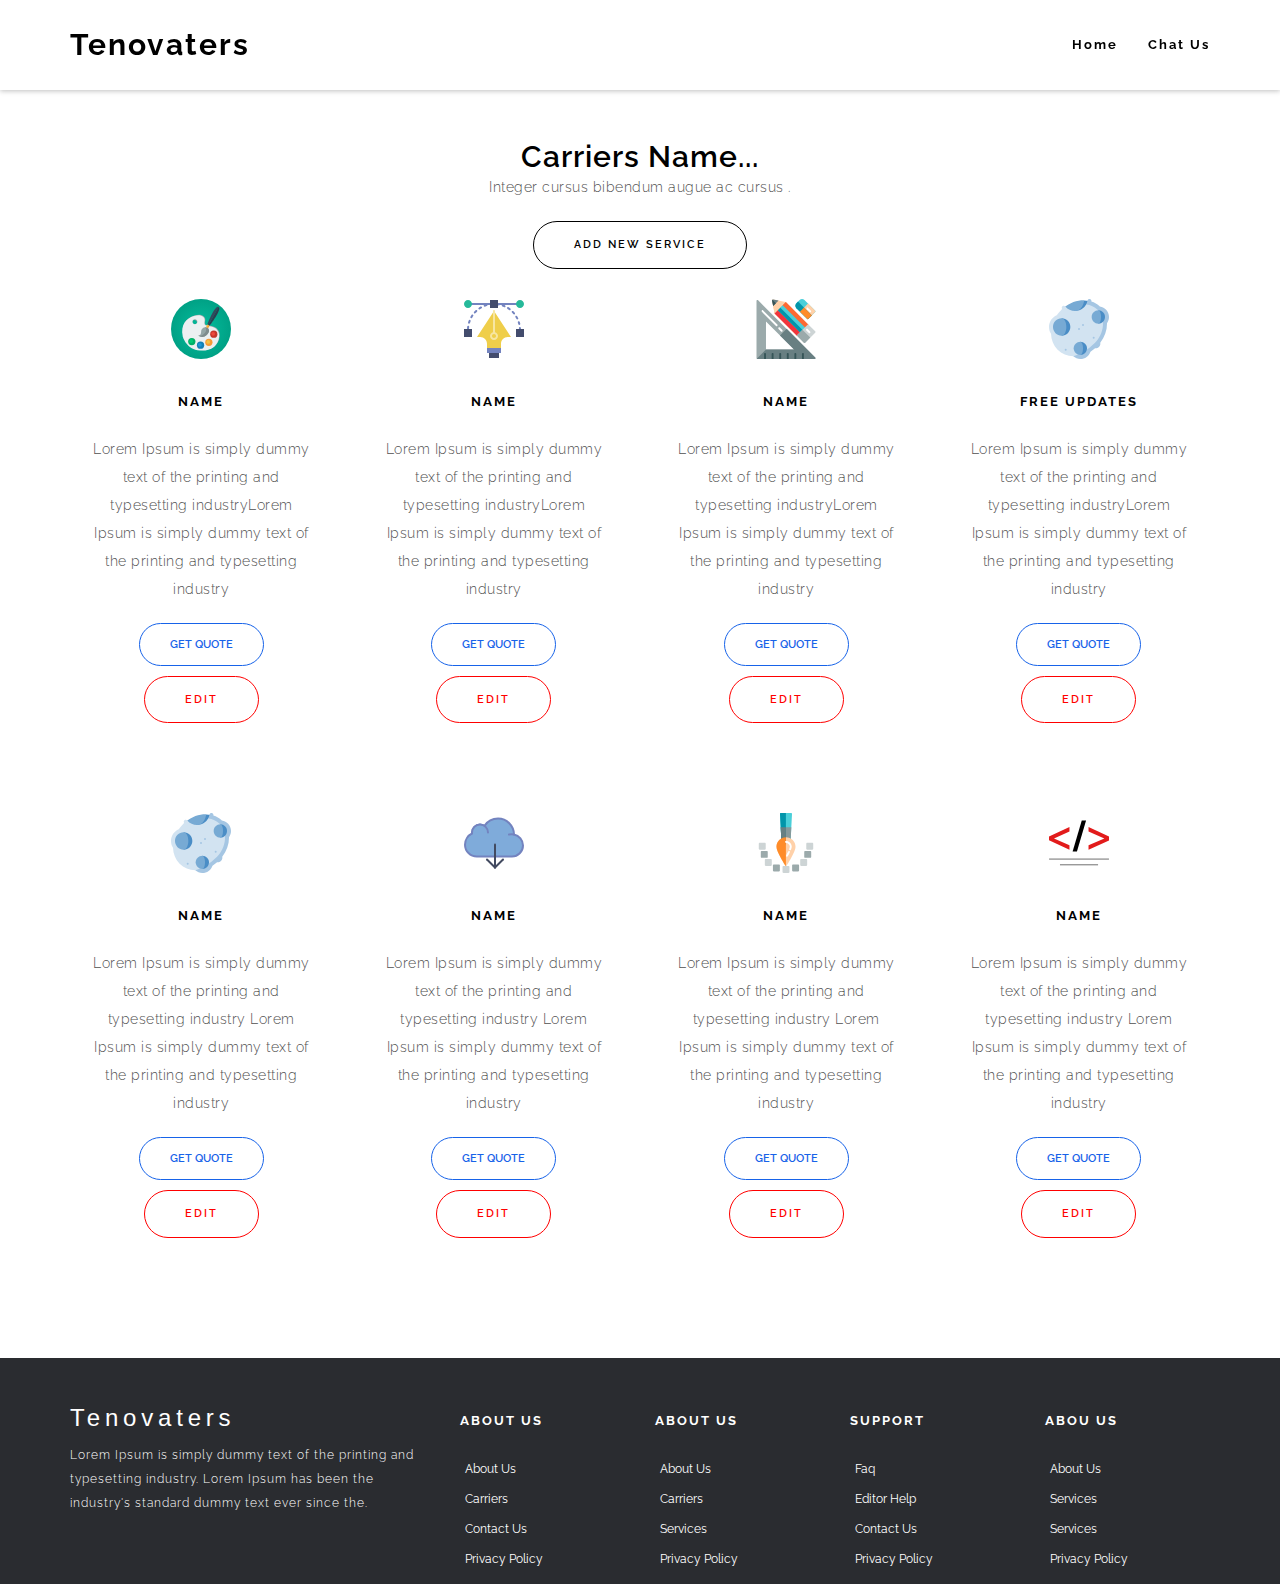
<file: Features.html>
<!DOCTYPE html>
<html>

<head>
    <title>Features</title>
</head>
<link rel="stylesheet" href="css/bootstrap.min.css" />
<link href="lib/font-awesome/css/font-awesome.min.css" rel="stylesheet">
<link rel="stylesheet" href="css/animate.css" />
<link rel="stylesheet" href="css/style.css" />
<script type="text/javascript" src="js/jquery-1.11.2.min.js"></script>
<script type="text/javascript" src="js/bootstrap.min.js"></script>
<script type="text/javascript" src="js/plugins.js"></script>

<body>
    <div class="container-fluid">
        <nav class="navbar navbar-fixed-top">
            <div class="container">
                <div class="navbar-header">
                    <button type="button" class="navbar-toggle collapsed" data-toggle="collapse" data-target="#menu">
                        <span class="sr-only">Toggle navigation</span>
                        <span class="icon-bar"></span>
                        <span class="icon-bar"></span>
                        <span class="icon-bar"></span>
                    </button>
                    <a class="navbar-brand" href="./index.html">Tenovaters</a>
                </div><!-- /.navbar-header -->
                <div class="collapse navbar-collapse" id="menu">
                    <ul class="nav navbar-nav navbar-right">
                        <li><a href="./index.html">Home</a></li>
                        <li><a href="#popup">Chat us</a></li>
                    </ul>
                </div> <!-- /.navbar-collapse -->
            </div> <!-- /.container -->
        </nav>
        <section id="features" class="padd-section text-center wow fadeInUp" style="margin-top: 10rem;">
            <div class="container">
                <div class="section-title text-center">
                    <h2>Carriers Name...</h2>
                    <p class="separator">Integer cursus bibendum augue ac cursus .</p>
                    <div style="text-align: center;">
                        <a href="./Discover/WebDevelopment.html" class="btn btn-warning" title="">
                            Add New Service
                        </a>
                    </div>
                </div>
            </div>
            <div class="container">
                <div class="row">
                    <div class="col-md-6 col-lg-3">
                        <div class="feature-block">
                            <img src="./images/svg/paint-palette.svg" alt="img" class="img-fluid">
                            <h4>NAME</h4>
                            <p>Lorem Ipsum is simply dummy text of the printing and typesetting industryLorem Ipsum is simply dummy text of the printing and typesetting industry</p>
                            <button id="get-code" type="button" class="btn btn-primary" style="margin-bottom:1rem;">GET QUOTE</button>
                            <a href="./Discover/WebDevelopment.html" class="btn btn-danger" title="">
                                Edit
                            </a>
                        </div>
                    </div>
                    <div class="col-md-6 col-lg-3">
                        <div class="feature-block">
                            <img src="./images/svg/vector.svg" alt="img" class="img-fluid">
                            <h4>NAME</h4>
                            <p>Lorem Ipsum is simply dummy text of the printing and typesetting industryLorem Ipsum is simply dummy text of the printing and typesetting industry</p>
                            <button id="get-code" type="button" class="btn btn-primary" style="margin-bottom:1rem;">GET QUOTE</button>
                            <a href="./Discover/WebDevelopment.html" class="btn btn-danger" title="">
                                Edit
                            </a>
                        </div>
                    </div>
                    <div class="col-md-6 col-lg-3">
                        <div class="feature-block">
                            <img src="./images/svg/design-tool.svg" alt="img" class="img-fluid">
                            <h4>NAME</h4>
                            <p>Lorem Ipsum is simply dummy text of the printing and typesetting industryLorem Ipsum is simply dummy text of the printing and typesetting industry</p>
                            <button id="get-code" type="button" class="btn btn-primary" style="margin-bottom:1rem;">GET QUOTE</button>
                            <a href="./Discover/WebDevelopment.html" class="btn btn-danger" title="">
                                Edit
                            </a>
                        </div>
                    </div>
                    <div class="col-md-6 col-lg-3">
                        <div class="feature-block">
                            <img src="./images/svg/asteroid.svg" alt="img" class="img-fluid">
                            <h4>Free Updates</h4>
                            <p>Lorem Ipsum is simply dummy text of the printing and typesetting industryLorem Ipsum is simply dummy text of the printing and typesetting industry</p>
                            <button id="get-code" type="button" class="btn btn-primary" style="margin-bottom:1rem;">GET QUOTE</button>
                            <a href="./Discover/WebDevelopment.html" class="btn btn-danger" title="">
                                Edit
                            </a>
                        </div>
                    </div>
                    <div class="col-md-6 col-lg-3">
                        <div class="feature-block">
                            <img src="./images/svg/asteroid.svg" alt="img" class="img-fluid">
                            <h4>NAME</h4>
                            <p>Lorem Ipsum is simply dummy text of the printing and typesetting industry Lorem Ipsum is simply dummy text of the printing and typesetting industry</p>
                            <button id="get-code" type="button" class="btn btn-primary" style="margin-bottom:1rem;">GET QUOTE</button>
                            <a href="./Discover/WebDevelopment.html" class="btn btn-danger" title="">
                                Edit
                            </a>
                        </div>
                    </div>
                    <div class="col-md-6 col-lg-3">
                        <div class="feature-block">
                            <img src="./images/svg/cloud-computing.svg" alt="img" class="img-fluid">
                            <h4>NAME</h4>
                            <p>Lorem Ipsum is simply dummy text of the printing and typesetting industry Lorem Ipsum is simply dummy text of the printing and typesetting industry</p>
                            <button id="get-code" type="button" class="btn btn-primary" style="margin-bottom:1rem;">GET QUOTE</button>
                            <a href="./Discover/WebDevelopment.html" class="btn btn-danger" title="">
                                Edit
                            </a>
                        </div>
                    </div>
                    <div class="col-md-6 col-lg-3">
                        <div class="feature-block">
                            <img src="./images/svg/pixel.svg" alt="img" class="img-fluid">
                            <h4>NAME</h4>
                            <p>Lorem Ipsum is simply dummy text of the printing and typesetting industry Lorem Ipsum is simply dummy text of the printing and typesetting industry</p>
                            <button id="get-code" type="button" class="btn btn-primary" style="margin-bottom:1rem;">GET QUOTE</button>
                            <a href="./Discover/WebDevelopment.html" class="btn btn-danger" title="">
                                Edit
                            </a>
                        </div>
                    </div>
                    <div class="col-md-6 col-lg-3">
                        <div class="feature-block">
                            <img src="./images/svg/code.svg" alt="img" class="img-fluid">
                            <h4>NAME</h4>
                            <p>Lorem Ipsum is simply dummy text of the printing and typesetting industry Lorem Ipsum is simply dummy text of the printing and typesetting industry</p>
                            <button id="get-code" type="button" class="btn btn-primary" style="margin-bottom:1rem;">GET QUOTE</button>
                            <a href="./Discover/WebDevelopment.html" class="btn btn-danger" title="">
                                Edit
                            </a>
                        </div>
                    </div>
                </div>
            </div>
        </section>
        <div class="popup" id="popup">
            <div class="popup-content">
                <div id="query-form">
                    <div class="container-contact100">
                        <div class="wrap-contact100">
                            <a href="#features" class="popup-close">&times</a>
                            <form class="contact100-form validate-form" id="contact-form">
                                <span class="contact100-form-title">
                                    Send Us A Query
                                </span>
                                <div class="wrap-input100 validate-input" data-validate="Please enter your name">
                                    <input id="name" class="input100" type="text" name="name" placeholder="Full Name">
                                    <span class="focus-input100"></span>
                                </div>
                                <div class="wrap-input100 validate-input" data-validate="Please enter your email: e@a.x">
                                    <input id="email" class="input100" type="text" name="email" placeholder="E-mail">
                                    <span class="focus-input100"></span>
                                </div>
                                <div class="wrap-input100 validate-input" data-validate="Please enter your phone">
                                    <input id="phone" class="input100" type="text" name="phone" placeholder="Phone">
                                    <span class="focus-input100"></span>
                                </div>
                                <div class="wrap-input100 validate-input" data-validate="Please enter your message">
                                    <textarea id="query" class="input100" name="query" placeholder="Your Query"></textarea>
                                    <span class="focus-input100"></span>
                                </div>
                                <div class="container-contact100-form-btn">
                                    <button class="contact100-form-btn" id="query-button">
                                        <span>
                                            <i class="fa fa-paper-plane-o m-r-6" aria-hidden="true"></i>
                                            Send
                                        </span>
                                    </button>
                                </div>
                            </form>
                        </div>
                    </div>
                    <div id="dropDownSelect1"></div>
                </div>
            </div>
        </div>
        <footer class="footer">
            <div class="container">
                <div class="row">
                    <div class="col-md-12 col-lg-4">
                        <div class="footer-logo">
                            <a class="navbar-brand" href="#">Tenovaters</a>
                            <p>Lorem Ipsum is simply dummy text of the printing and typesetting industry. Lorem Ipsum has been the industry's standard dummy text ever since the.</p>
                        </div>
                    </div>
                    <div class="col-sm-6 col-md-3 col-lg-2">
                        <div class="list-menu">
                            <h4>About Us</h4>
                            <ul class="list-unstyled">
                                <li><a href="#">About us</a></li>
                                <li><a href="#">Carriers</a></li>
                                <li><a href="#">Contact us</a></li>
                                <li><a href="#">Privacy Policy</a></li>
                            </ul>
                        </div>
                    </div>
                    <div class="col-sm-6 col-md-3 col-lg-2">
                        <div class="list-menu">
                            <h4>About Us</h4>
                            <ul class="list-unstyled">
                                <li><a href="#">About us</a></li>
                                <li><a href="#">Carriers</a></li>
                                <li><a href="#">Services</a></li>
                                <li><a href="#">Privacy Policy</a></li>
                            </ul>
                        </div>
                    </div>
                    <div class="col-sm-6 col-md-3 col-lg-2">
                        <div class="list-menu">
                            <h4>Support</h4>
                            <ul class="list-unstyled">
                                <li><a href="#">faq</a></li>
                                <li><a href="#">Editor help</a></li>
                                <li><a href="#">Contact us</a></li>
                                <li><a href="#">Privacy Policy</a></li>
                            </ul>
                        </div>
                    </div>
                    <div class="col-sm-6 col-md-3 col-lg-2">
                        <div class="list-menu">
                            <h4>Abou Us</h4>
                            <ul class="list-unstyled">
                                <li><a href="#">About us</a></li>
                                <li><a href="#">Services</a></li>
                                <li><a href="#">Services</a></li>
                                <li><a href="#">Privacy Policy</a></li>
                            </ul>
                        </div>
                    </div>
                </div>
            </div>
        </footer>
    </div>
    <a href="#popup" id="back-to-top" class="back-to-top"><i class="fa fa-comments"></i></a>
    <script type="text/javascript" src="js/main.js"></script>
</body>

</html>
</file>
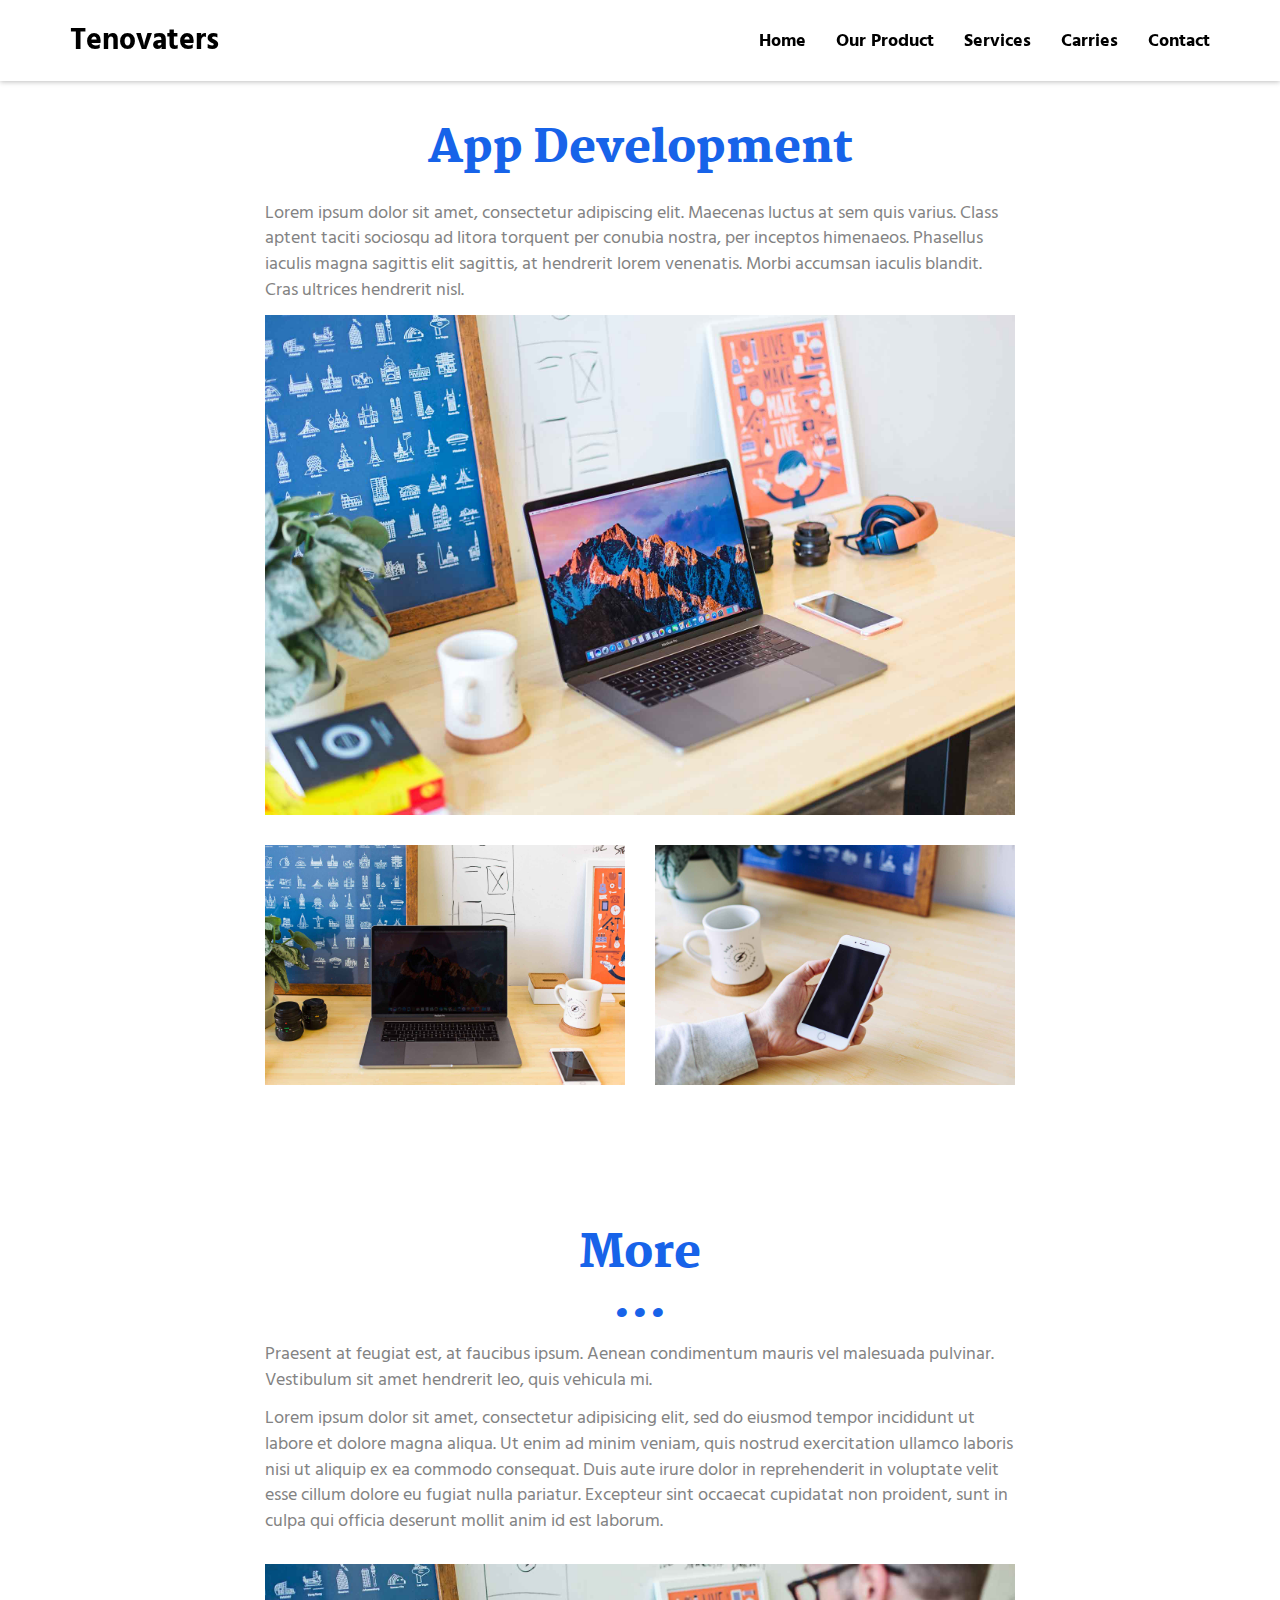
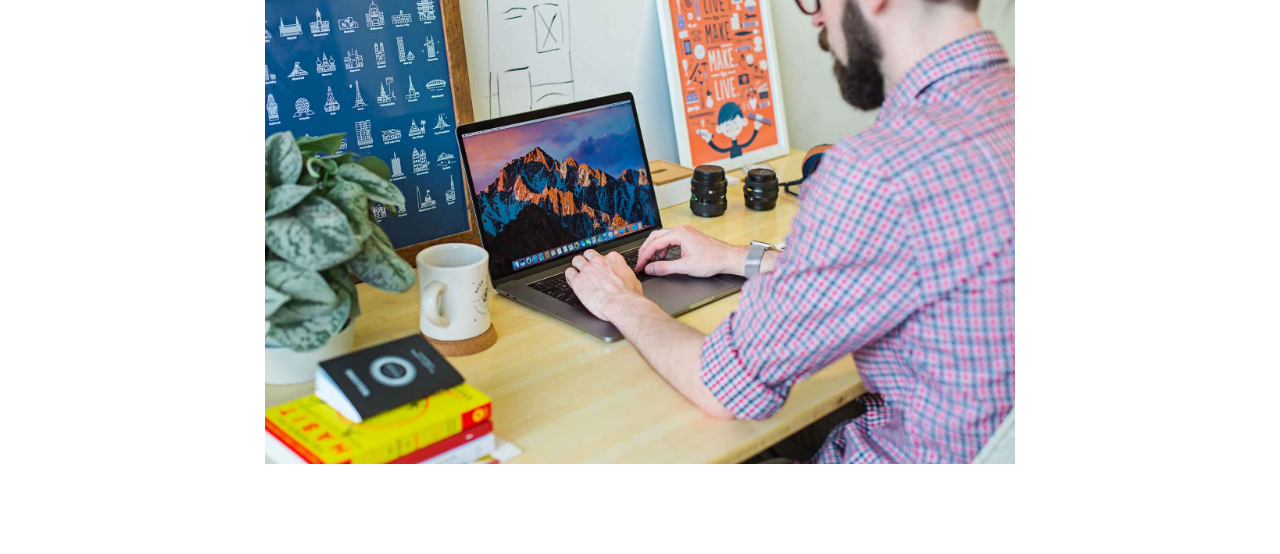
<file: Discover/AppDevelopment.html>
<!DOCTYPE html>
<html lang="en">

<head>
  <meta charset="UTF-8">
  <meta content="IE=edge" http-equiv="X-UA-Compatible">
  <meta content="width=device-width,initial-scale=1" name="viewport">
  <meta content="description" name="description">
  <meta name="google" content="notranslate" />
  <meta content="Mashup templates have been developped by Orson.io team" name="author">

  <!-- Disable tap highlight on IE -->
  <meta name="msapplication-tap-highlight" content="no">
  
  
  <link rel="apple-touch-icon" sizes="180x180" href="./assets/apple-icon-180x180.png">
  <link href="./assets/favicon.ico" rel="icon">

  <link href="./navbar.css" rel="stylesheet">


  <title>Content</title>

<link href="./main.550dcf66.css" rel="stylesheet"></head>

<body> <!-- Add your content of header -->
<header>
 <nav class="navbar navbar-fixed-top">
            <div class="container">
                <div class="navbar-header">
                    <button type="button" class="navbar-toggle collapsed" data-toggle="collapse" data-target="#menu">
                        <span class="sr-only">Toggle navigation</span>
                        <span class="icon-bar"></span>
                        <span class="icon-bar"></span>
                        <span class="icon-bar"></span>
                    </button>
                    <a class="navbar-brand" href="../index.html">Tenovaters</a>
                </div><!-- /.navbar-header -->
                <div class="collapse navbar-collapse" id="menu">
                    <ul class="nav navbar-nav navbar-right">
                        <li><a href="../index.html">Home</a></li>
                        <li><a href="../OurProduct/OurProduct.html">Our Product</a></li>
                            <li><a href="../Services/Services.html">Services</a></li>
                            <li><a href="../Features/Features.html ">Carries</a></li>
                            <li><a href="#contact">Contact</a></li>
                    </ul>
                </div> <!-- /.navbar-collapse -->
            </div> <!-- /.container -->
        </nav>
<div class="section-container" style="margin-top: 4rem;">
    <div class="container">
      <div class="row">
        <div class="col-xs-12 col-md-8 col-md-offset-2">
          <h1 class="text-center">App Development</h1>
          <p>Lorem ipsum dolor sit amet, consectetur adipiscing elit. Maecenas luctus at sem quis varius. 
          Class aptent taciti sociosqu ad litora torquent per conubia nostra, per inceptos himenaeos. Phasellus iaculis magna sagittis elit sagittis, at hendrerit lorem venenatis. Morbi accumsan iaculis blandit. Cras ultrices hendrerit nisl.</p>
          
          <div class="section-container-spacer">
            <img src="./assets/images/img-06.jpg" alt="" class="img-responsive reveal-content" data-action="zoom">
          </div>

          <div class="row">
            <div class="col-xs-6">
              <img src="./assets/images/img-04.jpg" alt="" class="img-responsive reveal-content" data-action="zoom">
            </div>
            <div class="col-xs-6">
              <img src="./assets/images/img-07.jpg" alt="" class="img-responsive reveal-content" data-action="zoom">
            </div>
          </div>
       </div>
      </div>
    </div>
  </div>

  <div class="section-container">
    <div class="container">
      <div class="row section-container-spacer">
        <div class="col-xs-12 col-md-8 col-md-offset-2">
          <h2 class="text-center">More</h2>
          <div class="section-container-spacer">
            <p>Praesent at feugiat est, at faucibus ipsum. Aenean condimentum mauris vel malesuada pulvinar. Vestibulum sit amet hendrerit leo, quis vehicula mi.</p>
            <p>Lorem ipsum dolor sit amet, consectetur adipisicing elit, sed do eiusmod
            tempor incididunt ut labore et dolore magna aliqua. Ut enim ad minim veniam,
            quis nostrud exercitation ullamco laboris nisi ut aliquip ex ea commodo
            consequat. Duis aute irure dolor in reprehenderit in voluptate velit esse
            cillum dolore eu fugiat nulla pariatur. Excepteur sint occaecat cupidatat non
            proident, sunt in culpa qui officia deserunt mollit anim id est laborum.</p>
          </div>  
          <img src="./assets/images/img-05.jpg" alt="" class="img-responsive reveal-content" data-action="zoom">
        </div>  
      </div>
    </div>
  </div>


<script type="text/javascript" src="./main.0cf8b554.js"></script></body>

</html>
</file>
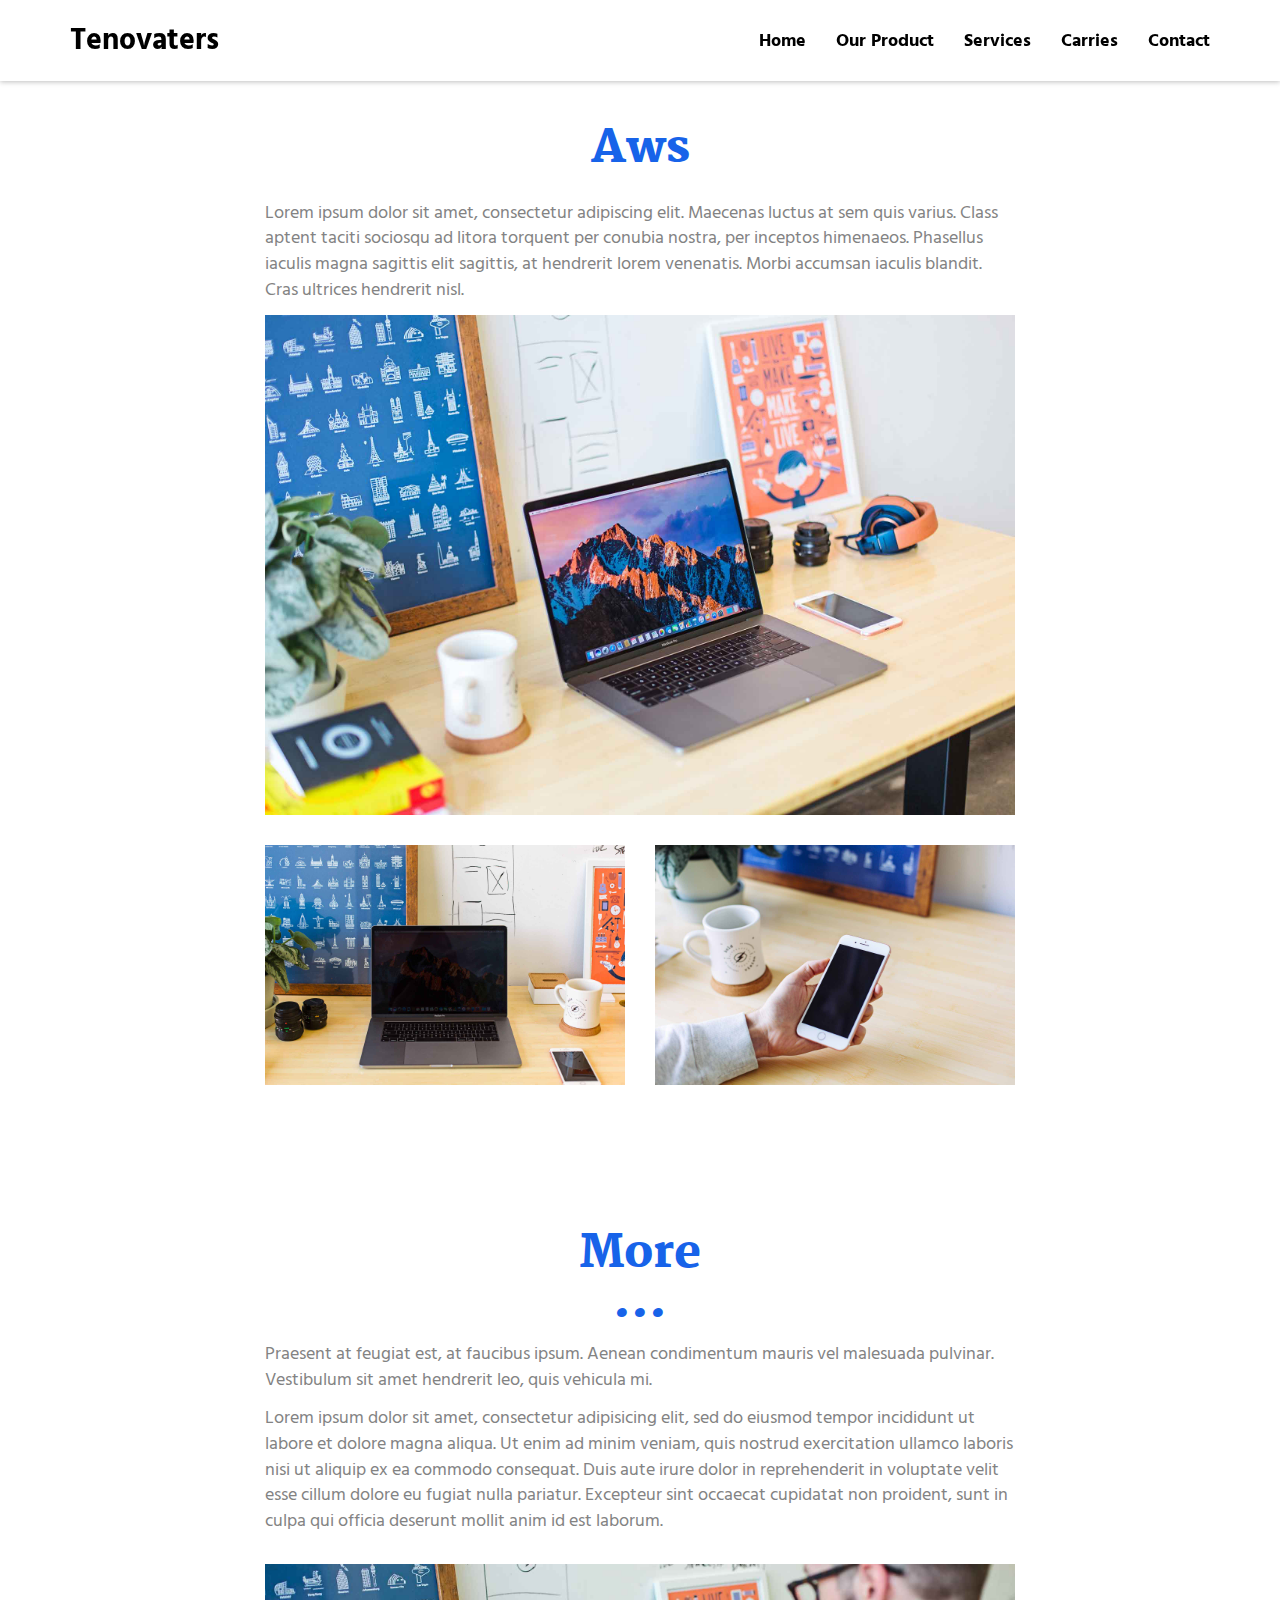
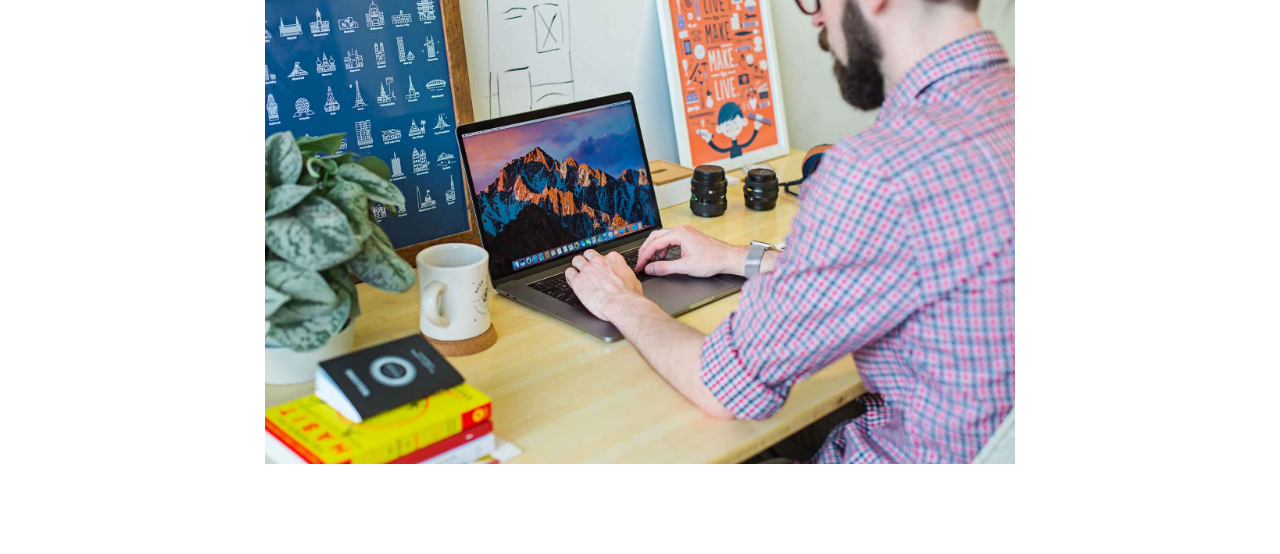
<file: Discover/Aws.html>
<!DOCTYPE html>
<html lang="en">

<head>
  <meta charset="UTF-8">
  <meta content="IE=edge" http-equiv="X-UA-Compatible">
  <meta content="width=device-width,initial-scale=1" name="viewport">
  <meta content="description" name="description">
  <meta name="google" content="notranslate" />
  <meta content="Mashup templates have been developped by Orson.io team" name="author">

  <!-- Disable tap highlight on IE -->
  <meta name="msapplication-tap-highlight" content="no">
  
  
  <link rel="apple-touch-icon" sizes="180x180" href="./assets/apple-icon-180x180.png">
  <link href="./assets/favicon.ico" rel="icon">

  <link href="./navbar.css" rel="stylesheet">


  <title>Aws</title>

<link href="./main.550dcf66.css" rel="stylesheet"></head>

<body> <!-- Add your content of header -->
<header>
 <nav class="navbar navbar-fixed-top">
            <div class="container">
                <div class="navbar-header">
                    <button type="button" class="navbar-toggle collapsed" data-toggle="collapse" data-target="#menu">
                        <span class="sr-only">Toggle navigation</span>
                        <span class="icon-bar"></span>
                        <span class="icon-bar"></span>
                        <span class="icon-bar"></span>
                    </button>
                    <a class="navbar-brand" href="../index.html">Tenovaters</a>
                </div><!-- /.navbar-header -->
                <div class="collapse navbar-collapse" id="menu">
                    <ul class="nav navbar-nav navbar-right">
                        <li><a href="../index.html">Home</a></li>
                        <li><a href="../OurProduct/OurProduct.html">Our Product</a></li>
                            <li><a href="../Services/Services.html">Services</a></li>
                            <li><a href="../Features/Features.html ">Carries</a></li>
                            <li><a href="#contact">Contact</a></li>
                    </ul>
                </div> <!-- /.navbar-collapse -->
            </div> <!-- /.container -->
        </nav>
<div class="section-container" style="margin-top: 4rem;">
    <div class="container">
      <div class="row">
        <div class="col-xs-12 col-md-8 col-md-offset-2">
          <h1 class="text-center">Aws</h1>
          <p>Lorem ipsum dolor sit amet, consectetur adipiscing elit. Maecenas luctus at sem quis varius. 
          Class aptent taciti sociosqu ad litora torquent per conubia nostra, per inceptos himenaeos. Phasellus iaculis magna sagittis elit sagittis, at hendrerit lorem venenatis. Morbi accumsan iaculis blandit. Cras ultrices hendrerit nisl.</p>
          
          <div class="section-container-spacer">
            <img src="./assets/images/img-06.jpg" alt="" class="img-responsive reveal-content" data-action="zoom">
          </div>

          <div class="row">
            <div class="col-xs-6">
              <img src="./assets/images/img-04.jpg" alt="" class="img-responsive reveal-content" data-action="zoom">
            </div>
            <div class="col-xs-6">
              <img src="./assets/images/img-07.jpg" alt="" class="img-responsive reveal-content" data-action="zoom">
            </div>
          </div>
       </div>
      </div>
    </div>
  </div>

  <div class="section-container">
    <div class="container">
      <div class="row section-container-spacer">
        <div class="col-xs-12 col-md-8 col-md-offset-2">
          <h2 class="text-center">More</h2>
          <div class="section-container-spacer">
            <p>Praesent at feugiat est, at faucibus ipsum. Aenean condimentum mauris vel malesuada pulvinar. Vestibulum sit amet hendrerit leo, quis vehicula mi.</p>
            <p>Lorem ipsum dolor sit amet, consectetur adipisicing elit, sed do eiusmod
            tempor incididunt ut labore et dolore magna aliqua. Ut enim ad minim veniam,
            quis nostrud exercitation ullamco laboris nisi ut aliquip ex ea commodo
            consequat. Duis aute irure dolor in reprehenderit in voluptate velit esse
            cillum dolore eu fugiat nulla pariatur. Excepteur sint occaecat cupidatat non
            proident, sunt in culpa qui officia deserunt mollit anim id est laborum.</p>
          </div>  
          <img src="./assets/images/img-05.jpg" alt="" class="img-responsive reveal-content" data-action="zoom">
        </div>  
      </div>
    </div>
  </div>


<script type="text/javascript" src="./main.0cf8b554.js"></script></body>

</html>
</file>
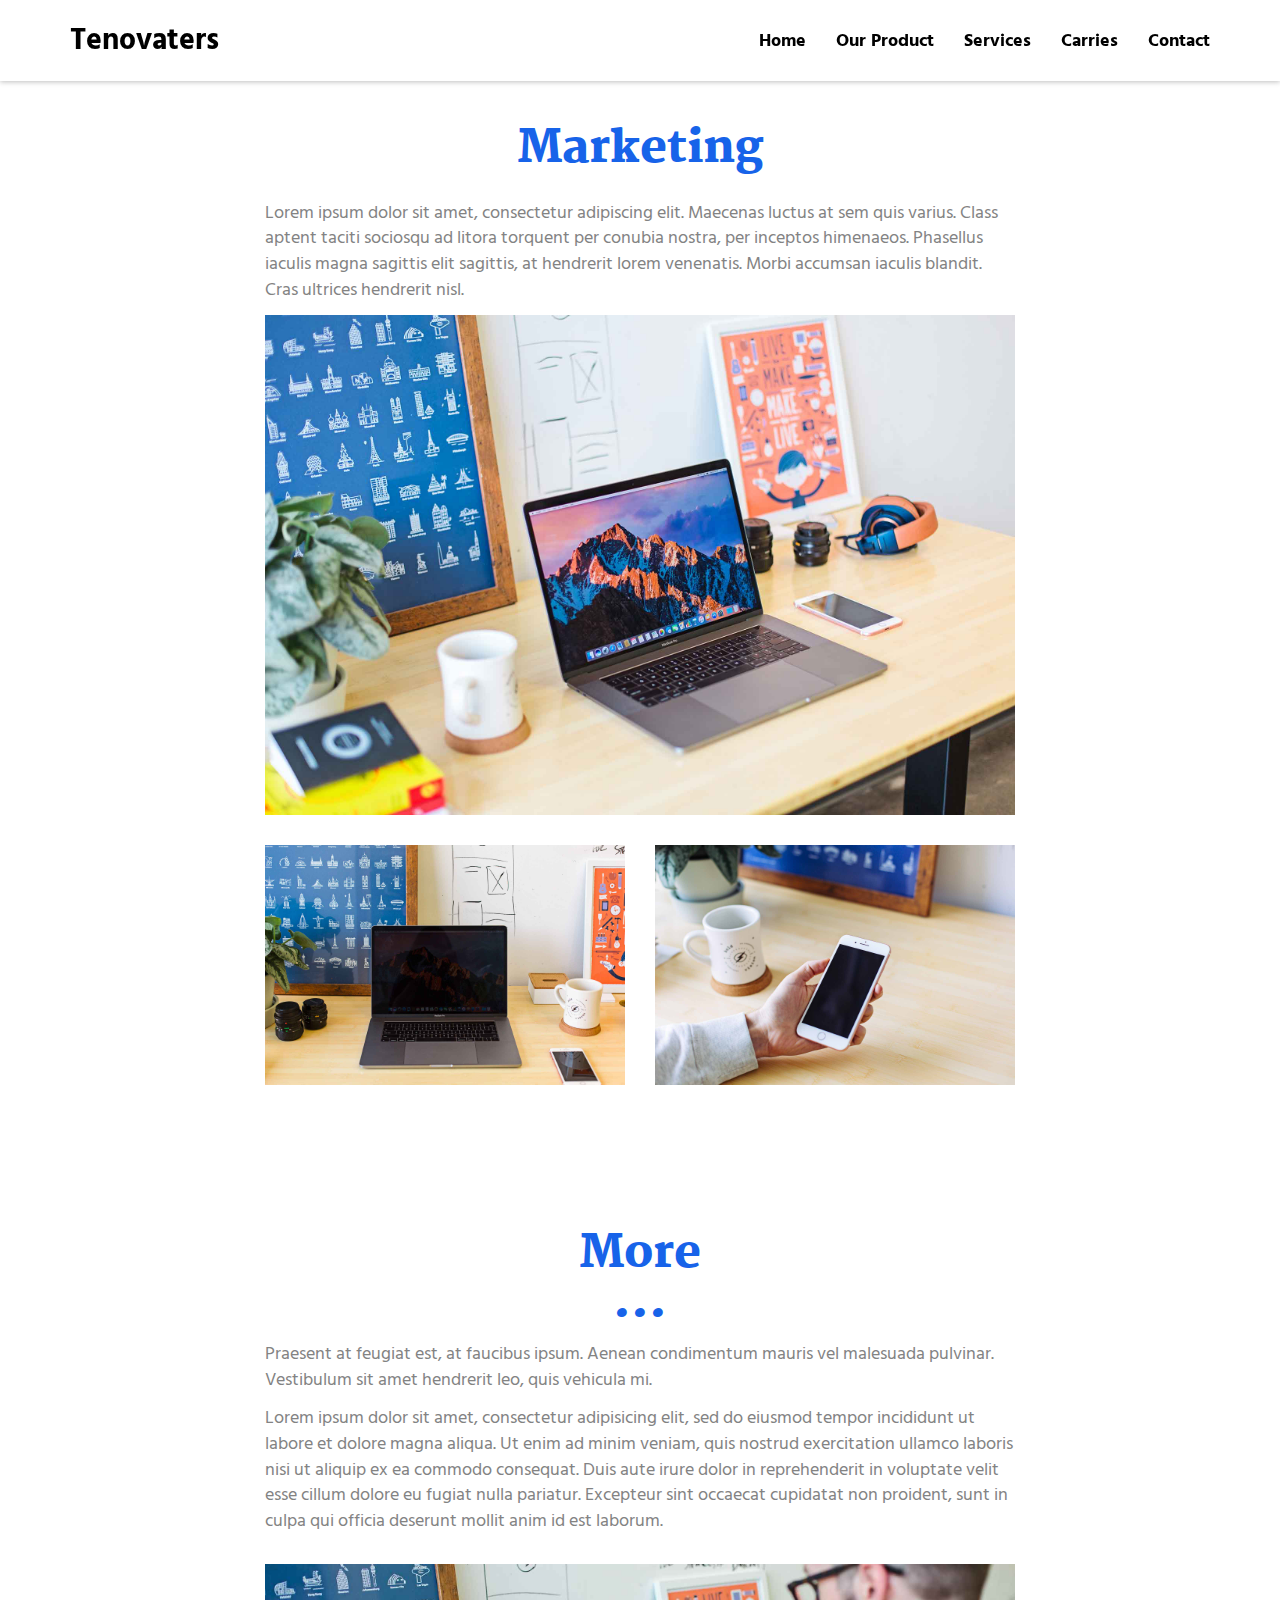
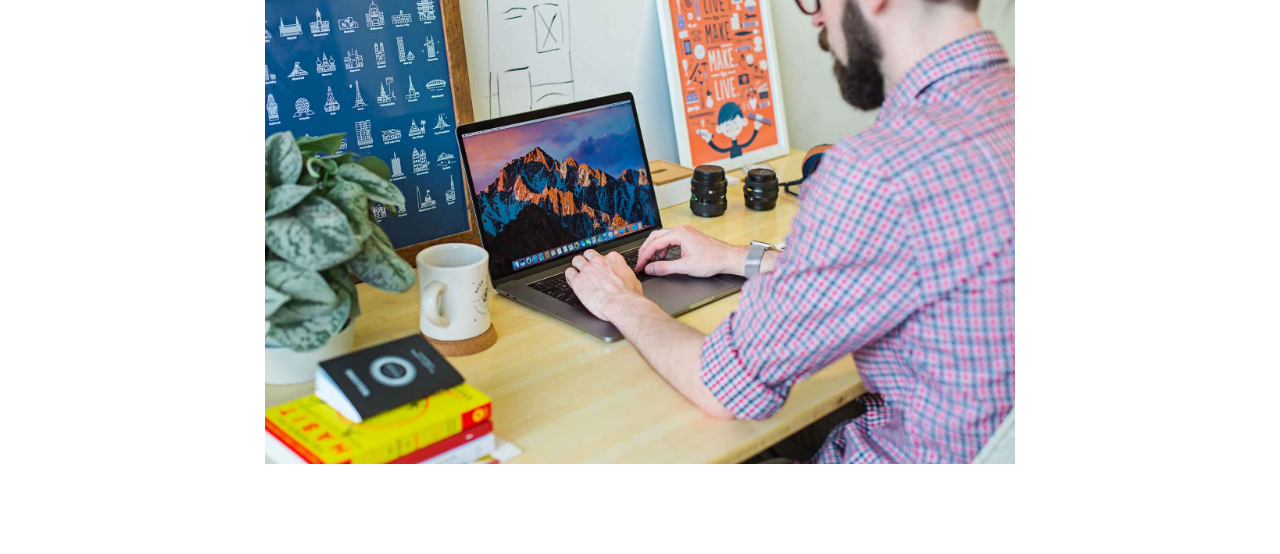
<file: Discover/Marketing.html>
<!DOCTYPE html>
<html lang="en">

<head>
  <meta charset="UTF-8">
  <meta content="IE=edge" http-equiv="X-UA-Compatible">
  <meta content="width=device-width,initial-scale=1" name="viewport">
  <meta content="description" name="description">
  <meta name="google" content="notranslate" />
  <meta content="Mashup templates have been developped by Orson.io team" name="author">

  <!-- Disable tap highlight on IE -->
  <meta name="msapplication-tap-highlight" content="no">
  
  
  <link rel="apple-touch-icon" sizes="180x180" href="./assets/apple-icon-180x180.png">
  <link href="./assets/favicon.ico" rel="icon">

  <link href="./navbar.css" rel="stylesheet">


  <title>Marketing</title>

<link href="./main.550dcf66.css" rel="stylesheet"></head>

<body> <!-- Add your content of header -->
<header>
 <nav class="navbar navbar-fixed-top">
            <div class="container">
                <div class="navbar-header">
                    <button type="button" class="navbar-toggle collapsed" data-toggle="collapse" data-target="#menu">
                        <span class="sr-only">Toggle navigation</span>
                        <span class="icon-bar"></span>
                        <span class="icon-bar"></span>
                        <span class="icon-bar"></span>
                    </button>
                    <a class="navbar-brand" href="../index.html">Tenovaters</a>
                </div><!-- /.navbar-header -->
                <div class="collapse navbar-collapse" id="menu">
                    <ul class="nav navbar-nav navbar-right">
                        <li><a href="../index.html">Home</a></li>
                        <li><a href="../OurProduct/OurProduct.html">Our Product</a></li>
                            <li><a href="../Services/Services.html">Services</a></li>
                            <li><a href="../Features/Features.html ">Carries</a></li>
                            <li><a href="#contact">Contact</a></li>
                    </ul>
                </div> <!-- /.navbar-collapse -->
            </div> <!-- /.container -->
        </nav>
<div class="section-container" style="margin-top: 4rem;">
    <div class="container">
      <div class="row">
        <div class="col-xs-12 col-md-8 col-md-offset-2">
          <h1 class="text-center">Marketing</h1>
          <p>Lorem ipsum dolor sit amet, consectetur adipiscing elit. Maecenas luctus at sem quis varius. 
          Class aptent taciti sociosqu ad litora torquent per conubia nostra, per inceptos himenaeos. Phasellus iaculis magna sagittis elit sagittis, at hendrerit lorem venenatis. Morbi accumsan iaculis blandit. Cras ultrices hendrerit nisl.</p>
          
          <div class="section-container-spacer">
            <img src="./assets/images/img-06.jpg" alt="" class="img-responsive reveal-content" data-action="zoom">
          </div>

          <div class="row">
            <div class="col-xs-6">
              <img src="./assets/images/img-04.jpg" alt="" class="img-responsive reveal-content" data-action="zoom">
            </div>
            <div class="col-xs-6">
              <img src="./assets/images/img-07.jpg" alt="" class="img-responsive reveal-content" data-action="zoom">
            </div>
          </div>
       </div>
      </div>
    </div>
  </div>

  <div class="section-container">
    <div class="container">
      <div class="row section-container-spacer">
        <div class="col-xs-12 col-md-8 col-md-offset-2">
          <h2 class="text-center">More</h2>
          <div class="section-container-spacer">
            <p>Praesent at feugiat est, at faucibus ipsum. Aenean condimentum mauris vel malesuada pulvinar. Vestibulum sit amet hendrerit leo, quis vehicula mi.</p>
            <p>Lorem ipsum dolor sit amet, consectetur adipisicing elit, sed do eiusmod
            tempor incididunt ut labore et dolore magna aliqua. Ut enim ad minim veniam,
            quis nostrud exercitation ullamco laboris nisi ut aliquip ex ea commodo
            consequat. Duis aute irure dolor in reprehenderit in voluptate velit esse
            cillum dolore eu fugiat nulla pariatur. Excepteur sint occaecat cupidatat non
            proident, sunt in culpa qui officia deserunt mollit anim id est laborum.</p>
          </div>  
          <img src="./assets/images/img-05.jpg" alt="" class="img-responsive reveal-content" data-action="zoom">
        </div>  
      </div>
    </div>
  </div>


<script type="text/javascript" src="./main.0cf8b554.js"></script></body>

</html>
</file>
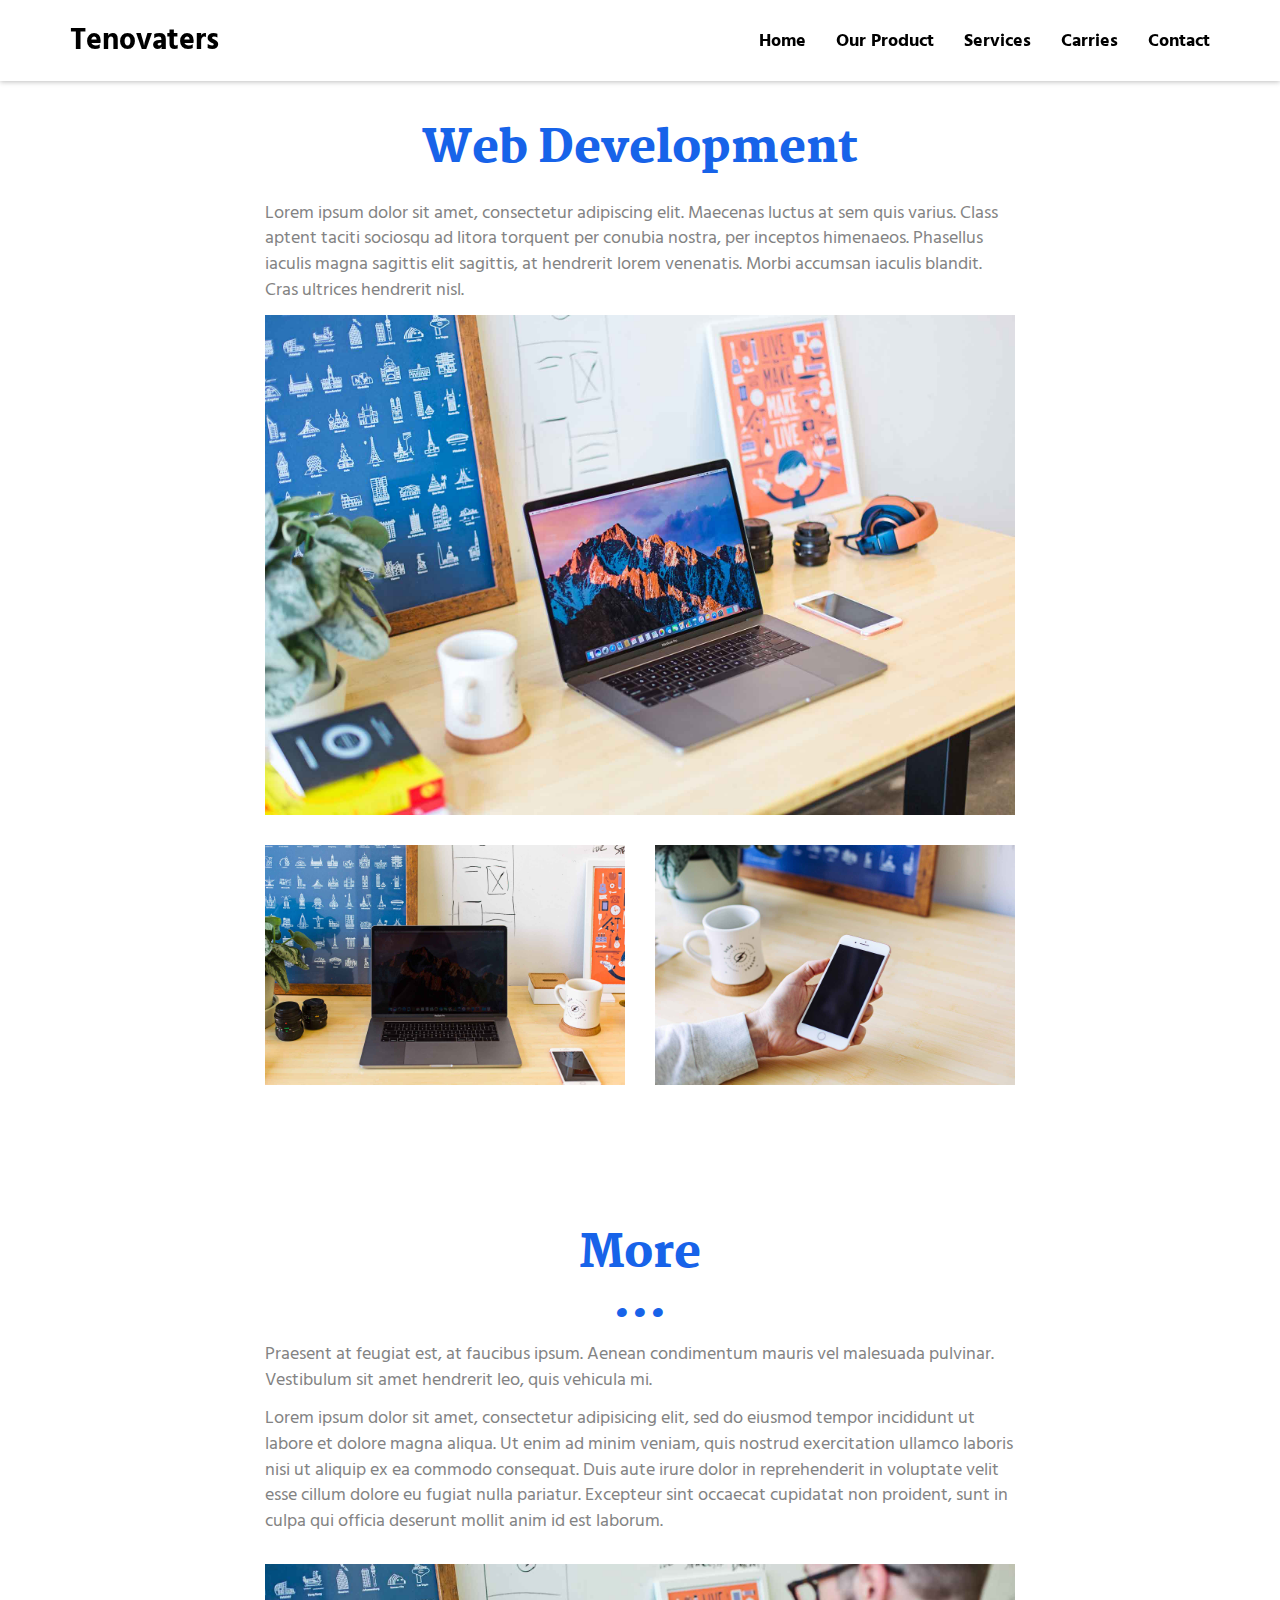
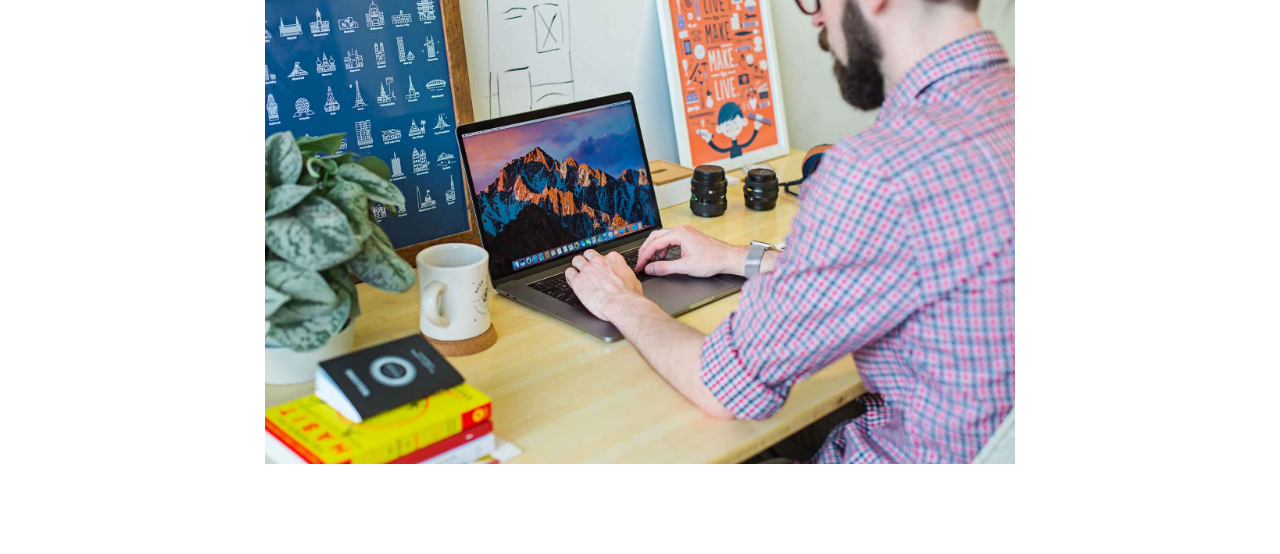
<file: Discover/WebDevelopment.html>
<!DOCTYPE html>
<html lang="en">

<head>
  <meta charset="UTF-8">
  <meta content="IE=edge" http-equiv="X-UA-Compatible">
  <meta content="width=device-width,initial-scale=1" name="viewport">
  <meta content="description" name="description">
  <meta name="google" content="notranslate" />
  <meta content="Mashup templates have been developped by Orson.io team" name="author">

  <!-- Disable tap highlight on IE -->
  <meta name="msapplication-tap-highlight" content="no">
  
  
  <link rel="apple-touch-icon" sizes="180x180" href="./assets/apple-icon-180x180.png">
  <link href="./assets/favicon.ico" rel="icon">

  <link href="./navbar.css" rel="stylesheet">

  <title>WebDevelopment</title>

<link href="./main.550dcf66.css" rel="stylesheet"></head>

<body> <!-- Add your content of header -->
<header>
 <nav class="navbar navbar-fixed-top">
            <div class="container">
                <div class="navbar-header">
                    <button type="button" class="navbar-toggle collapsed" data-toggle="collapse" data-target="#menu">
                        <span class="sr-only">Toggle navigation</span>
                        <span class="icon-bar"></span>
                        <span class="icon-bar"></span>
                        <span class="icon-bar"></span>
                    </button>
                    <a class="navbar-brand" href="../index.html">Tenovaters</a>
                </div><!-- /.navbar-header -->
                <div class="collapse navbar-collapse" id="menu">
                    <ul class="nav navbar-nav navbar-right">
                        <li><a href="../index.html">Home</a></li>
                        <li><a href="../OurProduct/OurProduct.html">Our Product</a></li>
                            <li><a href="../Services/Services.html">Services</a></li>
                            <li><a href="../Features/Features.html ">Carries</a></li>
                            <li><a href="#contact">Contact</a></li>
                    </ul>
                </div> <!-- /.navbar-collapse -->
            </div> <!-- /.container -->
        </nav>
<div class="section-container" style="margin-top: 4rem;">
    <div class="container">
      <div class="row">
        <div class="col-xs-12 col-md-8 col-md-offset-2">
          <h1 class="text-center">Web Development</h1>
          <p>Lorem ipsum dolor sit amet, consectetur adipiscing elit. Maecenas luctus at sem quis varius. 
          Class aptent taciti sociosqu ad litora torquent per conubia nostra, per inceptos himenaeos. Phasellus iaculis magna sagittis elit sagittis, at hendrerit lorem venenatis. Morbi accumsan iaculis blandit. Cras ultrices hendrerit nisl.</p>
          
          <div class="section-container-spacer">
            <img src="./assets/images/img-06.jpg" alt="" class="img-responsive reveal-content" data-action="zoom">
          </div>

          <div class="row">
            <div class="col-xs-6">
              <img src="./assets/images/img-04.jpg" alt="" class="img-responsive reveal-content" data-action="zoom">
            </div>
            <div class="col-xs-6">
              <img src="./assets/images/img-07.jpg" alt="" class="img-responsive reveal-content" data-action="zoom">
            </div>
          </div>
       </div>
      </div>
    </div>
  </div>

  <div class="section-container">
    <div class="container">
      <div class="row section-container-spacer">
        <div class="col-xs-12 col-md-8 col-md-offset-2">
          <h2 class="text-center">More</h2>
          <div class="section-container-spacer">
            <p>Praesent at feugiat est, at faucibus ipsum. Aenean condimentum mauris vel malesuada pulvinar. Vestibulum sit amet hendrerit leo, quis vehicula mi.</p>
            <p>Lorem ipsum dolor sit amet, consectetur adipisicing elit, sed do eiusmod
            tempor incididunt ut labore et dolore magna aliqua. Ut enim ad minim veniam,
            quis nostrud exercitation ullamco laboris nisi ut aliquip ex ea commodo
            consequat. Duis aute irure dolor in reprehenderit in voluptate velit esse
            cillum dolore eu fugiat nulla pariatur. Excepteur sint occaecat cupidatat non
            proident, sunt in culpa qui officia deserunt mollit anim id est laborum.</p>
          </div>  
          <img src="./assets/images/img-05.jpg" alt="" class="img-responsive reveal-content" data-action="zoom">
        </div>  
      </div>
    </div>
  </div>


<script type="text/javascript" src="./main.0cf8b554.js"></script></body>

</html>
</file>
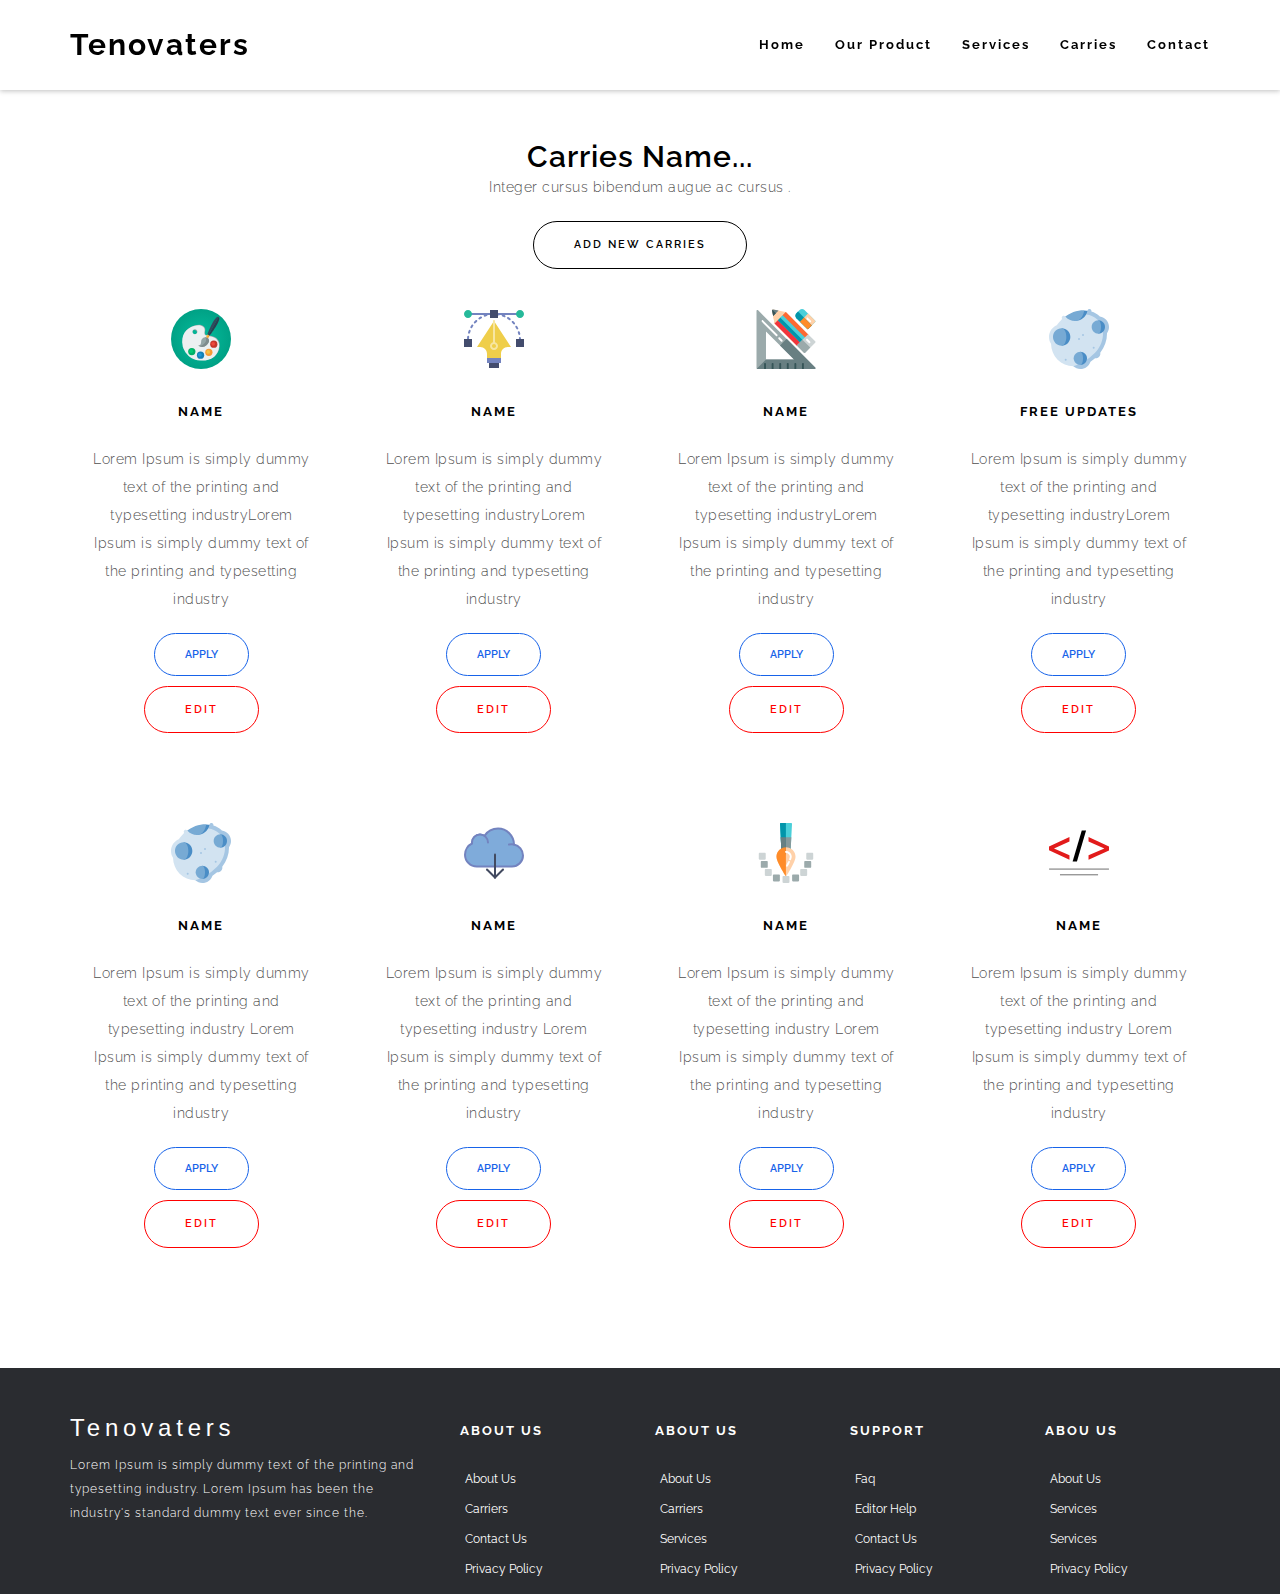
<file: Features/Features.html>
<!DOCTYPE html>
<html>

<head>
    <title>Features</title>
</head>
<link rel="stylesheet" href="../css/bootstrap.min.css" />
<link href="../lib/font-awesome/css/font-awesome.min.css" rel="stylesheet">
<link rel="stylesheet" href="../css/animate.css" />
<link rel="stylesheet" href="../css/style.css" />
<script type="text/javascript" src="../js/jquery-1.11.2.min.js"></script>
<script type="text/javascript" src="../js/bootstrap.min.js"></script>
<script type="text/javascript" src="../js/plugins.js"></script>

<body>
    <div class="container-fluid">
        <nav class="navbar navbar-fixed-top">
            <div class="container">
                <div class="navbar-header">
                    <button type="button" class="navbar-toggle collapsed" data-toggle="collapse" data-target="#menu">
                        <span class="sr-only">Toggle navigation</span>
                        <span class="icon-bar"></span>
                        <span class="icon-bar"></span>
                        <span class="icon-bar"></span>
                    </button>
                    <a class="navbar-brand" href="./index.html">Tenovaters</a>
                </div><!-- /.navbar-header -->
                <div class="collapse navbar-collapse" id="menu">
                    <ul class="nav navbar-nav navbar-right">
                        <li><a href="./index.html">Home</a></li>
                        <li><a href="../OurProduct/OurProduct.html">Our Product</a></li>
                            <li><a href="../Services/Services.html">Services</a></li>
                            <li><a href="./Features.html ">Carries</a></li>
                            <li><a href="#contact">Contact</a></li>
                    </ul>
                </div> <!-- /.navbar-collapse -->
            </div> <!-- /.container -->
        </nav>
        <section id="features" class="padd-section text-center wow fadeInUp" style="margin-top: 10rem;">
            <div class="container">
                <div class="section-title text-center">
                    <h2>Carries Name...</h2>
                    <p class="separator">Integer cursus bibendum augue ac cursus .</p>
                    <div style="text-align: center;">
                        <a href="./Discover/WebDevelopment.html" class="btn btn-warning" title="" style="margin-bottom: 1rem;">
                            Add New Carries
                        </a>
                    </div>
                </div>
            </div>
            <div class="container">
                <div class="row">
                    <div class="col-md-6 col-lg-3">
                        <div class="feature-block">
                            <img src="../images/svg/paint-palette.svg" alt="img" class="img-fluid">
                            <h4>NAME</h4>
                            <p>Lorem Ipsum is simply dummy text of the printing and typesetting industryLorem Ipsum is simply dummy text of the printing and typesetting industry</p>
                            <button id="get-code" type="button" class="btn btn-primary" style="margin-bottom:1rem;">Apply</button><br>
                            <a href="./Discover/WebDevelopment.html" class="btn btn-danger" title="">
                                Edit
                            </a>
                        </div>
                    </div>
                    <div class="col-md-6 col-lg-3">
                        <div class="feature-block">
                            <img src="../images/svg/vector.svg" alt="img" class="img-fluid">
                            <h4>NAME</h4>
                            <p>Lorem Ipsum is simply dummy text of the printing and typesetting industryLorem Ipsum is simply dummy text of the printing and typesetting industry</p>
                            <button id="get-code" type="button" class="btn btn-primary" style="margin-bottom:1rem;">Apply</button><br>
                            <a href="./Discover/WebDevelopment.html" class="btn btn-danger" title="">
                                Edit
                            </a>
                        </div>
                    </div>
                    <div class="col-md-6 col-lg-3">
                        <div class="feature-block">
                            <img src="../images/svg/design-tool.svg" alt="img" class="img-fluid">
                            <h4>NAME</h4>
                            <p>Lorem Ipsum is simply dummy text of the printing and typesetting industryLorem Ipsum is simply dummy text of the printing and typesetting industry</p>
                            <button id="get-code" type="button" class="btn btn-primary" style="margin-bottom:1rem;">Apply</button><br>
                            <a href="./Discover/WebDevelopment.html" class="btn btn-danger" title="">
                                Edit
                            </a>
                        </div>
                    </div>
                    <div class="col-md-6 col-lg-3">
                        <div class="feature-block">
                            <img src="../images/svg/asteroid.svg" alt="img" class="img-fluid">
                            <h4>Free Updates</h4>
                            <p>Lorem Ipsum is simply dummy text of the printing and typesetting industryLorem Ipsum is simply dummy text of the printing and typesetting industry</p>
                            <button id="get-code" type="button" class="btn btn-primary" style="margin-bottom:1rem;">Apply</button><br>
                            <a href="./Discover/WebDevelopment.html" class="btn btn-danger" title="">
                                Edit
                            </a>
                        </div>
                    </div>
                    <div class="col-md-6 col-lg-3">
                        <div class="feature-block">
                            <img src="../images/svg/asteroid.svg" alt="img" class="img-fluid">
                            <h4>NAME</h4>
                            <p>Lorem Ipsum is simply dummy text of the printing and typesetting industry Lorem Ipsum is simply dummy text of the printing and typesetting industry</p>
                            <button id="get-code" type="button" class="btn btn-primary" style="margin-bottom:1rem;">Apply</button><br>
                            <a href="./Discover/WebDevelopment.html" class="btn btn-danger" title="">
                                Edit
                            </a>
                        </div>
                    </div>
                    <div class="col-md-6 col-lg-3">
                        <div class="feature-block">
                            <img src="../images/svg/cloud-computing.svg" alt="img" class="img-fluid">
                            <h4>NAME</h4>
                            <p>Lorem Ipsum is simply dummy text of the printing and typesetting industry Lorem Ipsum is simply dummy text of the printing and typesetting industry</p>
                            <button id="get-code" type="button" class="btn btn-primary" style="margin-bottom:1rem;">Apply</button><br>
                            <a href="./Discover/WebDevelopment.html" class="btn btn-danger" title="">
                                Edit
                            </a>
                        </div>
                    </div>
                    <div class="col-md-6 col-lg-3">
                        <div class="feature-block">
                            <img src="../images/svg/pixel.svg" alt="img" class="img-fluid">
                            <h4>NAME</h4>
                            <p>Lorem Ipsum is simply dummy text of the printing and typesetting industry Lorem Ipsum is simply dummy text of the printing and typesetting industry</p>
                            <button id="get-code" type="button" class="btn btn-primary" style="margin-bottom:1rem;">Apply</button><br>
                            <a href="./Discover/WebDevelopment.html" class="btn btn-danger" title="">
                                Edit
                            </a>
                        </div>
                    </div>
                    <div class="col-md-6 col-lg-3">
                        <div class="feature-block">
                            <img src="../images/svg/code.svg" alt="img" class="img-fluid">
                            <h4>NAME</h4>
                            <p>Lorem Ipsum is simply dummy text of the printing and typesetting industry Lorem Ipsum is simply dummy text of the printing and typesetting industry</p>
                            <button id="get-code" type="button" class="btn btn-primary" style="margin-bottom:1rem;">Apply</button><br>
                            <a href="./Discover/WebDevelopment.html" class="btn btn-danger" title="">
                                Edit
                            </a>
                        </div>
                    </div>
                </div>
            </div>
        </section>
        <div class="popup" id="popup">
            <div class="popup-content">
                <div id="query-form">
                    <div class="container-contact100">
                        <div class="wrap-contact100">
                            <a href="#features" class="popup-close">&times</a>
                            <form class="contact100-form validate-form" id="contact-form">
                                <span class="contact100-form-title">
                                    Send Us A Query
                                </span>
                                <div class="wrap-input100 validate-input" data-validate="Please enter your name">
                                    <input id="name" class="input100" type="text" name="name" placeholder="Full Name">
                                    <span class="focus-input100"></span>
                                </div>
                                <div class="wrap-input100 validate-input" data-validate="Please enter your email: e@a.x">
                                    <input id="email" class="input100" type="text" name="email" placeholder="E-mail">
                                    <span class="focus-input100"></span>
                                </div>
                                <div class="wrap-input100 validate-input" data-validate="Please enter your phone">
                                    <input id="phone" class="input100" type="text" name="phone" placeholder="Phone">
                                    <span class="focus-input100"></span>
                                </div>
                                <div class="wrap-input100 validate-input" data-validate="Please enter your message">
                                    <textarea id="query" class="input100" name="query" placeholder="Your Query"></textarea>
                                    <span class="focus-input100"></span>
                                </div>
                                <div class="container-contact100-form-btn">
                                    <button class="contact100-form-btn" id="query-button">
                                        <span>
                                            <i class="fa fa-paper-plane-o m-r-6" aria-hidden="true"></i>
                                            Send
                                        </span>
                                    </button>
                                </div>
                            </form>
                        </div>
                    </div>
                    <div id="dropDownSelect1"></div>
                </div>
            </div>
        </div>
        <div class="popup" id="popup">
            <div class="popup-content">
                <div id="query-form">
                    <div class="container-contact100">
                        <div class="wrap-contact100">
                            <a href="#header" class="popup-close">&times</a>
                            <form class="contact100-form validate-form" id="contact-form">
                                <span class="contact100-form-title">
                                    Send Us A Query
                                </span>
                                <div class="wrap-input100 validate-input" data-validate="Please enter your name">
                                    <input id="name" class="input100" type="text" name="name" placeholder="Full Name">
                                    <span class="focus-input100"></span>
                                </div>
                                <div class="wrap-input100 validate-input" data-validate="Please enter your email: e@a.x">
                                    <input id="email" class="input100" type="text" name="email" placeholder="E-mail">
                                    <span class="focus-input100"></span>
                                </div>
                                <div class="wrap-input100 validate-input" data-validate="Please enter your phone">
                                    <input id="phone" class="input100" type="text" name="phone" placeholder="Phone">
                                    <span class="focus-input100"></span>
                                </div>
                                <div class="wrap-input100 validate-input" data-validate="Please enter your message">
                                    <textarea id="query" class="input100" name="query" placeholder="Your Query"></textarea>
                                    <span class="focus-input100"></span>
                                </div>
                                <div class="container-contact100-form-btn">
                                    <button class="contact100-form-btn" id="query-button">
                                        <span>
                                            <i class="fa fa-paper-plane-o m-r-6" aria-hidden="true"></i>
                                            Send
                                        </span>
                                    </button>
                                </div>
                            </form>
                        </div>
                    </div>
                    <div id="dropDownSelect1"></div>
                </div>
            </div>
        </div>
        <footer class="footer">
            <div class="container">
                <div class="row">
                    <div class="col-md-12 col-lg-4">
                        <div class="footer-logo">
                            <a class="navbar-brand" href="#">Tenovaters</a>
                            <p>Lorem Ipsum is simply dummy text of the printing and typesetting industry. Lorem Ipsum has been the industry's standard dummy text ever since the.</p>
                        </div>
                    </div>
                    <div class="col-sm-6 col-md-3 col-lg-2">
                        <div class="list-menu">
                            <h4>About Us</h4>
                            <ul class="list-unstyled">
                                <li><a href="#">About us</a></li>
                                <li><a href="#">Carriers</a></li>
                                <li><a href="#">Contact us</a></li>
                                <li><a href="#">Privacy Policy</a></li>
                            </ul>
                        </div>
                    </div>
                    <div class="col-sm-6 col-md-3 col-lg-2">
                        <div class="list-menu">
                            <h4>About Us</h4>
                            <ul class="list-unstyled">
                                <li><a href="#">About us</a></li>
                                <li><a href="#">Carriers</a></li>
                                <li><a href="#">Services</a></li>
                                <li><a href="#">Privacy Policy</a></li>
                            </ul>
                        </div>
                    </div>
                    <div class="col-sm-6 col-md-3 col-lg-2">
                        <div class="list-menu">
                            <h4>Support</h4>
                            <ul class="list-unstyled">
                                <li><a href="#">faq</a></li>
                                <li><a href="#">Editor help</a></li>
                                <li><a href="#">Contact us</a></li>
                                <li><a href="#">Privacy Policy</a></li>
                            </ul>
                        </div>
                    </div>
                    <div class="col-sm-6 col-md-3 col-lg-2">
                        <div class="list-menu">
                            <h4>Abou Us</h4>
                            <ul class="list-unstyled">
                                <li><a href="#">About us</a></li>
                                <li><a href="#">Services</a></li>
                                <li><a href="#">Services</a></li>
                                <li><a href="#">Privacy Policy</a></li>
                            </ul>
                        </div>
                    </div>
                </div>
            </div>
        </footer>
    </div>
    <a href="#popup" id="back-to-top" class="back-to-top"><i class="fa fa-comments"></i></a>
    <script type="text/javascript" src="../js/main.js"></script>
    <script type="text/javascript" src="../js/app.js"></script>
</body>

</html>
</file>
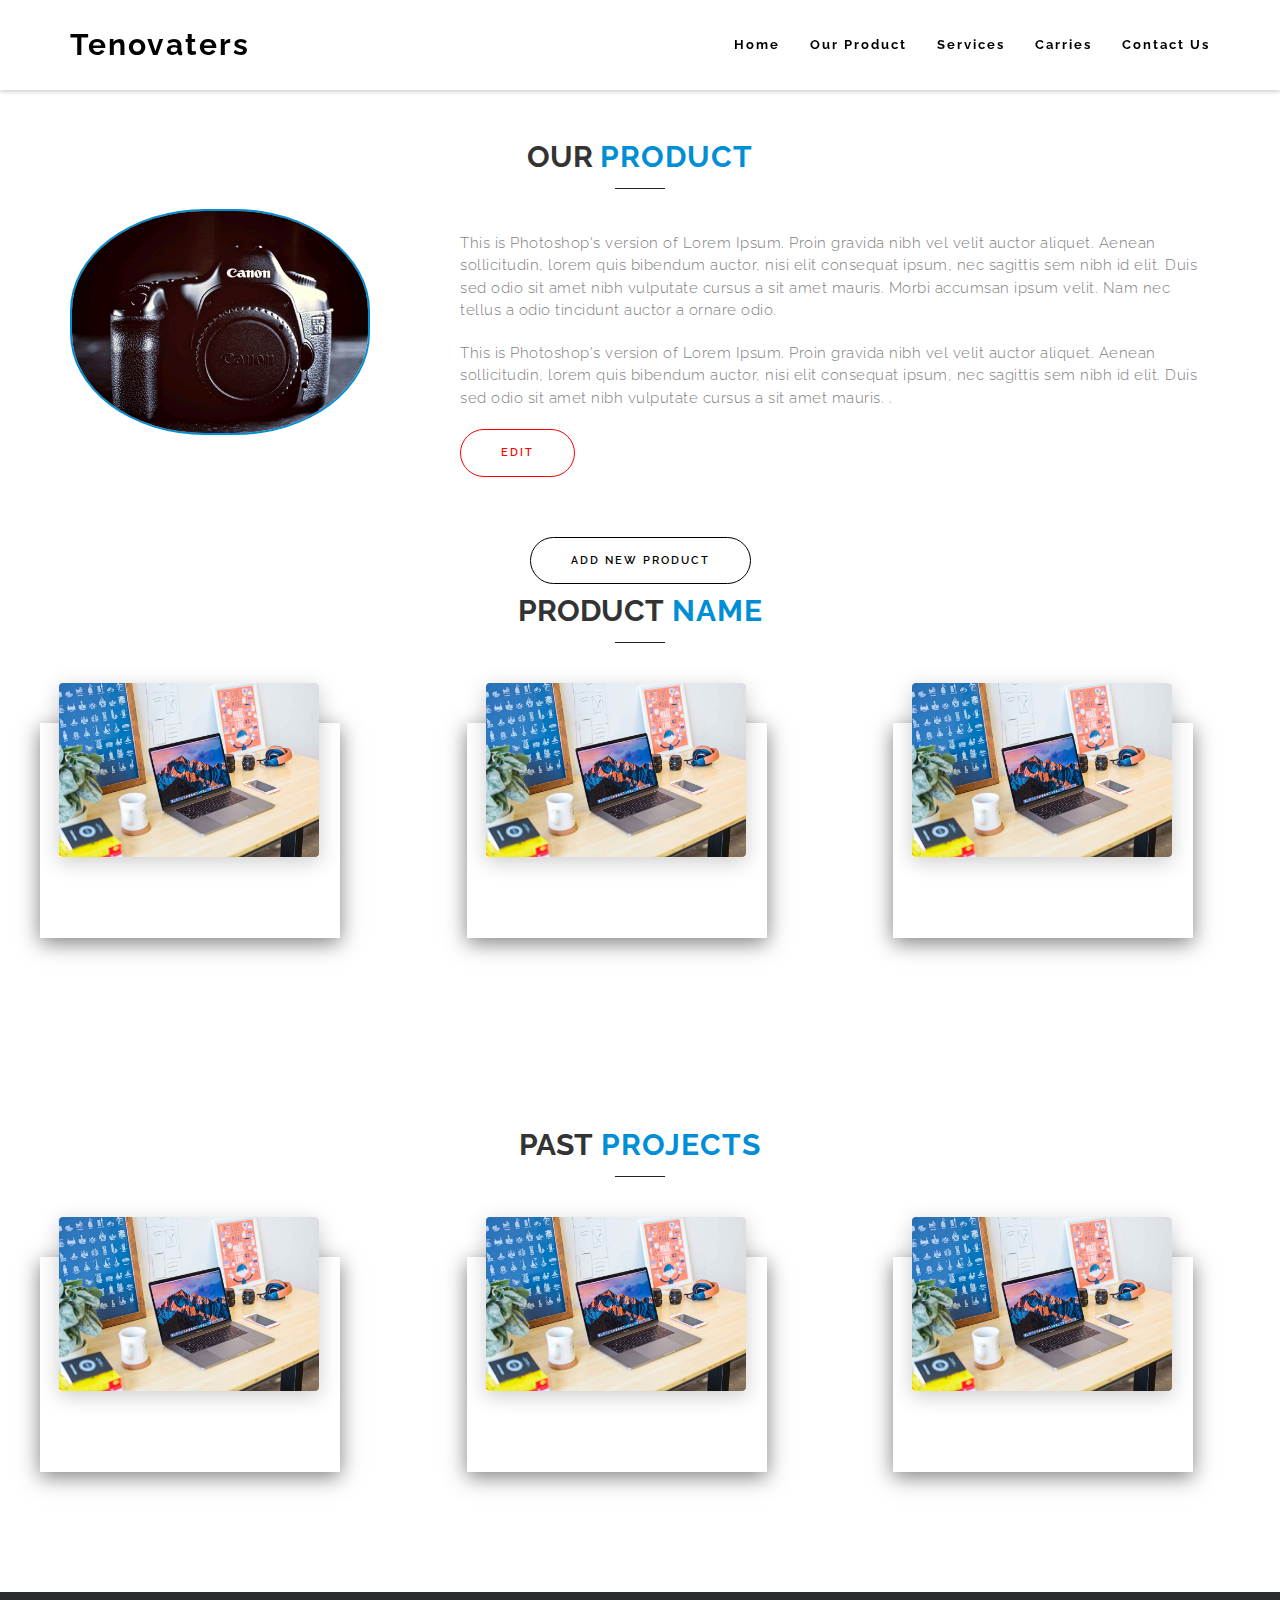
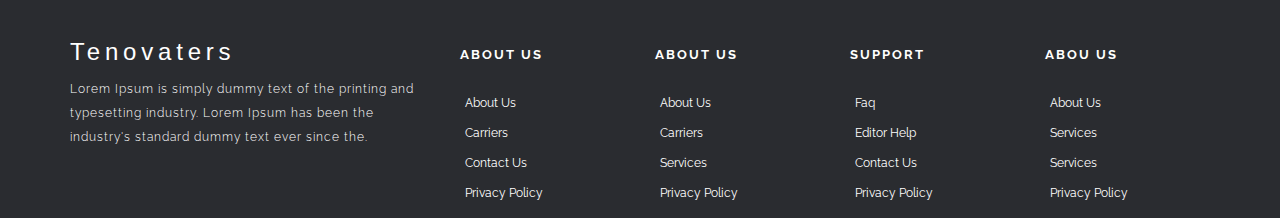
<file: OurProduct/OurProduct.html>
<!DOCTYPE html>
<html lang="en">

<head>
    <meta charset="utf-8">
    <meta http-equiv="X-UA-Compatible" content="IE=edge">
    <meta name="viewport" content="width=device-width, initial-scale=1">
    <title>Our Product</title>
    <link rel="stylesheet" href="../css/bootstrap.min.css" />
    <link href="../lib/font-awesome/css/font-awesome.min.css" rel="stylesheet">
    <link rel="stylesheet" href="../css/animate.css" />
    <link rel="stylesheet" href="../css/style.css" />
    <script type="text/javascript" src="../js/jquery-1.11.2.min.js"></script>
    <script type="text/javascript" src="../js/bootstrap.min.js"></script>
    <script type="text/javascript" src="../js/plugins.js"></script>
</head>

<body>
    <div class="container-fluid">
        <nav class="navbar navbar-fixed-top">
            <div class="container">
                <div class="navbar-header">
                    <button type="button" class="navbar-toggle collapsed" data-toggle="collapse" data-target="#menu">
                        <span class="sr-only">Toggle navigation</span>
                        <span class="icon-bar"></span>
                        <span class="icon-bar"></span>
                        <span class="icon-bar"></span>
                    </button>
                    <a class="navbar-brand" href="./index.html">Tenovaters</a>
                </div><!-- /.navbar-header -->
                <div class="collapse navbar-collapse" id="menu">
                    <ul class="nav navbar-nav navbar-right">
                        <li><a href="../index.html">Home</a></li>
                        <li><a href="./OurProduct.html">Our Product</a></li>
                            <li><a href="../Services/Services.html">Services</a></li>
                            <li><a href="../Features/Features.html ">Carries</a></li>
                            <li><a href="#contact">Contact Us</a></li>
                    </ul>
                </div> <!-- /.navbar-collapse -->
            </div> <!-- /.container -->
        </nav>
    <section id="about" style="margin-top: 10rem;">
            <div class="container">
                <h3 id="about-us">Our <span>Product</span></h3>
                <div class="row">
                    <div id="column" class="col-sm-6 col-lg-4">
                        <div class="about-imag">
                            <img src="../images/p-6.png" alt="company image" />
                        </div>
                    </div>
                    <div id="column" class="col-sm-6 col-lg-8">
                        <div class="about-text">
                            <p>This is Photoshop's version of Lorem Ipsum. Proin gravida nibh vel velit auctor aliquet. Aenean sollicitudin, lorem quis bibendum auctor, nisi elit consequat ipsum, nec sagittis sem nibh id elit. Duis sed odio sit amet nibh vulputate cursus a sit amet mauris. Morbi accumsan ipsum velit. Nam nec tellus a odio tincidunt auctor a ornare odio.</p>
                            <p>This is Photoshop's version of Lorem Ipsum. Proin gravida nibh vel velit auctor aliquet. Aenean sollicitudin, lorem quis bibendum auctor, nisi elit consequat ipsum, nec sagittis sem nibh id elit. Duis sed odio sit amet nibh vulputate cursus a sit amet mauris. . </p>
                        </div>
                        <a href="./Discover/WebDevelopment.html" class="btn btn-danger" title="">
                            Edit
                        </a>
                    </div>
                </div>
            </div>
        </section>
        <section class="blog" style="padding-top: 0;">
            <div style="text-align: center;">
                <a href="./Discover/WebDevelopment.html" class="btn btn-warning" title="" style="margin-bottom: 1rem;">
                    Add New Product
                </a>
            </div>
            <h3 id="about-us">Product<span> Name</span></h3>
            <div class="latest">
                <div class="news">
                    <div class="card">
                        <div class="imgBx">
                            <img src="../images/img-06.jpg" alt="">
                        </div>
                        <div class="content">
                            <h2>Card One</h2>
                            <p>Lorem ipsum dolor sit amet, consectetur adipisicing elit, sed do eiusmod
                                tempor incididunt ut labore et dolore magna aliqua. Ut enim ad minim veniam,
                            </p>
                            <a href="./Discover/WebDevelopment.html" class="btn btn-danger" title="">
                                Edit
                            </a>
                        </div>
                    </div>
                </div>
                <div class="news">
                    <div class="card">
                        <div class="imgBx">
                            <img src="../images/img-06.jpg" alt="">
                        </div>
                        <div class="content">
                            <h2>Card One</h2>
                            <p>Lorem ipsum dolor sit amet, consectetur adipisicing elit, sed do eiusmod
                                tempor incididunt ut labore et dolore magna aliqua. Ut enim ad minim veniam,
                            </p>
                            <a href="./Discover/WebDevelopment.html" class="btn btn-danger" title="">
                                Edit
                            </a>
                        </div>
                    </div>
                </div>
                <div class="news">
                    <div class="card">
                        <div class="imgBx">
                            <img src="../images/img-06.jpg" alt="">
                        </div>
                        <div class="content">
                            <h2>Card One</h2>
                            <p>Lorem ipsum dolor sit amet, consectetur adipisicing elit, sed do eiusmod
                                tempor incididunt ut labore et dolore magna aliqua. Ut enim ad minim veniam,
                            </p>
                            <a href="./Discover/WebDevelopment.html" class="btn btn-danger" title="">
                                Edit
                            </a>
                        </div>
                    </div>
                </div>
            </div>
        </section>
            <section class="blog" style="margin-top: 3rem;">
                <h3 id="about-us">Past<span> Projects</span></h3>
                <div class="latest">
                    <div class="news">
                        <div class="card">
                            <div class="imgBx">
                                <img src="../images/img-06.jpg" alt="">
                            </div>
                            <div class="content">
                                <h2>Card One</h2>
                                <p>Lorem ipsum dolor sit amet, consectetur adipisicing elit, sed do eiusmod
                                    tempor incididunt ut labore et dolore magna aliqua. Ut enim ad minim veniam,
                                </p>
                                <a href="./Discover/WebDevelopment.html" class="btn btn-danger" title="">
                                    Edit
                                </a>
                            </div>
                        </div>
                    </div>
                    <div class="news">
                        <div class="card">
                            <div class="imgBx">
                                <img src="../images/img-06.jpg" alt="">
                            </div>
                            <div class="content">
                                <h2>Card One</h2>
                                <p>Lorem ipsum dolor sit amet, consectetur adipisicing elit, sed do eiusmod
                                    tempor incididunt ut labore et dolore magna aliqua. Ut enim ad minim veniam,
                                </p>
                                <a href="./Discover/WebDevelopment.html" class="btn btn-danger" title="">
                                    Edit
                                </a>
                            </div>
                        </div>
                    </div>
                    <div class="news">
                        <div class="card">
                            <div class="imgBx">
                                <img src="../images/img-06.jpg" alt="">
                            </div>
                            <div class="content">
                                <h2>Card One</h2>
                                <p>Lorem ipsum dolor sit amet, consectetur adipisicing elit, sed do eiusmod
                                    tempor incididunt ut labore et dolore magna aliqua. Ut enim ad minim veniam,
                                </p>
                                <a href="./Discover/WebDevelopment.html" class="btn btn-danger" title="">
                                    Edit
                                </a>
                            </div>
                        </div>
                    </div>
                </div>
            </section>
        <div class="popup" id="popup">
            <div class="popup-content">
                <div id="query-form">
                    <div class="container-contact100">
                        <div class="wrap-contact100">
                            <a href="#header" class="popup-close">&times</a>
                            <form class="contact100-form validate-form" id="contact-form">
                                <span class="contact100-form-title">
                                    Send Us A Query
                                </span>
                                <div class="wrap-input100 validate-input" data-validate="Please enter your name">
                                    <input id="name" class="input100" type="text" name="name" placeholder="Full Name">
                                    <span class="focus-input100"></span>
                                </div>
                                <div class="wrap-input100 validate-input" data-validate="Please enter your email: e@a.x">
                                    <input id="email" class="input100" type="text" name="email" placeholder="E-mail">
                                    <span class="focus-input100"></span>
                                </div>
                                <div class="wrap-input100 validate-input" data-validate="Please enter your phone">
                                    <input id="phone" class="input100" type="text" name="phone" placeholder="Phone">
                                    <span class="focus-input100"></span>
                                </div>
                                <div class="wrap-input100 validate-input" data-validate="Please enter your message">
                                    <textarea id="query" class="input100" name="query" placeholder="Your Query"></textarea>
                                    <span class="focus-input100"></span>
                                </div>
                                <div class="container-contact100-form-btn">
                                    <button class="contact100-form-btn" id="query-button">
                                        <span>
                                            <i class="fa fa-paper-plane-o m-r-6" aria-hidden="true"></i>
                                            Send
                                        </span>
                                    </button>
                                </div>
                            </form>
                        </div>
                    </div>
                    <div id="dropDownSelect1"></div>
                </div>
            </div>
        </div>
        <footer class="footer">
            <div class="container">
                <div class="row">
                    <div class="col-md-12 col-lg-4">
                        <div class="footer-logo">
                            <a class="navbar-brand" href="#">Tenovaters</a>
                            <p>Lorem Ipsum is simply dummy text of the printing and typesetting industry. Lorem Ipsum has been the industry's standard dummy text ever since the.</p>
                        </div>
                    </div>
                    <div class="col-sm-6 col-md-3 col-lg-2">
                        <div class="list-menu">
                            <h4>About Us</h4>
                            <ul class="list-unstyled">
                                <li><a href="#">About us</a></li>
                                <li><a href="#">Carriers</a></li>
                                <li><a href="#">Contact us</a></li>
                                <li><a href="#">Privacy Policy</a></li>
                            </ul>
                        </div>
                    </div>
                    <div class="col-sm-6 col-md-3 col-lg-2">
                        <div class="list-menu">
                            <h4>About Us</h4>
                            <ul class="list-unstyled">
                                <li><a href="#">About us</a></li>
                                <li><a href="#">Carriers</a></li>
                                <li><a href="#">Services</a></li>
                                <li><a href="#">Privacy Policy</a></li>
                            </ul>
                        </div>
                    </div>
                    <div class="col-sm-6 col-md-3 col-lg-2">
                        <div class="list-menu">
                            <h4>Support</h4>
                            <ul class="list-unstyled">
                                <li><a href="#">faq</a></li>
                                <li><a href="#">Editor help</a></li>
                                <li><a href="#">Contact us</a></li>
                                <li><a href="#">Privacy Policy</a></li>
                            </ul>
                        </div>
                    </div>
                    <div class="col-sm-6 col-md-3 col-lg-2">
                        <div class="list-menu">
                            <h4>Abou Us</h4>
                            <ul class="list-unstyled">
                                <li><a href="#">About us</a></li>
                                <li><a href="#">Services</a></li>
                                <li><a href="#">Services</a></li>
                                <li><a href="#">Privacy Policy</a></li>
                            </ul>
                        </div>
                    </div>
                </div>
            </div>
        </footer>
    </div>
        <a href="#popup" id="back-to-top" class="back-to-top"><i class="fa fa-comments"></i></a>
    <!-- SCRIPT -->
    <script type="text/javascript" src="../js/main.js"></script>
    
    <script type="text/javascript" src="../js/app.js"></script>
</body>

</html>
</file>
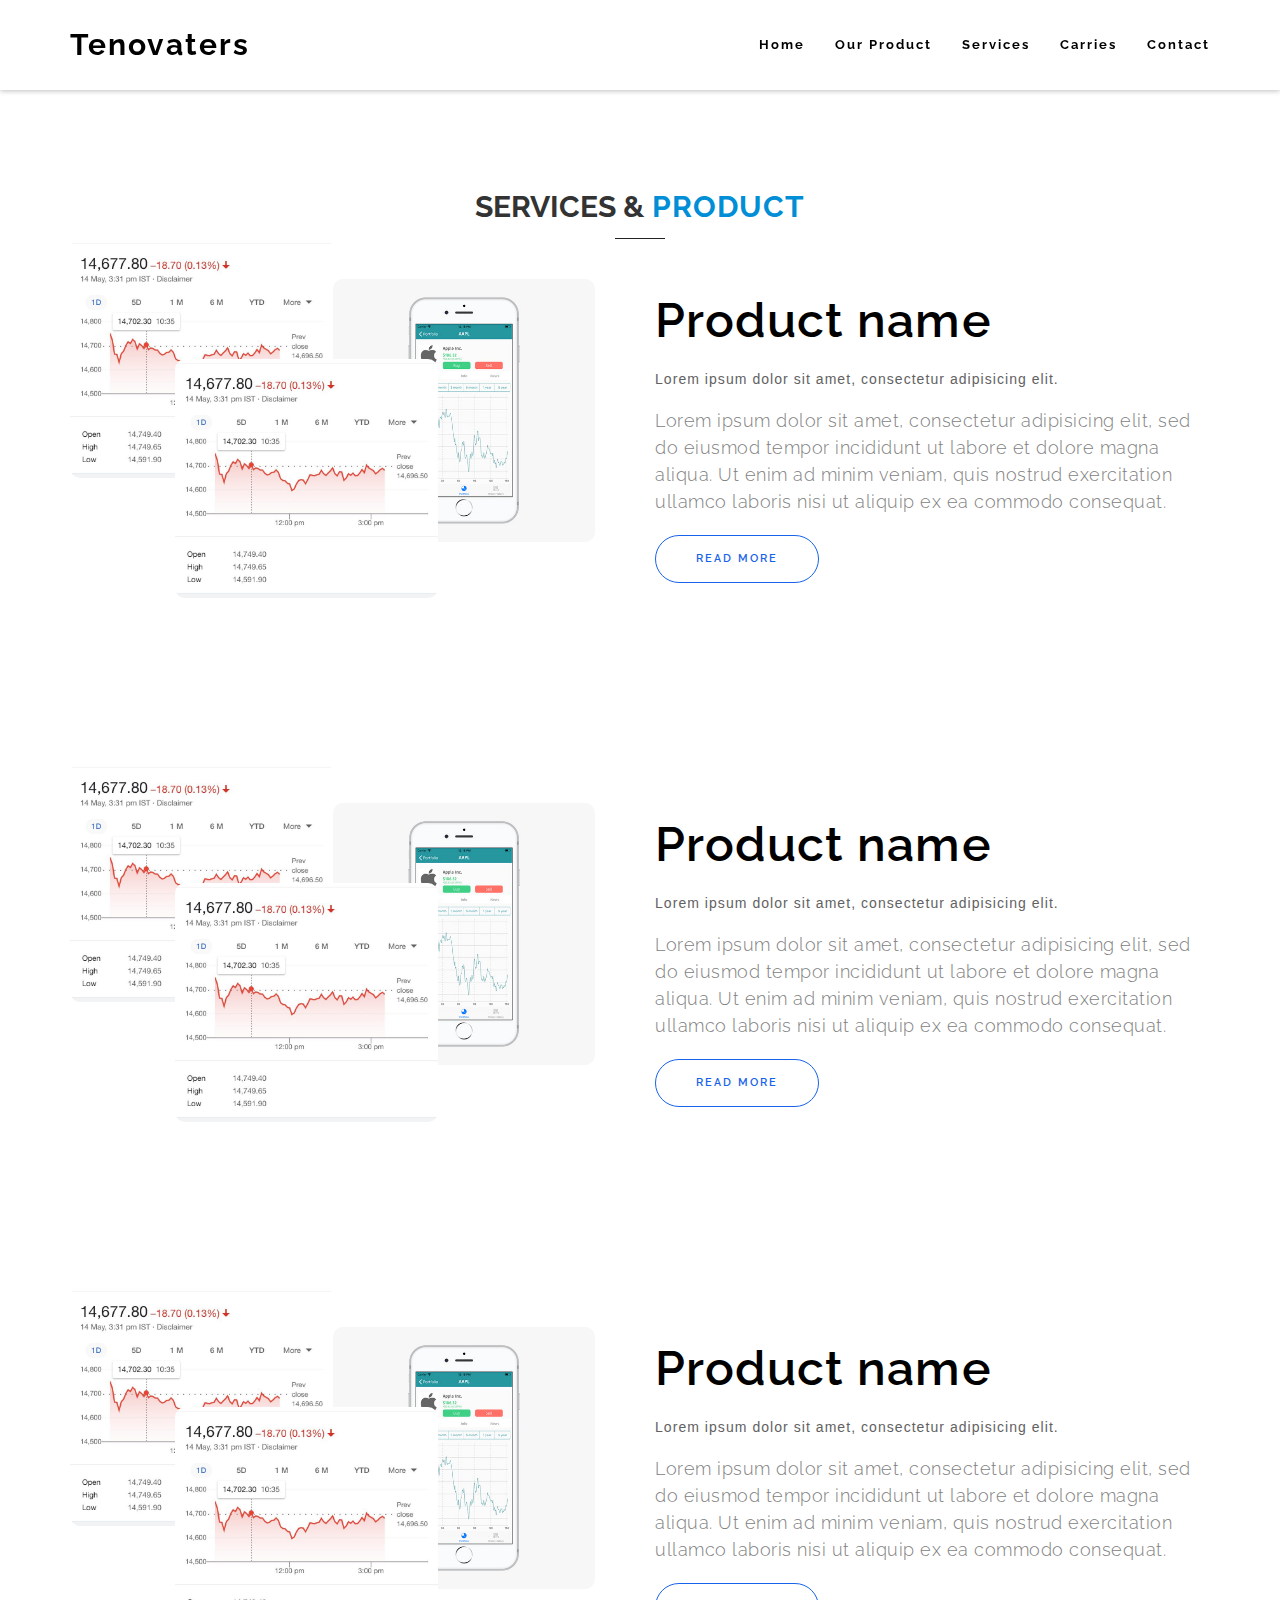
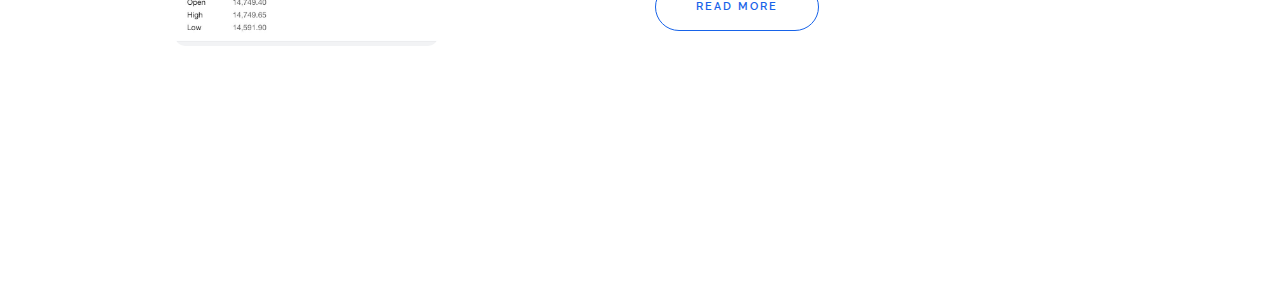
<file: Services/Services.html>
<!DOCTYPE html>
<html lang="en">

<head>
    <meta charset="utf-8">
    <meta http-equiv="X-UA-Compatible" content="IE=edge">
    <meta name="viewport" content="width=device-width, initial-scale=1">
    <title>Services & Product
        </title> <link rel="stylesheet" href="../css/bootstrap.min.css" />
        <link href="../lib/font-awesome/css/font-awesome.min.css" rel="stylesheet">
        <link rel="stylesheet" href="../css/animate.css" />
        <link rel="stylesheet" href="../css/style.css" />
        <link rel="stylesheet" href="services.css" />
        <script type="text/javascript" src="../js/jquery-1.11.2.min.js"></script>
        <script type="text/javascript" src="../js/bootstrap.min.js"></script>
        <script type="text/javascript" src="../js/plugins.js"></script>
</head>

<body>
    <div class="container-fluid">
        <nav class="navbar navbar-fixed-top navbar-default">
            <div class="container">
                <div class="navbar-header">
                    <button type="button" class="navbar-toggle collapsed" data-toggle="collapse" data-target="#menu">
                        <span class="sr-only">Toggle navigation</span>
                        <span class="icon-bar"></span>
                        <span class="icon-bar"></span>
                        <span class="icon-bar"></span>
                    </button>
                    <a class="navbar-brand" href="#header">Tenovaters</a>
                </div><!-- /.navbar-header -->
                <div class="collapse navbar-collapse" id="menu">
                    <ul class="nav navbar-nav navbar-right">
                        <li><a href="../index.html">Home</a></li>
                        <li><a href="../OurProduct/OurProduct.html">Our Product</a></li>
                        <li><a href="./Services.html">Services</a></li>
                        <li><a href="../Features/Features.html ">Carries</a></li>
                        <li><a href="#contact">Contact</a></li>
                    </ul>
                </div> <!-- /.navbar-collapse -->
            </div> <!-- /.container -->
        </nav>
        <section class="about-section spad" style="margin-top: 15rem;">
            <div class="container" style="margin-bottom: 20rem;">
                <h3 id="about-us">Services &<span> Product</span></h3>
                <div class="row">
                    <div class="col-lg-6 ">
                        <div class="composition">
                            <img srcset="../images/nat-1.jpg 300w, ../images/nat-1-large.jpg 1000w" sizes="(max-width: 56.25em) 20vw, (max-width: 37.5em) 30vw, 300px" alt="Photo 1" class="composition__photo composition__photo--p1" src="../images/nat-1-large.jpg">
                            <img srcset="../images/nat-2.jpg 300w, ../images/nat-2-large.jpg 1000w" sizes="(max-width: 56.25em) 20vw, (max-width: 37.5em) 30vw, 300px" alt="Photo 2" class="composition__photo composition__photo--p2" src="../images/nat-2-large.jpg">
                            <img srcset="../images/nat-3.jpg 300w, ../images/nat-3-large.jpg 1000w" sizes="(max-width: 56.25em) 20vw, (max-width: 37.5em) 30vw, 300px" alt="Photo 3" class="composition__photo composition__photo--p3" src="../images/nat-3-large.jpg">
                        </div>
                    </div>
                    <div class="col-lg-6 about-text">
                        <h2>Product name</h2>
                        <h5>Lorem ipsum dolor sit amet, consectetur adipisicing elit.</h5>
                        <p>Lorem ipsum dolor sit amet, consectetur adipisicing elit, sed do eiusmod
                            tempor incididunt ut labore et dolore magna aliqua. Ut enim ad minim veniam,
                            quis nostrud exercitation ullamco laboris nisi ut aliquip ex ea commodo
                            consequat.</p>
                        <a href="../Discover/Aws.html" class="btn btn-primary">Read More</a>
                    </div>
                </div>
            </div>
            <div class="container" style="margin-bottom: 20rem;">
                <div class="row">
                    <div class="col-lg-6 ">
                        <div class="composition">
                            <img srcset="../images/nat-1.jpg 300w, ../images/nat-1-large.jpg 1000w" sizes="(max-width: 56.25em) 20vw, (max-width: 37.5em) 30vw, 300px" alt="Photo 1" class="composition__photo composition__photo--p1" src="img/nat-1-large.jpg">
                            <img srcset="../images/nat-2.jpg 300w, ../images/nat-2-large.jpg 1000w" sizes="(max-width: 56.25em) 20vw, (max-width: 37.5em) 30vw, 300px" alt="Photo 2" class="composition__photo composition__photo--p2" src="img/nat-2-large.jpg">
                            <img srcset="../images/nat-3.jpg 300w, ../images/nat-3-large.jpg 1000w" sizes="(max-width: 56.25em) 20vw, (max-width: 37.5em) 30vw, 300px" alt="Photo 3" class="composition__photo composition__photo--p3" src="img/nat-3-large.jpg">
                        </div>
                    </div>
                    <div class="col-lg-6 about-text">
                        <h2>Product name</h2>
                        <h5>Lorem ipsum dolor sit amet, consectetur adipisicing elit.</h5>
                        <p>Lorem ipsum dolor sit amet, consectetur adipisicing elit, sed do eiusmod
                            tempor incididunt ut labore et dolore magna aliqua. Ut enim ad minim veniam,
                            quis nostrud exercitation ullamco laboris nisi ut aliquip ex ea commodo
                            consequat.</p>
                        <a href="../Discover/Content.html" class="btn btn-primary">Read More</a>
                    </div>
                </div>
            </div>
            <div class="container" style="margin-bottom: 20rem;">
                <div class="row">
                    <div class="col-lg-6 ">
                        <div class="composition">
                            <img srcset="../images/nat-1.jpg 300w, ../images/nat-1-large.jpg 1000w" sizes="(max-width: 56.25em) 20vw, (max-width: 37.5em) 30vw, 300px" alt="Photo 1" class="composition__photo composition__photo--p1" src="img/nat-1-large.jpg">
                            <img srcset="../images/nat-2.jpg 300w, ../images/nat-2-large.jpg 1000w" sizes="(max-width: 56.25em) 20vw, (max-width: 37.5em) 30vw, 300px" alt="Photo 2" class="composition__photo composition__photo--p2" src="img/nat-2-large.jpg">
                            <img srcset="../images/nat-3.jpg 300w, ../images/nat-3-large.jpg 1000w" sizes="(max-width: 56.25em) 20vw, (max-width: 37.5em) 30vw, 300px" alt="Photo 3" class="composition__photo composition__photo--p3" src="img/nat-3-large.jpg">
                        </div>
                    </div>
                    <div class="col-lg-6 about-text">
                        <h2>Product name</h2>
                        <h5>Lorem ipsum dolor sit amet, consectetur adipisicing elit.</h5>
                        <p>Lorem ipsum dolor sit amet, consectetur adipisicing elit, sed do eiusmod
                            tempor incididunt ut labore et dolore magna aliqua. Ut enim ad minim veniam,
                            quis nostrud exercitation ullamco laboris nisi ut aliquip ex ea commodo
                            consequat.</p>
                        <a href="../Discover/WebDevelopment.html" class="btn btn-primary">Read More</a>
                    </div>
                </div>
            </div>
        </section>
    </div>
    <a href="#popup" id="back-to-top" class="back-to-top"><i class="fa fa-comments"></i></a>
    <!-- SCRIPT -->
    <script type="text/javascript" src="../js/main.js"></script>
    <script type="text/javascript" src="../js/app.js"></script>
</body>

</html>
</file>
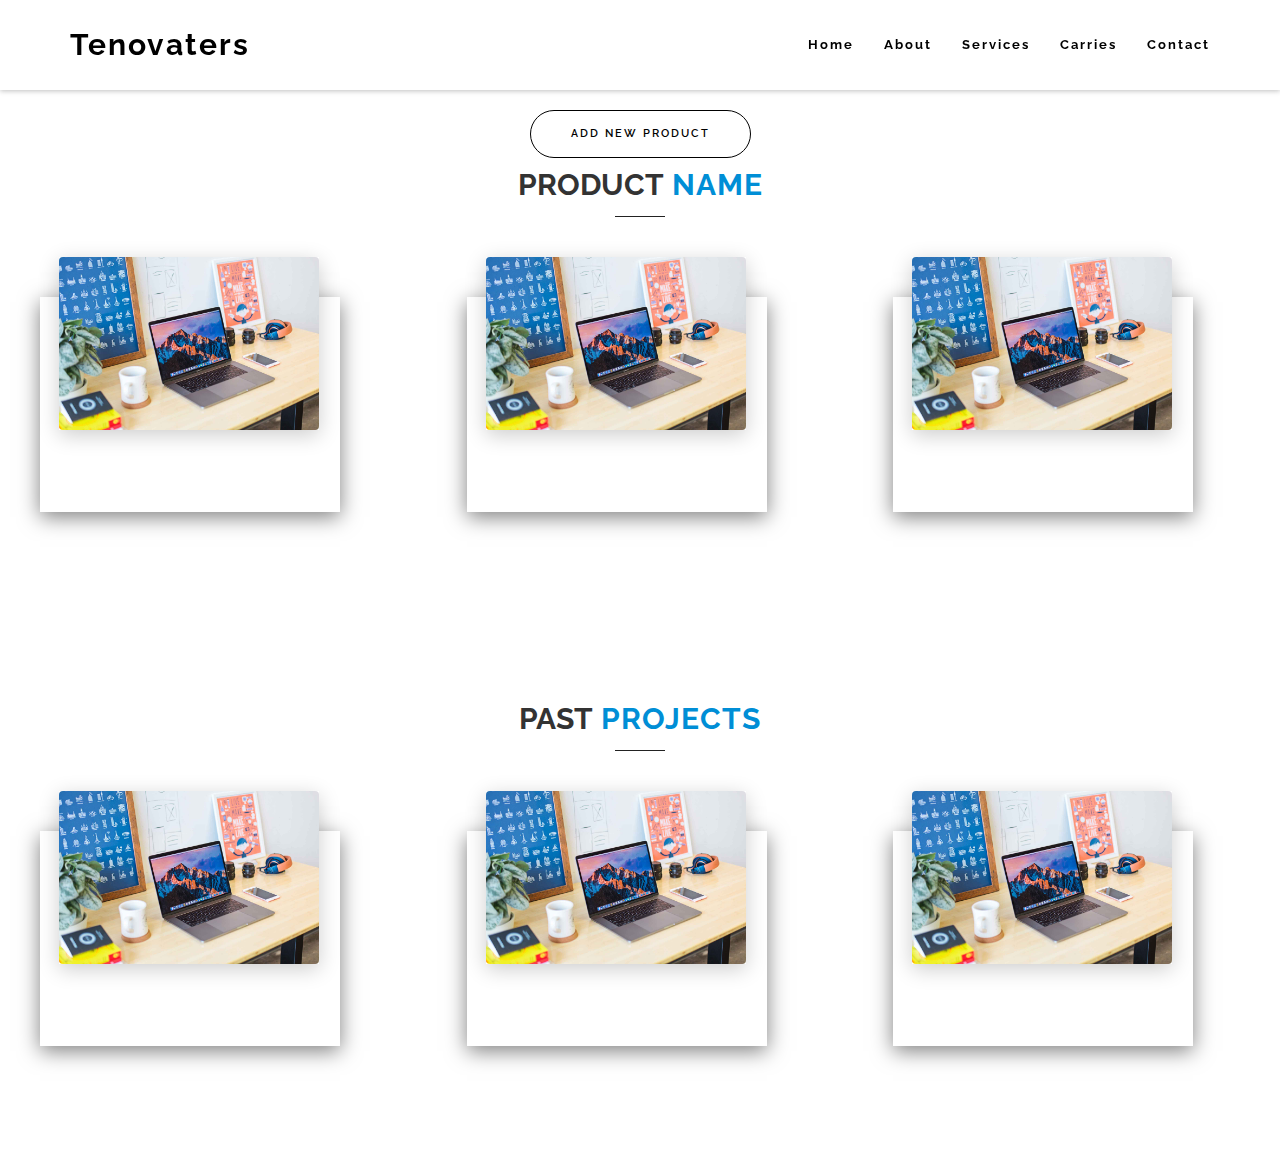
<file: Services/SubService.html>
<!DOCTYPE html>
<html lang="en">

<head>
    <meta charset="utf-8">
    <meta http-equiv="X-UA-Compatible" content="IE=edge">
    <meta name="viewport" content="width=device-width, initial-scale=1">
    <title>Tenovaters</title>
    <link rel="stylesheet" href="../css/bootstrap.min.css" />
    <link href="../lib/font-awesome/css/font-awesome.min.css" rel="stylesheet">
    <link rel="stylesheet" href="../css/animate.css" />
    <link rel="stylesheet" href="../css/style.css" />
    <link rel="stylesheet" href="services.css" />
    <script type="text/javascript" src="../js/jquery-1.11.2.min.js"></script>
    <script type="text/javascript" src="../js/bootstrap.min.js"></script>
    <script type="text/javascript" src="../js/plugins.js"></script>
</head>

<body>
    <div class="container-fluid">
        <nav class="navbar navbar-fixed-top navbar-default">
            <div class="container">
                <div class="navbar-header">
                    <button type="button" class="navbar-toggle collapsed" data-toggle="collapse" data-target="#menu">
                        <span class="sr-only">Toggle navigation</span>
                        <span class="icon-bar"></span>
                        <span class="icon-bar"></span>
                        <span class="icon-bar"></span>
                    </button>
                    <a class="navbar-brand" href="#header">Tenovaters</a>
                </div><!-- /.navbar-header -->
                <div class="collapse navbar-collapse" id="menu">
                    <ul class="nav navbar-nav navbar-right">
                        <li><a href="../index.html">Home</a></li>
                        <li><a href="..OurProduct/OurProduct.html">About</a></li>
                        <li><a href="./Services.html">Services</a></li>
                        <li><a href="../Features/Features.html ">Carries</a></li>
                        <li><a href="#contact">Contact</a></li>
                    </ul>
                </div> <!-- /.navbar-collapse -->
            </div> <!-- /.container -->
        </nav>
        <section class="blog" style="margin-top: 7rem;">
            <div style="text-align: center;">
                <a href="./Discover/WebDevelopment.html" class="btn btn-warning" title="" style="margin-bottom: 1rem;">
                    Add New Product
                </a>
            </div>
            <h3 id="about-us">Product<span> Name</span></h3>
            <div class="latest">
                <div class="news">
                    <div class="card">
                        <div class="imgBx">
                            <img src="../images/img-06.jpg" alt="">
                        </div>
                        <div class="content">
                            <h2>Card One</h2>
                            <p>Lorem ipsum dolor sit amet, consectetur adipisicing elit, sed do eiusmod
                                tempor incididunt ut labore et dolore magna aliqua. Ut enim ad minim veniam,
                            </p>
                            <a href="./Discover/WebDevelopment.html" class="btn btn-danger" title="">
                                Edit
                            </a>
                        </div>
                    </div>
                </div>
                <div class="news">
                    <div class="card">
                        <div class="imgBx">
                            <img src="../images/img-06.jpg" alt="">
                        </div>
                        <div class="content">
                            <h2>Card One</h2>
                            <p>Lorem ipsum dolor sit amet, consectetur adipisicing elit, sed do eiusmod
                                tempor incididunt ut labore et dolore magna aliqua. Ut enim ad minim veniam,
                            </p>
                            <a href="./Discover/WebDevelopment.html" class="btn btn-danger" title="">
                                Edit
                            </a>
                        </div>
                    </div>
                </div>
                <div class="news">
                    <div class="card">
                        <div class="imgBx">
                            <img src="../images/img-06.jpg" alt="">
                        </div>
                        <div class="content">
                            <h2>Card One</h2>
                            <p>Lorem ipsum dolor sit amet, consectetur adipisicing elit, sed do eiusmod
                                tempor incididunt ut labore et dolore magna aliqua. Ut enim ad minim veniam,
                            </p>
                            <a href="./Discover/WebDevelopment.html" class="btn btn-danger" title="">
                                Edit
                            </a>
                        </div>
                    </div>
                </div>
            </div>
        </section>
            <section class="blog" style="margin-top: 3rem;">
                <h3 id="about-us">Past<span> Projects</span></h3>
                <div class="latest">
                    <div class="news">
                        <div class="card">
                            <div class="imgBx">
                                <img src="../images/img-06.jpg" alt="">
                            </div>
                            <div class="content">
                                <h2>Card One</h2>
                                <p>Lorem ipsum dolor sit amet, consectetur adipisicing elit, sed do eiusmod
                                    tempor incididunt ut labore et dolore magna aliqua. Ut enim ad minim veniam,
                                </p>
                                <a href="./Discover/WebDevelopment.html" class="btn btn-danger" title="">
                                    Edit
                                </a>
                            </div>
                        </div>
                    </div>
                    <div class="news">
                        <div class="card">
                            <div class="imgBx">
                                <img src="../images/img-06.jpg" alt="">
                            </div>
                            <div class="content">
                                <h2>Card One</h2>
                                <p>Lorem ipsum dolor sit amet, consectetur adipisicing elit, sed do eiusmod
                                    tempor incididunt ut labore et dolore magna aliqua. Ut enim ad minim veniam,
                                </p>
                                <a href="./Discover/WebDevelopment.html" class="btn btn-danger" title="">
                                    Edit
                                </a>
                            </div>
                        </div>
                    </div>
                    <div class="news">
                        <div class="card">
                            <div class="imgBx">
                                <img src="../images/img-06.jpg" alt="">
                            </div>
                            <div class="content">
                                <h2>Card One</h2>
                                <p>Lorem ipsum dolor sit amet, consectetur adipisicing elit, sed do eiusmod
                                    tempor incididunt ut labore et dolore magna aliqua. Ut enim ad minim veniam,
                                </p>
                                <a href="./Discover/WebDevelopment.html" class="btn btn-danger" title="">
                                    Edit
                                </a>
                            </div>
                        </div>
                    </div>
                </div>
            </section>
    </div>
        <a href="#popup" id="back-to-top" class="back-to-top"><i class="fa fa-comments"></i></a>
        <script type="text/javascript" src="../js/main.js"></script>
    <script type="text/javascript" src="../js/app.js"></script>
</body>

</html>
</file>
<file: css/style.css>
@import url(http://fonts.googleapis.com/css?family=Raleway:700,500,400);

::-moz-selection {
    /* Code for Firefox */
    color: #fff;
    background: #008ED6;
}

::selection {
    color: #fff;
    background: #008ED6;
}

html {
    height: 100%;
}

body {
    background-color: #fff;
    color: #000;
    line-height: 1.5;
    font-family: 'Raleway', sans-serif;
    font-weight: 400;
    overflow-x: hidden;
    letter-spacing: 0.075em;
    -webkit-font-smoothing: antialiased;
}

h2 span {
    color: #008ED6;
}
.carousel {
  background: #EEE;
}

.carousel-cell {
  width: 100%;
  height: 500px;
  margin-right: 10px;
  border-radius: 5px;
  counter-increment: gallery-cell;
}


.image1{
    background: no-repeat;
    background-size: cover;
    width: 100%;
    height: 50rem;
    background-image: linear-gradient(
        to right bottom,
        rgba(0,0,0, 0.6),
        rgba(0,0,0,.6)),
    url(../images/slide-1.jpg);
}
.animated {
    opacity: 0;
}

.animated.visible {
    opacity: 1;
}

.bg-fixed {
    width: 100%;
    height: 100%;
    background-repeat: no-repeat;
    background-position: center top;
    background-size: cover;
    background-attachment: fixed;
    text-shadow: 0 0 15px rgba(0, 0, 0, 0.6);
}

.overlay {
    background-color: rgba(0, 0, 0, 0.63);
    background-image: url(../img/overlay-pattern.png) !important;
    background-repeat: repeat;
    background-attachment: fixed;
    top: 0;
    left: 0;
    width: 100%;
    height: 100%;
}


/*BOOTSTRAP RESET*/

a,
a:active,
a:hover,
a:focus {
    outline: 0;
    text-decoration: none;
    color: #00B2FF;
}

a {
    color: #008ED6;
}

.container-fluid {
    margin: 0;
    padding: 0;
}

.row {
    margin: 0;
}

@media (min-width: 768px) {
    .row.table-row {
        display: table;
        width: 100%;
        margin: 0 auto;
    }

    .row.table-row>[class*="col-"] {
        float: none;
        float: none;
        display: table-cell;
        vertical-align: top;
    }
}


/*LOADER SVG*/

.pageload-overlay {
    position: absolute;
    width: 100%;
    height: 100%;
    top: 0;
    left: 0;
    visibility: hidden;
    z-index: 99;
}

.pageload-overlay.show {
    visibility: visible;
}

.pageload-overlay svg {
    position: absolute;
    top: 0;
    left: 0;
    pointer-events: none;

}

.pageload-overlay svg path {
    fill: black;
}

.pageload-overlay::before {
    content: 'TENOVATERS';
    position: absolute;
    color: white;
    top: 40%;
    right: 0%;
    width: 100%;
    height: 100%;
    font-size: 10rem !important;
    transition: translate(-50%, -50%);
    visibility: hidden;
    opacity: 1;
    margin: 60px 0 0 -25px;
    z-index: 98;
    background-image: url();
    background-repeat: no-repeat;
    background-size: cover;
}

@media(min-width: 768px) {
    .pageload-overlay::before {
        position: absolute;
        margin-top: 0;
        top: 40% !important;
        right: 0%;
        transition: translate(-50%, -50%);
    }
}

@media(min-width: 425px) {
    .pageload-overlay::before {
        position: absolute;
        top: 50%;
        right: 0%;
        margin-top: 0;
        transition: translate(-50%, -50%);
    }
}

@media(min-width: 375px) {
    .pageload-overlay::before {
        position: absolute;
        top: 50%;
        right: 0%;
        transition: translate(-50%, -50%);
        margin-top: 0;
        font-size: 4.5rem !important;
    }
}
@media(min-width: 320px) {
    .pageload-overlay::before {
        position: absolute;
        top: 50%;
        right: 0%;
        transition: translate(-50%, -50%);
        margin-top: 0;
        font-size: 4.5rem !important;
    }
}
.pageload-loading.pageload-overlay::before {
    opacity: 1;
    visibility: visible;
}


/*NAVIGATION STYLE*/

.navbar-fixed-top,
.navbar-fixed-top.bottom {
    background-color: rgb(255, 255, 255);
    position: fixed;
    bottom: inherit;
    padding: 0;
    box-shadow: 0 1px 5px rgba(0, 0, 0, 0.25);
}

.navbar-fixed-top .navbar-brand,
.navbar-fixed-top .navbar-nav>li>a {
    color: #000;
    font-weight: 700;
}

.navbar-fixed-top .navbar-nav>li>a:hover {
    color: #008ED6;
}

.navbar-fixed-top .navbar-brand {
    font-size: 30px;
}

.navbar-fixed-top.bottom .navbar-brand,
.navbar-fixed-top.bottom .navbar-nav>li>a {
    color: #000;
}

.navbar-fixed-top .navbar-nav>li>a:hover {
    color: #008ED6;
}

.navbar-fixed-top .navbar-toggle {
    border-color: transparent;
}

.navbar-fixed-top .navbar-toggle .icon-bar {
    background-color: #aaa;
}

.navbar-fixed-top .navbar-toggle:hover .icon-bar,
.navbar-fixed-top .navbar-toggle:focus .icon-bar {
    background-color: #fff;
}

.navbar-fixed-top .navbar-toggle:hover,
.navbar-fixed-top .navbar-toggle:focus {
    background-color: #008ED6;
}

@media (min-width:768px) {
    .navbar-fixed-top {
        background-color: rgba(255, 255, 255, 0.95);
        border: none;
        margin: 0;
        padding: 20px 0 !important;
        box-shadow: 0 1px 5px rgba(0, 0, 0, 0.25);
        -webkit-transition: .2s;
        -moz-transition: .2s;
        transition: .2s;
    }

    .navbar-fixed-top.bottom {
        background-color: rgba(21, 21, 21, 0.51);
        position: absolute;
        left: 0;
        bottom: 0;
        top: inherit;
        box-shadow: 0 0 0;
    }

    .navbar-fixed-top .navbar-nav>li>a {
        color: black;
        font-weight: 700;
    }

    .navbar-fixed-top.bottom .navbar-brand,
    .navbar-fixed-top.bottom .navbar-nav>li>a {
        color: #fff;
    }
}

@media (max-width:767px) {
    .navbar-fixed-top {
        background-color: rgba(21, 21, 21, 0.51);
        border: none;
        margin: 0;
        padding: 5px 0 !important;
        -webkit-transition: .2s;
        -moz-transition: .2s;
        transition: .2s;
    }

    .navbar-fixed-top.bottom {
        background-color: rgba(21, 21, 21, 0.51);
        position: absolute;
        left: 0;
        bottom: 0;
        top: inherit;
        box-shadow: 0 0 0;
    }

    .navbar-fixed-top .navbar-brand,
    .navbar-fixed-top .navbar-nav>li>a {
        color: white;
        font-weight: 700;
    }

    .navbar-fixed-top.bottom .navbar-brand,
    .navbar-fixed-top.bottom .navbar-nav>li>a {
        color: white;
        font-weight: 700;
    }
}

/*HEADER STYLE*/

#header {
    position: relative;
    height: 100%;
    padding: 0;
}

.nav-slide a {
    position: absolute;
    top: 50%;
    display: block;
    outline: none;
    text-align: left;
    z-index: 97;
    -webkit-transform: translateY(-50%);
    transform: translateY(-50%);
}

.nav-slide a:hover {
    z-index: 98;
}

.nav-slide a.prev {
    left: 0;
}

.nav-slide a.next {
    right: 0;
}

.nav-slide a svg {
    display: block;
    margin: 0 auto;
    padding: 0;
}

.nav-slide .icon-wrap {
    position: relative;
    z-index: 97;
    display: block;
    padding: 16px 10px;
    border: 0px solid #008ED6;
    background: #008ED6;
    -webkit-transition: border-width 0.3s 0.15s;
    transition: border-width 0.3s 0.15s;
}

.nav-slide svg.icon {
    fill: #fff;
}

.nav-slide div {
    position: absolute;
    top: 50%;
    padding: 20px;
    width: 440px;
    height: 144px;
    background: #fff;
    opacity: 0;
    -webkit-transition: -webkit-transform 0.3s, opacity 0.3s;
    transition: transform 0.3s, opacity 0.3s;
}

.nav-slide a.prev div {
    left: 0;
    padding: 20px 140px 20px 70px;
    text-align: right;
    -webkit-transform: translateY(-50%) translateX(-100%) scale(0.75);
    transform: translateY(-50%) translateX(-100%) scale(0.75);
}

.nav-slide a.next div {
    right: 0;
    padding: 20px 70px 20px 140px;
    -webkit-transform: translateY(-50%) translateX(100%) scale(0.75);
    transform: translateY(-50%) translateX(100%) scale(0.75);
}

.nav-slide span {
    display: block;
    padding-bottom: 5px;
    border-bottom: 1px solid #ddd;
    color: #888;
    text-transform: uppercase;
    letter-spacing: 1px;
    font-weight: 400;
    font-size: 0.7em;
    line-height: 1.2;
}

.nav-slide h3 {
    margin: 0;
    padding: 8px 0 10px;
    color: #000;
    font-weight: 300;
    font-size: 1.325em;
    line-height: 1.2;
}

.nav-slide div p {
    color: #008ED6;
    font-family: "Lucida Bright", Georgia, serif;
    font-size: 75%;
    font-style: italic;
    margin: 0;
    opacity: 1;
    transform: translateX(0);
    -webkit-transform: translateX(0);
}

.nav-slide img {
    position: absolute;
    top: 20px;
    width: 104px;
    height: 104px;
    object-fit: cover;
}

.nav-slide a.prev img {
    right: 20px;
}

.nav-slide a.next img {
    left: 20px;
}

.nav-slide a:hover .icon-wrap {
    border-top-width: 40px;
    border-bottom-width: 40px;
    -webkit-transition-delay: 0s;
    transition-delay: 0s;
}

.nav-slide a:hover div {
    opacity: 1;
    -webkit-transition-delay: 0.3s;
    transition-delay: 0.3s;
    -webkit-transform: translateY(-50%) translateX(0) scale(1);
    transform: translateY(-50%) translateX(0) scale(1);
}

.header-slide {
    height: 100%;
}

.header-slide>section {
    text-align: center;
    position: relative;
    height: 100%;
    overflow: hidden;
}

.header-slide .image-slide,
.header-slide .image-slide a {
    color: #aaa;
}

.header-slide .image-slide .overlay {
    padding-top: 20vh;
    padding-right: 50px;
    padding-bottom: 50px;
    padding-left: 50px;
}

@media(min-width: 768px) {
    .header-slide .image-slide .overlay {
        padding-top: 50px;
        padding-bottom: 90px;
    }
}

.header-slide .image-slide .overlay .container {
    width: initial;
}

.header-slide .image-slide .logo {
    text-transform: uppercase;
    color: #fff;
    font-size: 24px;
    font-weight: 700;
    margin: 0 auto;
}

.header-slide .image-slide .top-social {
    margin: 17px auto 0 auto;
}

.header-slide .image-slide .top-social li {
    width: 30px;
    padding: 5px 0;
    margin: 10px 5px 2px;
    background-color: rgba(98, 98, 98, .3);
}

.header-slide .image-slide .top-social li a {
    font-size: 15px;
    text-shadow: 0 0 0;
}

.header-slide .image-slide a:hover {
    color: #008ED6 !important;
}

.header-slide .image-slide .slider-content {
    padding: 0;
    padding-top: 20vh;
    padding-bottom: 50px;
}

@media(min-width: 768px) {
    .header-slide .image-slide .slider-content {
        padding-top: 24vmin;
    }
}

.header-slide .image-slide .slider-content h1 {
    font-size: 8vmin;
    color: #fff;
    text-transform: uppercase;
    line-height: 50px;
    margin: 0 0 20px 0;
}

.header-slide .image-slide .slider-content p {
    color: #fff;
    font-size: 15px;
}

.svg-wrap {
    position: absolute;
    width: 0px;
    height: 0px;
    overflow: hidden;
}


/*CONTENT TEMPLATE*/

.container-fluid>section {
    padding-bottom: 60px;
    padding-top: 40px;
}

.light {
    background-color: #fff;
    color: #000;
}



.light .title {
    text-align: center;
    max-width: 700px;
    margin: 0 auto;
    padding: 0 25px 55px;
}

.light .title h2:after {
    content: "";
    display: block;
    background-color: #222222;
    width: 50px;
    height: 1px;
    margin: 15px auto 0;
}



header.title h2 {
    font-size: 30px;
    margin-bottom: 20px;
    position: relative;
    font-weight: 700;
    text-transform: uppercase;
    letter-spacing: 0;
}

.light h2 span {
    color: #008ED6;
}



.img-top {
    margin: 3px 0 24px 0;
    position: relative;
    padding: 0px 7px !important;
}

.img-top img {
    width: 100%;
}

.arrow {
    padding-top: 15px;
    text-align: center;
}

#about-us {
    text-align: center;
    font-size: 30px;
    margin-bottom: 20px;
    position: relative;
    font-weight: 700;
    text-transform: uppercase;
    letter-spacing: 0;
}

#about-us span {
    color: #008ED6;
}

#about-us:after {
    content: "";
    display: block;
    background-color: black;
    width: 50px;
    height: 1px;
    margin: 10px auto;
}

.about-text {
    width: 100%;
    margin-top: 3%;

}

.about-text p {
    font-size: 15px;
    color: #7e7e7e;
    line-height: 1.5em;
}

.about-imag {
    width: 35%;
    margin-right: 5%
}

.about-imag img {
    border: 2px solid #008ED6;
    border-radius: 45%;
    width: 300px;
}

.section-container {
    padding: 60px 0;
    height: 917.17px;
}

#services-a {
    color: #1763e9;
    text-decoration: none;
}

#services-a:focus,
#services-a:hover {
    color: #1045a4;
    text-decoration: underline
}

#services-a:focus {
    outline: 5px auto -webkit-focus-ring-color;
    outline-offset: -2px
}

#services-img {
    vertical-align: middle
}

.img-responsive {
    display: block;
    max-width: 100%;
    height: auto
}

.img-rounded {
    border-radius: 4px
}

.img-thumbnail {
    padding: 4px;
    line-height: 1.42857;
    background-color: #fff;
    border: 1px solid #ddd;
    border-radius: 2px;
    -webkit-transition: all .2s ease-in-out;
    -o-transition: all .2s ease-in-out;
    transition: all .2s ease-in-out;
    display: inline-block;
    max-width: 100%;
    height: auto
}

.img-circle {
    border-radius: 50%
}

hr {
    margin-top: 25px;
    margin-bottom: 25px;
    border: 0;
    border-top: 1px solid #eee
}

.sr-only {
    position: absolute;
    width: 1px;
    height: 1px;
    margin: -1px;
    padding: 0;
    overflow: hidden;
    clip: rect(0, 0, 0, 0);
    border: 0
}



#services-p {
    margin: 0 0 12.5px
}

.services-h3 {
    color: #000;
    font-size: 24px !important;
    margin-top: 25px;
    margin-bottom: 12.5px;
    font-family: Martel, Times New Roman, Times, serif;
    font-weight: bold !important;
    line-height: 1.1;
    display: block;
    margin-block-start: 1em;
    margin-block-end: 1em;
    margin-inline-start: 0px;
    margin-inline-end: 0px;
}

.container {
    margin-right: auto;
    margin-left: auto;
    padding-left: 15px;
    padding-right: 15px
}

.container:after,
.container:before {
    content: " ";
    display: table
}

.container:after {
    clear: both
}

@media (min-width:768px) {
    .container {
        width: 750px
    }
}

@media (min-width:992px) {
    .container {
        width: 970px
    }
}

@media (min-width:1200px) {
    .container {
        width: 1170px
    }
}


.row {
    margin-left: -15px;
    margin-right: -15px
}

.row:after,
.row:before {
    content: " ";
    display: table
}

.row:after {
    clear: both
}


.col-xs-12 {
    position: relative;
    min-height: 1px;
    padding-left: 15px;
    padding-right: 15px
}


.col-xs-12 {
    float: left
}


.col-xs-12 {
    width: 100%
}

.btn {
    -webkit-transition: all .1s linear;
    -o-transition: all .1s linear;
    transition: all .1s linear;
}

.btn-primary {
    color: #1763e9;
    background-color: transparent;
    border-color: #1763e9;
}

.btn {
    display: inline-block;
    margin-bottom: 0;
    font-weight: 400;
    text-align: center;
    vertical-align: middle;
    touch-action: manipulation;
    cursor: pointer;
    background-image: none;
    border: 1px solid #1763e9 !important;
    white-space: nowrap;
    padding: 12px 18px;
    font-size: 18px;
    line-height: 1.42857;
    border-radius: 2px;
    -webkit-user-select: none;
    -moz-user-select: none;
    -ms-user-select: none;
    user-select: none
}


.carousel,
.carousel-inner {
    position: relative
}

.carousel-inner {
    overflow: hidden;
    width: 100%
}

.carousel-inner>.item {
    display: none;
    position: relative;
    -webkit-transition: left .6s ease-in-out;
    -o-transition: .6s ease-in-out left;
    transition: left .6s ease-in-out
}

.carousel-inner>.item>a>img,
.carousel-inner>.item>img {
    display: block;
    height: auto;
    line-height: 1
}

@media (-webkit-transform-3d),
(transform-3d) {
    .carousel-inner>.item {
        -webkit-transition: -webkit-transform .6s ease-in-out;
        -moz-transition: -moz-transform .6s ease-in-out;
        -o-transition: -o-transform .6s ease-in-out;
        transition: transform .6s ease-in-out;
        -webkit-backface-visibility: hidden;
        -moz-backface-visibility: hidden;
        backface-visibility: hidden;
        -webkit-perspective: 1000px;
        -moz-perspective: 1000px;
        perspective: 1000px
    }

    .carousel-inner>.item.active.right,
    .carousel-inner>.item.next {
        -webkit-transform: translate3d(100%, 0, 0);
        transform: translate3d(100%, 0, 0);
        left: 0
    }

    .carousel-inner>.item.active.left,
    .carousel-inner>.item.prev {
        -webkit-transform: translate3d(-100%, 0, 0);
        transform: translate3d(-100%, 0, 0);
        left: 0
    }

    .carousel-inner>.item.active,
    .carousel-inner>.item.next.left,
    .carousel-inner>.item.prev.right {
        -webkit-transform: translateZ(0);
        transform: translateZ(0);
        left: 0
    }
}

.carousel-inner>.active,
.carousel-inner>.next,
.carousel-inner>.prev {
    display: block
}

.carousel-inner>.active {
    left: 0
}

.carousel-inner>.next,
.carousel-inner>.prev {
    position: absolute;
    top: 0;
    width: 100%
}

.carousel-inner>.next {
    left: 100%
}

.carousel-inner>.prev {
    left: -100%
}

.carousel-inner>.next.left,
.carousel-inner>.prev.right {
    left: 0
}

.carousel-inner>.active.left {
    left: -100%
}

.carousel-inner>.active.right {
    left: 100%
}

.carousel-control {
    position: absolute;
    top: 0;
    left: 0;
    bottom: 0;
    width: 15%;
    opacity: .5;
    filter: alpha(opacity=50);
    font-size: 20px;
    color: #fff;
    text-align: center;
    text-shadow: 0 1px 2px rgba(0, 0, 0, .6);
    background-color: transparent
}

.carousel-control.left {
    background-image: -webkit-linear-gradient(left, rgba(0, 0, 0, .5), rgba(0, 0, 0, .0001));
    background-image: -o-linear-gradient(left, rgba(0, 0, 0, .5) 0, rgba(0, 0, 0, .0001) 100%);
    background-image: linear-gradient(90deg, rgba(0, 0, 0, .5) 0, rgba(0, 0, 0, .0001));
    background-repeat: repeat-x;
    filter: progid:DXImageTransform.Microsoft.gradient(startColorstr="#80000000", endColorstr="#00000000", GradientType=1)
}

.carousel-control.right {
    left: auto;
    right: 0;
    background-image: -webkit-linear-gradient(left, rgba(0, 0, 0, .0001), rgba(0, 0, 0, .5));
    background-image: -o-linear-gradient(left, rgba(0, 0, 0, .0001) 0, rgba(0, 0, 0, .5) 100%);
    background-image: linear-gradient(90deg, rgba(0, 0, 0, .0001) 0, rgba(0, 0, 0, .5));
    background-repeat: repeat-x;
    filter: progid:DXImageTransform.Microsoft.gradient(startColorstr="#00000000", endColorstr="#80000000", GradientType=1)
}

.carousel-control:focus,
.carousel-control:hover {
    outline: 0;
    color: #fff;
    text-decoration: none;
    opacity: .9;
    filter: alpha(opacity=90)
}

.carousel-control .glyphicon-chevron-left,
.carousel-control .glyphicon-chevron-right,
.carousel-control .icon-next,
.carousel-control .icon-prev {
    position: absolute;
    top: 50%;
    margin-top: -10px;
    z-index: 5;
    display: inline-block
}

.carousel-control .glyphicon-chevron-left,
.carousel-control .icon-prev {
    left: 50%;
    margin-left: -10px
}

.carousel-control .glyphicon-chevron-right,
.carousel-control .icon-next {
    right: 50%;
    margin-right: -10px
}

.carousel-control .icon-next,
.carousel-control .icon-prev {
    width: 20px;
    height: 20px;
    line-height: 1;
    font-family: serif
}

.carousel-control .icon-prev:before {
    content: "\2039"
}

.carousel-control .icon-next:before {
    content: "\203A"
}

.carousel-indicators {
    position: absolute;
    bottom: 10px;
    left: 50%;
    z-index: 15;
    width: 60%;
    margin-left: -30%;
    padding-left: 0;
    list-style: none;
    text-align: center
}

.carousel-indicators li {
    display: inline-block;
    width: 10px;
    height: 10px;
    margin: 1px;
    text-indent: -999px;
    border: 1px solid #fff;
    border-radius: 10px;
    cursor: pointer;
    background-color: #000\9;
    background-color: transparent
}

.carousel-indicators .active {
    margin: 0;
    width: 12px;
    height: 12px;
    background-color: #fff
}

.carousel-caption {
    position: absolute;
    left: 15%;
    right: 15%;
    bottom: 20px;
    z-index: 10;
    padding-top: 20px;
    padding-bottom: 20px;
    color: #fff;
    text-align: center;
    text-shadow: 0 1px 2px rgba(0, 0, 0, .6)
}

.carousel-caption .btn {
    text-shadow: none
}

@media screen and (min-width:768px) {

    .carousel-control .glyphicon-chevron-left,
    .carousel-control .glyphicon-chevron-right,
    .carousel-control .icon-next,
    .carousel-control .icon-prev {
        width: 30px;
        height: 30px;
        margin-top: -10px;
        font-size: 30px
    }

    .carousel-control .glyphicon-chevron-left,
    .carousel-control .icon-prev {
        margin-left: -10px
    }

    .carousel-control .glyphicon-chevron-right,
    .carousel-control .icon-next {
        margin-right: -10px
    }

    .carousel-caption {
        left: 20%;
        right: 20%;
        padding-bottom: 30px
    }

    .carousel-indicators {
        bottom: 20px
    }
}



.btn {
    -webkit-transition: all .1s linear;
    -o-transition: all .1s linear;
    transition: all .1s linear
}

.btn-primary:focus,
.btn-primary:hover {
    background-color: #1763e9;
    color: #fff;
    border-color: #1763e9
}


.services-h3 {
    color: #000
}


.fa-icon {
    color: #fff;
    width: 32px;
    height: 32px;
    display: inline-block;
    line-height: 32px;
    font-size: 15px;
    text-align: center
}


.card-shadow {
    box-shadow: 0 2px 2px rgba(0, 0, 0, .1), 0 4px 4px rgba(0, 0, 0, .05), 0 8px 8px rgba(0, 0, 0, .05), 0 16px 16px rgba(0, 0, 0, .05), 0 32px 32px rgba(0, 0, 0, .05)
}

@media (max-width:992px) {
    .card-shadow {
        box-shadow: none
    }
}


.card {
    background: #fff;
    padding: 2rem;
    position: relative;
    z-index: 1
}

@media (min-width:992px) {
    .card {
        padding: 5rem
    }
}

.card-container .card-image {
    height: 400px;
    margin-top: -20%;
    background-size: cover;
    background-repeat: no-repeat
}

.carousel-fade .carousel-inner .item {
    transition-property: opacity
}

.carousel-fade .carousel-inner .active.left,
.carousel-fade .carousel-inner .active.right,
.carousel-fade .carousel-inner .item {
    opacity: 0
}

.carousel-fade .carousel-inner .active,
.carousel-fade .carousel-inner .next.left,
.carousel-fade .carousel-inner .prev.right {
    opacity: 1
}

.carousel-fade .carousel-inner .active.left,
.carousel-fade .carousel-inner .active.right,
.carousel-fade .carousel-inner .next,
.carousel-fade .carousel-inner .prev {
    left: 0;
    transform: translateZ(0)
}

.carousel-fade .carousel-control {
    z-index: 2
}

.carousel-inner {
    overflow: inherit
}

.carousel-inner>.item>a>img,
.carousel-inner>.item>img {
    max-width: 100%
}

@media (min-width:992px) {

    .carousel-inner>.item>a>img,
    .carousel-inner>.item>img {
        max-width: 75%
    }
}

.carousel-caption {
    color: #838383;
    text-shadow: none;
    position: relative;
    background-color: #fff;
    padding: 3rem;
    text-align: left;
    left: inherit;
    right: inherit;
    bottom: inherit
}

@media (min-width:992px) {
    .carousel-caption {
        padding: 5rem;
        margin-top: -20%;
        margin-left: 40%
    }
}

.carousel-control {
    height: 32px;
    background: none;
    left: auto;
    width: 32px;
    color: #1763e9;
    text-shadow: none;
    opacity: 1;
    top: 55px;
    right: 5rem
}

@media (min-width:992px) {
    .carousel-control {
        top: 75px
    }
}

.carousel-control:focus,
.carousel-control:hover {
    color: #1763e9
}

.carousel-control.right {
    right: 5rem;
    background-image: none
}

.carousel-control.left {
    margin-right: 32px;
    background-image: none
}


body {
    background-color: #fff;
    color: #333;
}

h1,
h2,
h3,
h4,
h5,
h6 {
    margin: 0;
}

h2 {
    color: #000;
    font-weight: 600;
}

h4 {
    color: #000;
    font-size: 13px;
    font-weight: 700;
    letter-spacing: 2px;
    text-transform: uppercase;
    line-height: 2;
}

h5 {
    color: #626262;
    font-size: 14px;
    font-weight: 500;
}

a {
    letter-spacing: 2px;
    text-decoration: none;
}

ul {
    letter-spacing: 1px;
}

li {
    color: #626262;
    font-size: 13px;
    font-weight: 400;
    letter-spacing: 2px;
    line-height: 30px;
    text-transform: capitalize;
}

p {
    color: #505050;
    font-size: 14px;
    font-weight: 300;
    letter-spacing: 0.5px;
    line-height: 2;
    margin-bottom: 20px;
}

span {
    letter-spacing: 1px;
}

.padd-section {
    padding-bottom: 80px;
    padding-top: 80px;
}

.img-fluid {
    height: 60px;
    margin-bottom: 30px;
    width: 60px;
}

.container-full {
    padding-left: 0;
    padding-right: 0;
}

.btn {
    border: 1px solid #fff;
    border-radius: 50px;
    color: #1763e9;
    font-size: 11px;
    font-weight: 600;
    padding: 15px 40px;
    text-transform: uppercase;
    -moz-transition: all 0.5s ease-in-out 0s;
    -ms-transition: all 0.5s ease-in-out 0s;
    -o-transition: all 0.5s ease-in-out 0s;
    -webkit-transition: all 0.5s ease-in-out 0s;
    transition: all 0.5s ease-in-out 0s;
}

.btn-default:hover {
    color: #fff;
    background-color: #e6e6e6;
    border-color: #adadad;
}

.fa {
    font-size: 13px;
}

.fa-comments {
    margin-left: 5px;
    font-size: 40px;
}

.fa-comments:hover {
    color: #fff !important;
}

#back-to-top {
    position: fixed;
    display: none;
    background: #008ED6;
    line-height: 1;
    color: #fff;
    padding: 7px 12px 13px 12px;
    font-size: 16px;
    border-radius: 2px;
    left: 15px;
    bottom: 15px;
    z-index: 10000;
    transition: background 0.5s;
}

#Services-heading {
    text-align: center;
    font-size: 30px;
    margin-bottom: 20px;
    position: relative;
    font-weight: 700;
    text-transform: uppercase;
    letter-spacing: 0;

}

#Services-heading:after {
    content: "";
    display: block;
    background-color: #222222;
    width: 50px;
    height: 1px;
    margin: 15px auto 0;
}

#services-span {}

#get-code {
    font-size: 11px;
    margin-top: 20px;
    padding: 15px 30px !important;
    line-height: 1;
}

#about-us {
    text-align: center;
    font-size: 30px;
    margin-bottom: 20px;
    position: relative;
    font-weight: 700;
    text-transform: uppercase;
    letter-spacing: 0;

}

#about-us:after {
    content: "";
    display: block;
    background-color: #222222;
    width: 50px;
    height: 1px;
    margin: 15px auto 0;
}

/* Carriers
--------------------------------*/
#features {
    display: inline-block;
    height: 100%;
    width: 100%;
}

#features .feature-block {
    background: #fff none repeat scroll 0 0;
    padding: 30px 20px;
    margin-bottom: 30px;
    transition: all 0.5s ease-in-out 0s;
}

#features .feature-block:hover {
    box-shadow: 0 0 35px rgba(0, 0, 0, 0.1);
    transition: all 0.5s ease-in-out 0s;
}

#features .feature-block h4 {
    margin-bottom: 20px;
}

#features .feature-block p {
    margin-bottom: 0;
}


.col-1-of-2 {
        width: calc((100% - 6rem) / 2);
        
    }




/* Contact Section
--------------------------------*/
#contact {
    background: #fff;
}

#contact .info {
    color: #222;
}

#contact .info i {
    font-size: 32px;
    color: #008ED6;
    float: left;
}

#contact .info p {
    padding: 0 0 10px 50px;
    margin-bottom: 20px;
    line-height: 22px;
    font-size: 14px;
}

#contact .info .email p {
    padding-top: 5px;
}

#contact .social-links {
    padding-bottom: 20px;
}

#contact .social-links a {
    font-size: 18px;
    display: inline-block;
    background: #008ED6;
    color: #fff;
    line-height: 1;
    padding: 6px 0 8px 0;
    border-radius: 50%;
    text-align: center;
    width: 36px;
    height: 36px;
    transition: 0.3s;
}

#contact .social-links a:hover {
    background: rgba(0, 142, 214, 0.75);
    color: #fff;
}

#contact .form #sendmessage {
    color: #71c55d;
    border: 1px solid #71c55d;
    display: none;
    text-align: center;
    padding: 15px;
    font-weight: 600;
    margin-bottom: 15px;
}

#contact .form #errormessage {
    color: red;
    display: none;
    border: 1px solid red;
    text-align: center;
    padding: 15px;
    font-weight: 600;
    margin-bottom: 15px;
}

#contact .form #sendmessage.show,
#contact .form #errormessage.show,
#contact .form .show {
    display: block;
}

#contact .form .validation {
    color: red;
    display: none;
    margin: 0 0 20px;
    font-weight: 400;
    font-size: 13px;
}

#contact .form input,
#contact .form textarea {
    border-radius: 0;
    box-shadow: none;
    font-size: 14px;
    padding: 12px 10px;
    line-height: 1;
}

#contact .form button[type="submit"] {
    background: #008ED6;
    border: 0;
    padding: 10px 24px;
    color: #fff;
    transition: 0.4s;
}

#contact .form button[type="submit"]:hover {
    background: rgba(0, 142, 214, 0.75);
}

/*--------------------------------------------------------------
# Footer
--------------------------------------------------------------*/
.footer {
    background: #2a2c30;
    padding-top: 50px;
}

.footer .footer-logo .navbar-brand {
    color: #fff;
    display: inline-block;
    float: none;
    font-family: "Philosopher", sans-serif;
    font-size: 24px;
    font-weight: 500;
    height: 100%;
    letter-spacing: 0.2em;
    padding-left: 0;
    padding-top: 0;
}

.footer .footer-logo p {
    color: #fff;
    font-size: 12px;
    letter-spacing: 1px;
}

.footer .list-menu>h4 {
    color: #fff;
    padding-bottom: 20px;
}

.footer .list-menu ul li a {
    color: #fff;
    font-size: 12px;
    padding-left: 5px;
    text-decoration: none;
    letter-spacing: 0;
}





/*//////////////////////////////////////////////////////////////////
[ FONT ]*/

.popup{
    width: 100%;
    height: 100vh;
    position: fixed;
    top: 0;
    bottom: 0;
    background-color: rgba(0,0,0,.8);
    z-index: 10000;
    opacity: 0;
    visibility: hidden;
    transition: all .3s ease-in-out;
}

#popup:target{
    opacity: 1;
    visibility: visible;
}
.popup-close{
    position: relative;
    top: 0rem;
    right: 0rem;
    font-size: 3rem;
    color: black;
}



/*---------------------------------------------*/
#query-form input {
    outline: none;
    border: none;
}

#query-form input[type="number"] {
    -moz-appearance: textfield;
    appearance: none;
    -webkit-appearance: none;
}

#query-form input[type="number"]::-webkit-outer-spin-button,
#query-form input[type="number"]::-webkit-inner-spin-button {
    -webkit-appearance: none;
}

#query-form textarea {
  outline: none;
  border: none;
}

#query-form textarea:focus, #query-form input:focus {
  border-color: transparent !important;
}

#query-form input::-webkit-input-placeholder { color: #bdbdd3;}
#query-form input:-moz-placeholder { color: #bdbdd3;}
#query-form input::-moz-placeholder { color: #bdbdd3;}
#query-form input:-ms-input-placeholder { color: #bdbdd3;}

#query-form textarea::-webkit-input-placeholder { color: #bdbdd3;}
#query-form textarea:-moz-placeholder { color: #bdbdd3;}
#query-form textarea::-moz-placeholder { color: #bdbdd3;}
#query-form textarea:-ms-input-placeholder { color: #bdbdd3;}

/*---------------------------------------------*/
#query-form button {
    outline: none !important;
    border: 1px solid #008ED6;
    background: transparent;
    line-height: 1;
}

#query-form button:hover {
    cursor: pointer;
}

#query-form iframe {
    border: none !important;
}


/*---------------------------------------------*/
#query-form {
    max-width: 500px;
    margin: 50px auto;
}




/*//////////////////////////////////////////////////////////////////
[ Contact ]*/

.container-contact100 {
  width: 100%;  
  display: -webkit-box;
  display: -webkit-flex;
  display: -moz-box;
  display: -ms-flexbox;
  display: flex;
  flex-wrap: wrap;
  justify-content: center;
  align-items: center;
  padding: 15px;
  position: relative;
  background-color: white;
}

.wrap-contact100 {
  width: 450px;
  background: transparent;
  padding: 10px 0px 20px 0px;
}


/*==================================================================
[ Form ]*/

.contact100-form {
  width: 100%;
}

.contact100-form-title {
  display: block;
  font-size: 30px;
  color: black;
  line-height: 1.2;
  text-transform: uppercase;
  text-align: center;
  padding-bottom: 20px;
}

/*------------------------------------------------------------------
[ Input ]*/

.wrap-input100 {
  width: 100%;
  background-color: #fff;
  border-radius: 20px;
  margin-bottom: 10px;
  position: relative;
  z-index: 1;
}

.input100 {
  position: relative;
  display: block;
  width: 100%;
  background: #fff;
  border-radius: 15px;
  font-size: 15px;
  color: #8f8fa1;
  line-height: 1.2;
}


/*---------------------------------------------*/
#query-form input.input100 {
  height: 40px;
  padding: 0 20px 0 20px;
}


#query-form textarea.input100 {
  min-height: 150px;
  padding: 19px 35px 0 35px;
}

/*------------------------------------------------------------------
[ Focus Input ]*/

.focus-input100 {
  display: block;
  position: absolute;
  z-index: -1;
  width: 100%;
  height: 100%;
  top: 0;
  left: 50%;
  -webkit-transform: translateX(-50%);
  -moz-transform: translateX(-50%);
  -ms-transform: translateX(-50%);
  -o-transform: translateX(-50%);
  transform: translateX(-50%);
  border-radius: 31px;
  background-color: #fff;
  pointer-events: none;
  
  -webkit-transition: all 0.4s;
  -o-transition: all 0.4s;
  -moz-transition: all 0.4s;
  transition: all 0.4s;
}

.input100:focus + .focus-input100 {
  width: calc(100% + 20px);
}

/*------------------------------------------------------------------
[ Button ]*/
.container-contact100-form-btn {
  display: -webkit-box;
  display: -webkit-flex;
  display: -moz-box;
  display: -ms-flexbox;
  display: flex;
  flex-wrap: wrap;
  justify-content: center;
  padding-top: 10px;
}

.contact100-form-btn {
  display: -webkit-box;
  display: -webkit-flex;
  display: -moz-box;
  display: -ms-flexbox;
  display: flex;
  justify-content: center;
  align-items: center;
  padding: 0 20px;
  min-width: 150px;
  height: 62px;
  background-color: white;
  border-radius: 31px;
  font-size: 16px;
  color: black;
  line-height: 1.2;
  text-transform: uppercase;
  border-color: black;
  -webkit-transition: all 0.4s;
  -o-transition: all 0.4s;
  -moz-transition: all 0.4s;
  transition: all 0.4s;
  position: relative;
  z-index: 1;
}
.contact100-form-btn:hover{
    color: white;
}

.contact100-form-btn::before {
  content: "";
  display: block;
  position: absolute;
  z-index: -1;
  width: 100%;
  height: 100%;
  top: 0;
  left: 50%;
  -webkit-transform: translateX(-50%);
  -moz-transform: translateX(-50%);
  -ms-transform: translateX(-50%);
  -o-transform: translateX(-50%);
  transform: translateX(-50%);
  border-radius: 31px;
  background-color: white;
  pointer-events: none;
  
  -webkit-transition: all 0.4s;
  -o-transition: all 0.4s;
  -moz-transition: all 0.4s;
  transition: all 0.4s;
}

.contact100-form-btn:hover:before {
  background-color: #008ED6;
  width: calc(100% + 20px);
  color: white;
}




/*------------------------------------------------------------------
[ Alert validate ]*/

.validate-input {
  position: relative;
}

.alert-validate::before {
  content: attr(data-validate);
  position: absolute;
  z-index: 1000;
  max-width: 70%;
  background-color: #fff;
  border: 1px solid #c80000;
  border-radius: 14px;
  padding: 4px 25px 4px 10px;
  top: 50%;
  -webkit-transform: translateY(-50%);
  -moz-transform: translateY(-50%);
  -ms-transform: translateY(-50%);
  -o-transform: translateY(-50%);
  transform: translateY(-50%);
  right: 10px;
  pointer-events: none;
  color: #c80000;
  font-size: 13px;
  line-height: 1.4;
  text-align: left;

  visibility: hidden;
  opacity: 0;

  -webkit-transition: opacity 0.4s;
  -o-transition: opacity 0.4s;
  -moz-transition: opacity 0.4s;
  transition: opacity 0.4s;
}

.alert-validate::after {
  content: "\f06a";
  display: block;
  position: absolute;
  z-index: 1100;
  color: #c80000;
  font-size: 16px;
  top: 50%;
  -webkit-transform: translateY(-50%);
  -moz-transform: translateY(-50%);
  -ms-transform: translateY(-50%);
  -o-transform: translateY(-50%);
  transform: translateY(-50%);
  right: 16px;
}

.alert-validate:hover:before {
  visibility: visible;
  opacity: 1;
}

@media (max-width: 992px) {
  .alert-validate::before {
    visibility: visible;
    opacity: 1;
  }
}


.btn-danger {
    color: red;
    background-color: transparent;
    border-color: red !important;
}
.btn-danger:focus,
.btn-danger:hover {
    background-color: red;
    color: #fff;
    border-color: red;
}
.btn-warning {
    color: black;
    background-color: transparent;
    border-color: black !important;
}
.btn-warning:focus,
.btn-warning:hover {
    background-color: black;
    color: #fff;
    border-color: black;
}


.latest{
    display:flex;
    justify-content:center;
    align-items:center;
    background:;
}
.news{
    position:relative;
    width:1100px;
    justify-content:center;
    align-items:center;
    flex-wrap:wrap;
    padding:30px;
}
.news .card{
    position:relative;
    max-width:300px;
    height:215px;
    background:#fff;
    margin:30px 10px;
    padding:20px 15px;
    display:flex;
    flex-direction:column;
    box-shadow:0 5px 20px rgba(0,0,0,.5);
    transition: 0.3s ease-in-out;
}
.news .card:hover{
    height:420px;
}
.news .card .imgBx{
    position:relative;
    width:260px;
    height:260px;
    top:-60px;
    left:4px;
    z-index:1;
    box-shadow:0 5px 20px rgba(0,0,0,.2);
}
.news .card .imgBx img{
    max-width:100%;
    border-radius:4px;
}
.news .card .content{
    position:relative;
    margin-top:-140px;
    padding: 10px 15px;
    text-align:center;
    color:#111;
    visibility:hidden;
    opacity:0;
    transition:0.3s ease-in-out;
}
.news .card:hover .content{
    visibility:visible;
    opacity:1;
    margin-top:-40px;
    transition-delay:0.3s;
}
</file>
<file: Discover/navbar.css>
.navbar-fixed-top,
.navbar-fixed-top.bottom {
    background-color: rgb(255, 255, 255);
    position: fixed;
    bottom: inherit;
    padding: 0;
    box-shadow: 0 1px 5px rgba(0, 0, 0, 0.25);
}

.navbar-fixed-top .navbar-brand,
.navbar-fixed-top .navbar-nav>li>a {
    color: #000;
    font-weight: 700;
}

.navbar-fixed-top .navbar-nav>li>a:hover {
    color: #008ED6;
}

.navbar-fixed-top .navbar-brand {
    font-size: 30px;
}

.navbar-fixed-top.bottom .navbar-brand,
.navbar-fixed-top.bottom .navbar-nav>li>a {
    color: #000;
}

.navbar-fixed-top .navbar-nav>li>a:hover {
    color: #008ED6;
}

.navbar-fixed-top .navbar-toggle {
    border-color: transparent;
}

.navbar-fixed-top .navbar-toggle .icon-bar {
    background-color: #aaa;
}

.navbar-fixed-top .navbar-toggle:hover .icon-bar,
.navbar-fixed-top .navbar-toggle:focus .icon-bar {
    background-color: #fff;
}

.navbar-fixed-top .navbar-toggle:hover,
.navbar-fixed-top .navbar-toggle:focus {
    background-color: #008ED6;
}

@media (min-width:768px) {
    .navbar-fixed-top {
        background-color: rgba(255, 255, 255, 0.95);
        border: none;
        margin: 0;
        padding: 0px 0 !important;
        box-shadow: 0 1px 5px rgba(0, 0, 0, 0.25);
        -webkit-transition: .2s;
        -moz-transition: .2s;
        transition: .2s;
    }

    .navbar-fixed-top.bottom {
        background-color: rgba(21, 21, 21, 0.51);
        position: absolute;
        left: 0;
        bottom: 0;
        top: inherit;
        box-shadow: 0 0 0;
    }

    .navbar-fixed-top .navbar-nav>li>a {
        color: black;
        font-weight: 700;
    }

    .navbar-fixed-top.bottom .navbar-brand,
    .navbar-fixed-top.bottom .navbar-nav>li>a {
        color: #fff;
    }
}

@media (max-width:767px) {
    .navbar-fixed-top {
        background-color: rgba(21, 21, 21, 0.51);
        border: none;
        margin: 0;
        padding: 5px 0 !important;
        -webkit-transition: .2s;
        -moz-transition: .2s;
        transition: .2s;
    }

    .navbar-fixed-top.bottom {
        background-color: rgba(21, 21, 21, 0.51);
        position: absolute;
        left: 0;
        bottom: 0;
        top: inherit;
        box-shadow: 0 0 0;
    }

    .navbar-fixed-top .navbar-brand,
    .navbar-fixed-top .navbar-nav>li>a {
        color: white;
        font-weight: 700;
    }

    .navbar-fixed-top.bottom .navbar-brand,
    .navbar-fixed-top.bottom .navbar-nav>li>a {
        color: white;
        font-weight: 700;
    }
}
</file>
<file: Services/services.css>
.navbar-brand:hover{
  color: black !important;
}
.composition {
    position: relative;
    margin-right: 3rem;
}

.composition__photo {
    width: 50%;
    box-shadow: 0 1.5rem 4rem rgba(black, .4);
    border-radius: 1rem;
    position: absolute;
    z-index: 10;
    transition: all .2s;
    outline-offset: 1rem;

    @include respond(tab-port) {
        float: left;
        position: relative;
        width: 33.33333333%;
        box-shadow: 0 1.5rem 3rem rgba(black, .2);
    }
}

.composition__photo--p1 {
    left: 0;
    top: -2rem;

    @include respond(tab-port) {
        top: 0;
        transform: scale(1.2);
    }
}

.composition__photo--p2 {
    right: 0;
    top: 2rem;

    @include respond(tab-port) {
        top: -1rem;
        transform: scale(1.3);
        z-index: 100;
    }
}

.composition__photo--p3 {
    left: 20%;
    top: 10rem;

    @include respond(tab-port) {
        top: 1rem;
        left: 0;
        transform: scale(1.1);
    }
}

.composition__photo:hover {
    outline: .5rem solid #90e0ff;
    transform: scale(1.05) translateY(-.5rem);
    box-shadow: 0 2.5rem 4rem rgba(black, .5);
    z-index: 20;
}

.composition:hover .composition__photo:not(:hover) {
    transform: scale(.95);
}
.about-section .container {
    position: relative
}
.about-text{
  width: 50%;
}
.about-text h2 {
    font-size: 48px;
    margin-bottom: 25px
}

.about-text h5 {
    font-family: "Lato", sans-serif;
    margin-bottom: 20px
}

.about-text p {
    font-size: 18px
}

#container{
 border: 2px solid black; 
}


.latest{
    display:flex;
    justify-content:center;
    align-items:center;
    background:;
}
.news{
    position:relative;
    width:1100px;
    justify-content:center;
    align-items:center;
    flex-wrap:wrap;
    padding:30px;
}
.news .card{
    position:relative;
    max-width:300px;
    height:215px;
    background:#fff;
    margin:30px 10px;
    padding:20px 15px;
    display:flex;
    flex-direction:column;
    box-shadow:0 5px 20px rgba(0,0,0,.5);
    transition: 0.3s ease-in-out;
}
.news .card:hover{
    height:420px;
}
.news .card .imgBx{
    position:relative;
    width:260px;
    height:260px;
    top:-60px;
    left:4px;
    z-index:1;
    box-shadow:0 5px 20px rgba(0,0,0,.2);
}
.news .card .imgBx img{
    max-width:100%;
    border-radius:4px;
}
.news .card .content{
    position:relative;
    margin-top:-140px;
    padding: 10px 15px;
    text-align:center;
    color:#111;
    visibility:hidden;
    opacity:0;
    transition:0.3s ease-in-out;
}
.news .card:hover .content{
    visibility:visible;
    opacity:1;
    margin-top:-40px;
    transition-delay:0.3s;
}
</file>
<file: Discover/main.550dcf66.css>
@import url(https://fonts.googleapis.com/css?family=Hind+Siliguri:300,600|Martel:400,900);
@import url(https://maxcdn.bootstrapcdn.com/font-awesome/4.7.0/css/font-awesome.min.css);

/*!
 * Bootstrap v3.3.7 (http://getbootstrap.com)
 * Copyright 2011-2016 Twitter, Inc.
 * Licensed under MIT (https://github.com/twbs/bootstrap/blob/master/LICENSE)
 */
/*! normalize.css v3.0.3 | MIT License | github.com/necolas/normalize.css */
html {
    font-family: sans-serif;
    -ms-text-size-adjust: 100%;
    -webkit-text-size-adjust: 100%
}

body {
    margin: 0
}
.text-center{
	font-size: 45px !important;
}

article,
aside,
details,
figcaption,
figure,
footer,
header,
hgroup,
main,
menu,
nav,
section,
summary {
    display: block
}

audio,
canvas,
progress,
video {
    display: inline-block;
    vertical-align: baseline
}

audio:not([controls]) {
    display: none;
    height: 0
}

[hidden],
template {
    display: none
}

a {
    background-color: transparent
}

a:active,
a:hover {
    outline: 0
}

abbr[title] {
    border-bottom: 1px dotted
}

b,
strong {
    font-weight: 700
}

dfn {
    font-style: italic
}

h1 {
    font-size: 2em;
    margin: .67em 0
}

mark {
    background: #ff0;
    color: #000
}

small {
    font-size: 80%
}

sub,
sup {
    font-size: 75%;
    line-height: 0;
    position: relative;
    vertical-align: baseline
}

sup {
    top: -.5em
}

sub {
    bottom: -.25em
}

img {
    border: 0
}

svg:not(:root) {
    overflow: hidden
}

figure {
    margin: 1em 40px
}

hr {
    box-sizing: content-box;
    height: 0
}

pre {
    overflow: auto
}

code,
kbd,
pre,
samp {
    font-family: monospace, monospace;
    font-size: 1em
}

button,
input,
optgroup,
select,
textarea {
    color: inherit;
    font: inherit;
    margin: 0
}

button {
    overflow: visible
}

button,
select {
    text-transform: none
}

button,
html input[type=button],
input[type=reset],
input[type=submit] {
    -webkit-appearance: button;
    cursor: pointer
}

button[disabled],
html input[disabled] {
    cursor: default
}

button::-moz-focus-inner,
input::-moz-focus-inner {
    border: 0;
    padding: 0
}

input {
    line-height: normal
}

input[type=checkbox],
input[type=radio] {
    box-sizing: border-box;
    padding: 0
}

input[type=number]::-webkit-inner-spin-button,
input[type=number]::-webkit-outer-spin-button {
    height: auto
}

input[type=search] {
    -webkit-appearance: textfield;
    box-sizing: content-box
}

input[type=search]::-webkit-search-cancel-button,
input[type=search]::-webkit-search-decoration {
    -webkit-appearance: none
}

fieldset {
    border: 1px solid silver;
    margin: 0 2px;
    padding: .35em .625em .75em
}

textarea {
    overflow: auto
}

optgroup {
    font-weight: 700
}

table {
    border-collapse: collapse;
    border-spacing: 0
}

td,
th {
    padding: 0
}

/*! Source: https://github.com/h5bp/html5-boilerplate/blob/master/src/css/main.css */
@media print {

    *,
    :after,
    :before {
        background: transparent !important;
        color: #000 !important;
        box-shadow: none !important;
        text-shadow: none !important
    }

    a,
    a:visited {
        text-decoration: underline
    }

    a[href]:after {
        content: " ("attr(href) ")"
    }

    abbr[title]:after {
        content: " ("attr(title) ")"
    }

    a[href^="#"]:after,
    a[href^="javascript:"]:after {
        content: ""
    }

    blockquote,
    pre {
        border: 1px solid #999;
        page-break-inside: avoid
    }

    thead {
        display: table-header-group
    }

    img,
    tr {
        page-break-inside: avoid
    }

    img {
        max-width: 100% !important
    }

    h2,
    h3,
    p {
        orphans: 3;
        widows: 3
    }

    h2,
    h3 {
        page-break-after: avoid
    }

    .navbar {
        display: none
    }

    .btn>.caret,
    .dropup>.btn>.caret {
        border-top-color: #000 !important
    }

    .label {
        border: 1px solid #000
    }

    .table {
        border-collapse: collapse !important
    }

    .table td,
    .table th {
        background-color: #fff !important
    }

    .table-bordered td,
    .table-bordered th {
        border: 1px solid #ddd !important
    }
}

*,
:after,
:before {
    -webkit-box-sizing: border-box;
    -moz-box-sizing: border-box;
    box-sizing: border-box
}

html {
    font-size: 10px;
    -webkit-tap-highlight-color: transparent
}

body {
    font-family: Hind Siliguri, Helvetica, Arial, sans-serif;
    font-size: 18px;
    line-height: 1.42857;
    color: #838383;
    background-color: #fff
}

button,
input,
select,
textarea {
    font-family: inherit;
    font-size: inherit;
    line-height: inherit
}

a {
    color: #1763e9;
    text-decoration: none
}

a:focus,
a:hover {
    color: #1045a4;
    text-decoration: underline
}

a:focus {
    outline: 5px auto -webkit-focus-ring-color;
    outline-offset: -2px
}

figure {
    margin: 0
}

img {
    vertical-align: middle
}

.img-responsive {
    display: block;
    max-width: 100%;
    height: auto
}

.img-rounded {
    border-radius: 4px
}

.img-thumbnail {
    padding: 4px;
    line-height: 1.42857;
    background-color: #fff;
    border: 1px solid #ddd;
    border-radius: 2px;
    -webkit-transition: all .2s ease-in-out;
    -o-transition: all .2s ease-in-out;
    transition: all .2s ease-in-out;
    display: inline-block;
    max-width: 100%;
    height: auto
}

.img-circle {
    border-radius: 50%
}

hr {
    margin-top: 25px;
    margin-bottom: 25px;
    border: 0;
    border-top: 1px solid #eee
}

.sr-only {
    position: absolute;
    width: 1px;
    height: 1px;
    margin: -1px;
    padding: 0;
    overflow: hidden;
    clip: rect(0, 0, 0, 0);
    border: 0
}

.sr-only-focusable:active,
.sr-only-focusable:focus {
    position: static;
    width: auto;
    height: auto;
    margin: 0;
    overflow: visible;
    clip: auto
}

[role=button] {
    cursor: pointer
}

.h1,
.h2,
.h3,
.h4,
.h5,
.h6,
h1,
h2,
h3,
h4,
h5,
h6 {
    font-family: Martel, Times New Roman, Times, serif;
    font-weight: 900;
    line-height: 1.1;
    color: #1763e9
}

.h1 .small,
.h1 small,
.h2 .small,
.h2 small,
.h3 .small,
.h3 small,
.h4 .small,
.h4 small,
.h5 .small,
.h5 small,
.h6 .small,
.h6 small,
h1 .small,
h1 small,
h2 .small,
h2 small,
h3 .small,
h3 small,
h4 .small,
h4 small,
h5 .small,
h5 small,
h6 .small,
h6 small {
    font-weight: 400;
    line-height: 1;
    color: #777
}

.h1,
.h2,
.h3,
h1,
h2,
h3 {
    margin-top: 25px;
    margin-bottom: 12.5px
}

.h1 .small,
.h1 small,
.h2 .small,
.h2 small,
.h3 .small,
.h3 small,
h1 .small,
h1 small,
h2 .small,
h2 small,
h3 .small,
h3 small {
    font-size: 65%
}

.h4,
.h5,
.h6,
h4,
h5,
h6 {
    margin-top: 12.5px;
    margin-bottom: 12.5px
}

.h4 .small,
.h4 small,
.h5 .small,
.h5 small,
.h6 .small,
.h6 small,
h4 .small,
h4 small,
h5 .small,
h5 small,
h6 .small,
h6 small {
    font-size: 75%
}

.h1,
h1 {
    font-size: 59px
}

.h2,
h2 {
    font-size: 31px
}

.h3,
h3 {
    font-size: 24px
}

.h4,
.h5,
h4,
h5 {
    font-size: 18px
}

.h6,
h6 {
    font-size: 16px
}

p {
    margin: 0 0 12.5px
}

.lead {
    margin-bottom: 25px;
    font-size: 20px;
    font-weight: 300;
    line-height: 1.4
}

@media (min-width:768px) {
    .lead {
        font-size: 27px
    }
}

.small,
small {
    font-size: 77%
}

.mark,
mark {
    background-color: #fcf8e3;
    padding: .2em
}

.text-left {
    text-align: left
}

.text-right {
    text-align: right
}

.text-center {
    text-align: center
}

.text-justify {
    text-align: justify
}

.text-nowrap {
    white-space: nowrap
}

.text-lowercase {
    text-transform: lowercase
}

.initialism,
.text-uppercase {
    text-transform: uppercase
}

.text-capitalize {
    text-transform: capitalize
}

.text-muted {
    color: #777
}

.text-primary {
    color: #1763e9
}

a.text-primary:focus,
a.text-primary:hover {
    color: #124fbb
}

.text-success {
    color: #fff
}

a.text-success:focus,
a.text-success:hover {
    color: #e6e6e6
}

.text-info {
    color: #31708f
}

a.text-info:focus,
a.text-info:hover {
    color: #245269
}

.text-warning {
    color: #8a6d3b
}

a.text-warning:focus,
a.text-warning:hover {
    color: #66512c
}

.text-danger {
    color: #fff
}

a.text-danger:focus,
a.text-danger:hover {
    color: #e6e6e6
}

.bg-primary {
    color: #fff;
    background-color: #1763e9
}

a.bg-primary:focus,
a.bg-primary:hover {
    background-color: #124fbb
}

.bg-success {
    background-color: #08005f
}

a.bg-success:focus,
a.bg-success:hover {
    background-color: #04002c
}

.bg-info {
    background-color: #d9edf7
}

a.bg-info:focus,
a.bg-info:hover {
    background-color: #afd9ee
}

.bg-warning {
    background-color: #fcf8e3
}

a.bg-warning:focus,
a.bg-warning:hover {
    background-color: #f7ecb5
}

.bg-danger {
    background-color: #ca044b
}

a.bg-danger:focus,
a.bg-danger:hover {
    background-color: #980338
}

.page-header {
    padding-bottom: 11.5px;
    margin: 50px 0 25px;
    border-bottom: 1px solid #eee
}

ol,
ul {
    margin-top: 0;
    margin-bottom: 12.5px
}

ol ol,
ol ul,
ul ol,
ul ul {
    margin-bottom: 0
}

.list-inline,
.list-unstyled {
    padding-left: 0;
    list-style: none
}

.list-inline {
    margin-left: -5px
}

.list-inline>li {
    display: inline-block;
    padding-left: 5px;
    padding-right: 5px
}

dl {
    margin-top: 0;
    margin-bottom: 25px
}

dd,
dt {
    line-height: 1.42857
}

dt {
    font-weight: 700
}

dd {
    margin-left: 0
}

.dl-horizontal dd:after,
.dl-horizontal dd:before {
    content: " ";
    display: table
}

.dl-horizontal dd:after {
    clear: both
}

@media (min-width:768px) {
    .dl-horizontal dt {
        float: left;
        width: 160px;
        clear: left;
        text-align: right;
        overflow: hidden;
        text-overflow: ellipsis;
        white-space: nowrap
    }

    .dl-horizontal dd {
        margin-left: 180px
    }
}

abbr[data-original-title],
abbr[title] {
    cursor: help;
    border-bottom: 1px dotted #777
}

.initialism {
    font-size: 90%
}

blockquote {
    padding: 12.5px 25px;
    margin: 0 0 25px;
    font-size: 22.5px;
    border-left: 5px solid #eee
}

blockquote ol:last-child,
blockquote p:last-child,
blockquote ul:last-child {
    margin-bottom: 0
}

blockquote .small,
blockquote footer,
blockquote small {
    display: block;
    font-size: 80%;
    line-height: 1.42857;
    color: #777
}

blockquote .small:before,
blockquote footer:before,
blockquote small:before {
    content: "\2014   \A0"
}

.blockquote-reverse,
blockquote.pull-right {
    padding-right: 15px;
    padding-left: 0;
    border-right: 5px solid #eee;
    border-left: 0;
    text-align: right
}

.blockquote-reverse .small:before,
.blockquote-reverse footer:before,
.blockquote-reverse small:before,
blockquote.pull-right .small:before,
blockquote.pull-right footer:before,
blockquote.pull-right small:before {
    content: ""
}

.blockquote-reverse .small:after,
.blockquote-reverse footer:after,
.blockquote-reverse small:after,
blockquote.pull-right .small:after,
blockquote.pull-right footer:after,
blockquote.pull-right small:after {
    content: "\A0   \2014"
}

address {
    margin-bottom: 25px;
    font-style: normal;
    line-height: 1.42857
}

code,
kbd,
pre,
samp {
    font-family: Menlo, Monaco, Consolas, Courier New, monospace
}

code {
    color: #c7254e;
    background-color: #f9f2f4
}

code,
kbd {
    padding: 2px 4px;
    font-size: 90%;
    border-radius: 2px
}

kbd {
    color: #fff;
    background-color: #333;
    box-shadow: inset 0 -1px 0 rgba(0, 0, 0, .25)
}

kbd kbd {
    padding: 0;
    font-size: 100%;
    font-weight: 700;
    box-shadow: none
}

pre {
    display: block;
    padding: 12px;
    margin: 0 0 12.5px;
    font-size: 17px;
    line-height: 1.42857;
    word-break: break-all;
    word-wrap: break-word;
    color: #333;
    background-color: #f5f5f5;
    border: 1px solid #ccc;
    border-radius: 2px
}

pre code {
    padding: 0;
    font-size: inherit;
    color: inherit;
    white-space: pre-wrap;
    background-color: transparent;
    border-radius: 0
}

.pre-scrollable {
    max-height: 340px;
    overflow-y: scroll
}

.container {
    margin-right: auto;
    margin-left: auto;
    padding-left: 15px;
    padding-right: 15px
}

.container:after,
.container:before {
    content: " ";
    display: table
}

.container:after {
    clear: both
}

@media (min-width:768px) {
    .container {
        width: 750px
    }
}

@media (min-width:992px) {
    .container {
        width: 970px
    }
}

@media (min-width:1200px) {
    .container {
        width: 1170px
    }
}

.container-fluid {
    margin-right: auto;
    margin-left: auto;
    padding-left: 15px;
    padding-right: 15px
}

.container-fluid:after,
.container-fluid:before {
    content: " ";
    display: table
}

.container-fluid:after {
    clear: both
}

.row {
    margin-left: -15px;
    margin-right: -15px
}

.row:after,
.row:before {
    content: " ";
    display: table
}

.row:after {
    clear: both
}

.col-lg-1,
.col-lg-2,
.col-lg-3,
.col-lg-4,
.col-lg-5,
.col-lg-6,
.col-lg-7,
.col-lg-8,
.col-lg-9,
.col-lg-10,
.col-lg-11,
.col-lg-12,
.col-md-1,
.col-md-2,
.col-md-3,
.col-md-4,
.col-md-5,
.col-md-6,
.col-md-7,
.col-md-8,
.col-md-9,
.col-md-10,
.col-md-11,
.col-md-12,
.col-sm-1,
.col-sm-2,
.col-sm-3,
.col-sm-4,
.col-sm-5,
.col-sm-6,
.col-sm-7,
.col-sm-8,
.col-sm-9,
.col-sm-10,
.col-sm-11,
.col-sm-12,
.col-xs-1,
.col-xs-2,
.col-xs-3,
.col-xs-4,
.col-xs-5,
.col-xs-6,
.col-xs-7,
.col-xs-8,
.col-xs-9,
.col-xs-10,
.col-xs-11,
.col-xs-12 {
    position: relative;
    min-height: 1px;
    padding-left: 15px;
    padding-right: 15px
}

.col-xs-1,
.col-xs-2,
.col-xs-3,
.col-xs-4,
.col-xs-5,
.col-xs-6,
.col-xs-7,
.col-xs-8,
.col-xs-9,
.col-xs-10,
.col-xs-11,
.col-xs-12 {
    float: left
}

.col-xs-1 {
    width: 8.33333%
}

.col-xs-2 {
    width: 16.66667%
}

.col-xs-3 {
    width: 25%
}

.col-xs-4 {
    width: 33.33333%
}

.col-xs-5 {
    width: 41.66667%
}

.col-xs-6 {
    width: 50%
}

.col-xs-7 {
    width: 58.33333%
}

.col-xs-8 {
    width: 66.66667%
}

.col-xs-9 {
    width: 75%
}

.col-xs-10 {
    width: 83.33333%
}

.col-xs-11 {
    width: 91.66667%
}

.col-xs-12 {
    width: 100%
}

.col-xs-pull-0 {
    right: auto
}

.col-xs-pull-1 {
    right: 8.33333%
}

.col-xs-pull-2 {
    right: 16.66667%
}

.col-xs-pull-3 {
    right: 25%
}

.col-xs-pull-4 {
    right: 33.33333%
}

.col-xs-pull-5 {
    right: 41.66667%
}

.col-xs-pull-6 {
    right: 50%
}

.col-xs-pull-7 {
    right: 58.33333%
}

.col-xs-pull-8 {
    right: 66.66667%
}

.col-xs-pull-9 {
    right: 75%
}

.col-xs-pull-10 {
    right: 83.33333%
}

.col-xs-pull-11 {
    right: 91.66667%
}

.col-xs-pull-12 {
    right: 100%
}

.col-xs-push-0 {
    left: auto
}

.col-xs-push-1 {
    left: 8.33333%
}

.col-xs-push-2 {
    left: 16.66667%
}

.col-xs-push-3 {
    left: 25%
}

.col-xs-push-4 {
    left: 33.33333%
}

.col-xs-push-5 {
    left: 41.66667%
}

.col-xs-push-6 {
    left: 50%
}

.col-xs-push-7 {
    left: 58.33333%
}

.col-xs-push-8 {
    left: 66.66667%
}

.col-xs-push-9 {
    left: 75%
}

.col-xs-push-10 {
    left: 83.33333%
}

.col-xs-push-11 {
    left: 91.66667%
}

.col-xs-push-12 {
    left: 100%
}

.col-xs-offset-0 {
    margin-left: 0
}

.col-xs-offset-1 {
    margin-left: 8.33333%
}

.col-xs-offset-2 {
    margin-left: 16.66667%
}

.col-xs-offset-3 {
    margin-left: 25%
}

.col-xs-offset-4 {
    margin-left: 33.33333%
}

.col-xs-offset-5 {
    margin-left: 41.66667%
}

.col-xs-offset-6 {
    margin-left: 50%
}

.col-xs-offset-7 {
    margin-left: 58.33333%
}

.col-xs-offset-8 {
    margin-left: 66.66667%
}

.col-xs-offset-9 {
    margin-left: 75%
}

.col-xs-offset-10 {
    margin-left: 83.33333%
}

.col-xs-offset-11 {
    margin-left: 91.66667%
}

.col-xs-offset-12 {
    margin-left: 100%
}

@media (min-width:768px) {

    .col-sm-1,
    .col-sm-2,
    .col-sm-3,
    .col-sm-4,
    .col-sm-5,
    .col-sm-6,
    .col-sm-7,
    .col-sm-8,
    .col-sm-9,
    .col-sm-10,
    .col-sm-11,
    .col-sm-12 {
        float: left
    }

    .col-sm-1 {
        width: 8.33333%
    }

    .col-sm-2 {
        width: 16.66667%
    }

    .col-sm-3 {
        width: 25%
    }

    .col-sm-4 {
        width: 33.33333%
    }

    .col-sm-5 {
        width: 41.66667%
    }

    .col-sm-6 {
        width: 50%
    }

    .col-sm-7 {
        width: 58.33333%
    }

    .col-sm-8 {
        width: 66.66667%
    }

    .col-sm-9 {
        width: 75%
    }

    .col-sm-10 {
        width: 83.33333%
    }

    .col-sm-11 {
        width: 91.66667%
    }

    .col-sm-12 {
        width: 100%
    }

    .col-sm-pull-0 {
        right: auto
    }

    .col-sm-pull-1 {
        right: 8.33333%
    }

    .col-sm-pull-2 {
        right: 16.66667%
    }

    .col-sm-pull-3 {
        right: 25%
    }

    .col-sm-pull-4 {
        right: 33.33333%
    }

    .col-sm-pull-5 {
        right: 41.66667%
    }

    .col-sm-pull-6 {
        right: 50%
    }

    .col-sm-pull-7 {
        right: 58.33333%
    }

    .col-sm-pull-8 {
        right: 66.66667%
    }

    .col-sm-pull-9 {
        right: 75%
    }

    .col-sm-pull-10 {
        right: 83.33333%
    }

    .col-sm-pull-11 {
        right: 91.66667%
    }

    .col-sm-pull-12 {
        right: 100%
    }

    .col-sm-push-0 {
        left: auto
    }

    .col-sm-push-1 {
        left: 8.33333%
    }

    .col-sm-push-2 {
        left: 16.66667%
    }

    .col-sm-push-3 {
        left: 25%
    }

    .col-sm-push-4 {
        left: 33.33333%
    }

    .col-sm-push-5 {
        left: 41.66667%
    }

    .col-sm-push-6 {
        left: 50%
    }

    .col-sm-push-7 {
        left: 58.33333%
    }

    .col-sm-push-8 {
        left: 66.66667%
    }

    .col-sm-push-9 {
        left: 75%
    }

    .col-sm-push-10 {
        left: 83.33333%
    }

    .col-sm-push-11 {
        left: 91.66667%
    }

    .col-sm-push-12 {
        left: 100%
    }

    .col-sm-offset-0 {
        margin-left: 0
    }

    .col-sm-offset-1 {
        margin-left: 8.33333%
    }

    .col-sm-offset-2 {
        margin-left: 16.66667%
    }

    .col-sm-offset-3 {
        margin-left: 25%
    }

    .col-sm-offset-4 {
        margin-left: 33.33333%
    }

    .col-sm-offset-5 {
        margin-left: 41.66667%
    }

    .col-sm-offset-6 {
        margin-left: 50%
    }

    .col-sm-offset-7 {
        margin-left: 58.33333%
    }

    .col-sm-offset-8 {
        margin-left: 66.66667%
    }

    .col-sm-offset-9 {
        margin-left: 75%
    }

    .col-sm-offset-10 {
        margin-left: 83.33333%
    }

    .col-sm-offset-11 {
        margin-left: 91.66667%
    }

    .col-sm-offset-12 {
        margin-left: 100%
    }
}

@media (min-width:992px) {

    .col-md-1,
    .col-md-2,
    .col-md-3,
    .col-md-4,
    .col-md-5,
    .col-md-6,
    .col-md-7,
    .col-md-8,
    .col-md-9,
    .col-md-10,
    .col-md-11,
    .col-md-12 {
        float: left
    }

    .col-md-1 {
        width: 8.33333%
    }

    .col-md-2 {
        width: 16.66667%
    }

    .col-md-3 {
        width: 25%
    }

    .col-md-4 {
        width: 33.33333%
    }

    .col-md-5 {
        width: 41.66667%
    }

    .col-md-6 {
        width: 50%
    }

    .col-md-7 {
        width: 58.33333%
    }

    .col-md-8 {
        width: 66.66667%
    }

    .col-md-9 {
        width: 75%
    }

    .col-md-10 {
        width: 83.33333%
    }

    .col-md-11 {
        width: 91.66667%
    }

    .col-md-12 {
        width: 100%
    }

    .col-md-pull-0 {
        right: auto
    }

    .col-md-pull-1 {
        right: 8.33333%
    }

    .col-md-pull-2 {
        right: 16.66667%
    }

    .col-md-pull-3 {
        right: 25%
    }

    .col-md-pull-4 {
        right: 33.33333%
    }

    .col-md-pull-5 {
        right: 41.66667%
    }

    .col-md-pull-6 {
        right: 50%
    }

    .col-md-pull-7 {
        right: 58.33333%
    }

    .col-md-pull-8 {
        right: 66.66667%
    }

    .col-md-pull-9 {
        right: 75%
    }

    .col-md-pull-10 {
        right: 83.33333%
    }

    .col-md-pull-11 {
        right: 91.66667%
    }

    .col-md-pull-12 {
        right: 100%
    }

    .col-md-push-0 {
        left: auto
    }

    .col-md-push-1 {
        left: 8.33333%
    }

    .col-md-push-2 {
        left: 16.66667%
    }

    .col-md-push-3 {
        left: 25%
    }

    .col-md-push-4 {
        left: 33.33333%
    }

    .col-md-push-5 {
        left: 41.66667%
    }

    .col-md-push-6 {
        left: 50%
    }

    .col-md-push-7 {
        left: 58.33333%
    }

    .col-md-push-8 {
        left: 66.66667%
    }

    .col-md-push-9 {
        left: 75%
    }

    .col-md-push-10 {
        left: 83.33333%
    }

    .col-md-push-11 {
        left: 91.66667%
    }

    .col-md-push-12 {
        left: 100%
    }

    .col-md-offset-0 {
        margin-left: 0
    }

    .col-md-offset-1 {
        margin-left: 8.33333%
    }

    .col-md-offset-2 {
        margin-left: 16.66667%
    }

    .col-md-offset-3 {
        margin-left: 25%
    }

    .col-md-offset-4 {
        margin-left: 33.33333%
    }

    .col-md-offset-5 {
        margin-left: 41.66667%
    }

    .col-md-offset-6 {
        margin-left: 50%
    }

    .col-md-offset-7 {
        margin-left: 58.33333%
    }

    .col-md-offset-8 {
        margin-left: 66.66667%
    }

    .col-md-offset-9 {
        margin-left: 75%
    }

    .col-md-offset-10 {
        margin-left: 83.33333%
    }

    .col-md-offset-11 {
        margin-left: 91.66667%
    }

    .col-md-offset-12 {
        margin-left: 100%
    }
}

@media (min-width:1200px) {

    .col-lg-1,
    .col-lg-2,
    .col-lg-3,
    .col-lg-4,
    .col-lg-5,
    .col-lg-6,
    .col-lg-7,
    .col-lg-8,
    .col-lg-9,
    .col-lg-10,
    .col-lg-11,
    .col-lg-12 {
        float: left
    }

    .col-lg-1 {
        width: 8.33333%
    }

    .col-lg-2 {
        width: 16.66667%
    }

    .col-lg-3 {
        width: 25%
    }

    .col-lg-4 {
        width: 33.33333%
    }

    .col-lg-5 {
        width: 41.66667%
    }

    .col-lg-6 {
        width: 50%
    }

    .col-lg-7 {
        width: 58.33333%
    }

    .col-lg-8 {
        width: 66.66667%
    }

    .col-lg-9 {
        width: 75%
    }

    .col-lg-10 {
        width: 83.33333%
    }

    .col-lg-11 {
        width: 91.66667%
    }

    .col-lg-12 {
        width: 100%
    }

    .col-lg-pull-0 {
        right: auto
    }

    .col-lg-pull-1 {
        right: 8.33333%
    }

    .col-lg-pull-2 {
        right: 16.66667%
    }

    .col-lg-pull-3 {
        right: 25%
    }

    .col-lg-pull-4 {
        right: 33.33333%
    }

    .col-lg-pull-5 {
        right: 41.66667%
    }

    .col-lg-pull-6 {
        right: 50%
    }

    .col-lg-pull-7 {
        right: 58.33333%
    }

    .col-lg-pull-8 {
        right: 66.66667%
    }

    .col-lg-pull-9 {
        right: 75%
    }

    .col-lg-pull-10 {
        right: 83.33333%
    }

    .col-lg-pull-11 {
        right: 91.66667%
    }

    .col-lg-pull-12 {
        right: 100%
    }

    .col-lg-push-0 {
        left: auto
    }

    .col-lg-push-1 {
        left: 8.33333%
    }

    .col-lg-push-2 {
        left: 16.66667%
    }

    .col-lg-push-3 {
        left: 25%
    }

    .col-lg-push-4 {
        left: 33.33333%
    }

    .col-lg-push-5 {
        left: 41.66667%
    }

    .col-lg-push-6 {
        left: 50%
    }

    .col-lg-push-7 {
        left: 58.33333%
    }

    .col-lg-push-8 {
        left: 66.66667%
    }

    .col-lg-push-9 {
        left: 75%
    }

    .col-lg-push-10 {
        left: 83.33333%
    }

    .col-lg-push-11 {
        left: 91.66667%
    }

    .col-lg-push-12 {
        left: 100%
    }

    .col-lg-offset-0 {
        margin-left: 0
    }

    .col-lg-offset-1 {
        margin-left: 8.33333%
    }

    .col-lg-offset-2 {
        margin-left: 16.66667%
    }

    .col-lg-offset-3 {
        margin-left: 25%
    }

    .col-lg-offset-4 {
        margin-left: 33.33333%
    }

    .col-lg-offset-5 {
        margin-left: 41.66667%
    }

    .col-lg-offset-6 {
        margin-left: 50%
    }

    .col-lg-offset-7 {
        margin-left: 58.33333%
    }

    .col-lg-offset-8 {
        margin-left: 66.66667%
    }

    .col-lg-offset-9 {
        margin-left: 75%
    }

    .col-lg-offset-10 {
        margin-left: 83.33333%
    }

    .col-lg-offset-11 {
        margin-left: 91.66667%
    }

    .col-lg-offset-12 {
        margin-left: 100%
    }
}

table {
    background-color: transparent
}

caption {
    padding-top: 8px;
    padding-bottom: 8px;
    color: #777
}

caption,
th {
    text-align: left
}

.table {
    width: 100%;
    max-width: 100%;
    margin-bottom: 25px
}

.table>tbody>tr>td,
.table>tbody>tr>th,
.table>tfoot>tr>td,
.table>tfoot>tr>th,
.table>thead>tr>td,
.table>thead>tr>th {
    padding: 8px;
    line-height: 1.42857;
    vertical-align: top;
    border-top: 1px solid #ddd
}

.table>thead>tr>th {
    vertical-align: bottom;
    border-bottom: 2px solid #ddd
}

.table>caption+thead>tr:first-child>td,
.table>caption+thead>tr:first-child>th,
.table>colgroup+thead>tr:first-child>td,
.table>colgroup+thead>tr:first-child>th,
.table>thead:first-child>tr:first-child>td,
.table>thead:first-child>tr:first-child>th {
    border-top: 0
}

.table>tbody+tbody {
    border-top: 2px solid #ddd
}

.table .table {
    background-color: #fff
}

.table-condensed>tbody>tr>td,
.table-condensed>tbody>tr>th,
.table-condensed>tfoot>tr>td,
.table-condensed>tfoot>tr>th,
.table-condensed>thead>tr>td,
.table-condensed>thead>tr>th {
    padding: 5px
}

.table-bordered,
.table-bordered>tbody>tr>td,
.table-bordered>tbody>tr>th,
.table-bordered>tfoot>tr>td,
.table-bordered>tfoot>tr>th,
.table-bordered>thead>tr>td,
.table-bordered>thead>tr>th {
    border: 1px solid #ddd
}

.table-bordered>thead>tr>td,
.table-bordered>thead>tr>th {
    border-bottom-width: 2px
}

.table-striped>tbody>tr:nth-of-type(odd) {
    background-color: #f9f9f9
}

.table-hover>tbody>tr:hover {
    background-color: #f5f5f5
}

table col[class*=col-] {
    position: static;
    float: none;
    display: table-column
}

table td[class*=col-],
table th[class*=col-] {
    position: static;
    float: none;
    display: table-cell
}

.table>tbody>tr.active>td,
.table>tbody>tr.active>th,
.table>tbody>tr>td.active,
.table>tbody>tr>th.active,
.table>tfoot>tr.active>td,
.table>tfoot>tr.active>th,
.table>tfoot>tr>td.active,
.table>tfoot>tr>th.active,
.table>thead>tr.active>td,
.table>thead>tr.active>th,
.table>thead>tr>td.active,
.table>thead>tr>th.active {
    background-color: #f5f5f5
}

.table-hover>tbody>tr.active:hover>td,
.table-hover>tbody>tr.active:hover>th,
.table-hover>tbody>tr:hover>.active,
.table-hover>tbody>tr>td.active:hover,
.table-hover>tbody>tr>th.active:hover {
    background-color: #e8e8e8
}

.table>tbody>tr.success>td,
.table>tbody>tr.success>th,
.table>tbody>tr>td.success,
.table>tbody>tr>th.success,
.table>tfoot>tr.success>td,
.table>tfoot>tr.success>th,
.table>tfoot>tr>td.success,
.table>tfoot>tr>th.success,
.table>thead>tr.success>td,
.table>thead>tr.success>th,
.table>thead>tr>td.success,
.table>thead>tr>th.success {
    background-color: #08005f
}

.table-hover>tbody>tr.success:hover>td,
.table-hover>tbody>tr.success:hover>th,
.table-hover>tbody>tr:hover>.success,
.table-hover>tbody>tr>td.success:hover,
.table-hover>tbody>tr>th.success:hover {
    background-color: #060046
}

.table>tbody>tr.info>td,
.table>tbody>tr.info>th,
.table>tbody>tr>td.info,
.table>tbody>tr>th.info,
.table>tfoot>tr.info>td,
.table>tfoot>tr.info>th,
.table>tfoot>tr>td.info,
.table>tfoot>tr>th.info,
.table>thead>tr.info>td,
.table>thead>tr.info>th,
.table>thead>tr>td.info,
.table>thead>tr>th.info {
    background-color: #d9edf7
}

.table-hover>tbody>tr.info:hover>td,
.table-hover>tbody>tr.info:hover>th,
.table-hover>tbody>tr:hover>.info,
.table-hover>tbody>tr>td.info:hover,
.table-hover>tbody>tr>th.info:hover {
    background-color: #c4e3f3
}

.table>tbody>tr.warning>td,
.table>tbody>tr.warning>th,
.table>tbody>tr>td.warning,
.table>tbody>tr>th.warning,
.table>tfoot>tr.warning>td,
.table>tfoot>tr.warning>th,
.table>tfoot>tr>td.warning,
.table>tfoot>tr>th.warning,
.table>thead>tr.warning>td,
.table>thead>tr.warning>th,
.table>thead>tr>td.warning,
.table>thead>tr>th.warning {
    background-color: #fcf8e3
}

.table-hover>tbody>tr.warning:hover>td,
.table-hover>tbody>tr.warning:hover>th,
.table-hover>tbody>tr:hover>.warning,
.table-hover>tbody>tr>td.warning:hover,
.table-hover>tbody>tr>th.warning:hover {
    background-color: #faf2cc
}

.table>tbody>tr.danger>td,
.table>tbody>tr.danger>th,
.table>tbody>tr>td.danger,
.table>tbody>tr>th.danger,
.table>tfoot>tr.danger>td,
.table>tfoot>tr.danger>th,
.table>tfoot>tr>td.danger,
.table>tfoot>tr>th.danger,
.table>thead>tr.danger>td,
.table>thead>tr.danger>th,
.table>thead>tr>td.danger,
.table>thead>tr>th.danger {
    background-color: #ca044b
}

.table-hover>tbody>tr.danger:hover>td,
.table-hover>tbody>tr.danger:hover>th,
.table-hover>tbody>tr:hover>.danger,
.table-hover>tbody>tr>td.danger:hover,
.table-hover>tbody>tr>th.danger:hover {
    background-color: #b10442
}

.table-responsive {
    overflow-x: auto;
    min-height: .01%
}

@media screen and (max-width:767px) {
    .table-responsive {
        width: 100%;
        margin-bottom: 18.75px;
        overflow-y: hidden;
        -ms-overflow-style: -ms-autohiding-scrollbar;
        border: 1px solid #ddd
    }

    .table-responsive>.table {
        margin-bottom: 0
    }

    .table-responsive>.table>tbody>tr>td,
    .table-responsive>.table>tbody>tr>th,
    .table-responsive>.table>tfoot>tr>td,
    .table-responsive>.table>tfoot>tr>th,
    .table-responsive>.table>thead>tr>td,
    .table-responsive>.table>thead>tr>th {
        white-space: nowrap
    }

    .table-responsive>.table-bordered {
        border: 0
    }

    .table-responsive>.table-bordered>tbody>tr>td:first-child,
    .table-responsive>.table-bordered>tbody>tr>th:first-child,
    .table-responsive>.table-bordered>tfoot>tr>td:first-child,
    .table-responsive>.table-bordered>tfoot>tr>th:first-child,
    .table-responsive>.table-bordered>thead>tr>td:first-child,
    .table-responsive>.table-bordered>thead>tr>th:first-child {
        border-left: 0
    }

    .table-responsive>.table-bordered>tbody>tr>td:last-child,
    .table-responsive>.table-bordered>tbody>tr>th:last-child,
    .table-responsive>.table-bordered>tfoot>tr>td:last-child,
    .table-responsive>.table-bordered>tfoot>tr>th:last-child,
    .table-responsive>.table-bordered>thead>tr>td:last-child,
    .table-responsive>.table-bordered>thead>tr>th:last-child {
        border-right: 0
    }

    .table-responsive>.table-bordered>tbody>tr:last-child>td,
    .table-responsive>.table-bordered>tbody>tr:last-child>th,
    .table-responsive>.table-bordered>tfoot>tr:last-child>td,
    .table-responsive>.table-bordered>tfoot>tr:last-child>th {
        border-bottom: 0
    }
}

fieldset {
    margin: 0;
    min-width: 0
}

fieldset,
legend {
    padding: 0;
    border: 0
}

legend {
    display: block;
    width: 100%;
    margin-bottom: 25px;
    font-size: 27px;
    line-height: inherit;
    color: #333;
    border-bottom: 1px solid #e5e5e5
}

label {
    display: inline-block;
    max-width: 100%;
    margin-bottom: 5px;
    font-weight: 700
}

input[type=search] {
    -webkit-box-sizing: border-box;
    -moz-box-sizing: border-box;
    box-sizing: border-box
}

input[type=checkbox],
input[type=radio] {
    margin: 4px 0 0;
    margin-top: 1px\9;
    line-height: normal
}

input[type=file] {
    display: block
}

input[type=range] {
    display: block;
    width: 100%
}

select[multiple],
select[size] {
    height: auto
}

input[type=checkbox]:focus,
input[type=file]:focus,
input[type=radio]:focus {
    outline: 5px auto -webkit-focus-ring-color;
    outline-offset: -2px
}

output {
    padding-top: 13px
}

.form-control,
output {
    display: block;
    font-size: 18px;
    line-height: 1.42857;
    color: #555
}

.form-control {
    width: 100%;
    height: 51px;
    padding: 12px 18px;
    background-color: #fff;
    background-image: none;
    border: 1px solid #ddd;
    border-radius: 2px;
    -webkit-box-shadow: inset 0 1px 1px rgba(0, 0, 0, .075);
    box-shadow: inset 0 1px 1px rgba(0, 0, 0, .075);
    -webkit-transition: border-color .15s ease-in-out, box-shadow .15s ease-in-out;
    -o-transition: border-color ease-in-out .15s, box-shadow ease-in-out .15s;
    transition: border-color .15s ease-in-out, box-shadow .15s ease-in-out
}

.form-control:focus {
    border-color: #66afe9;
    -webkit-box-shadow: inset 0 1px 1px rgba(0, 0, 0, .075), 0 0 8px rgba(102, 175, 233, .6);
    box-shadow: inset 0 1px 1px rgba(0, 0, 0, .075), 0 0 8px rgba(102, 175, 233, .6)
}

.form-control::-moz-placeholder {
    color: #999;
    opacity: 1
}

.form-control:-ms-input-placeholder {
    color: #999
}

.form-control::-webkit-input-placeholder {
    color: #999
}

.form-control::-ms-expand {
    border: 0;
    background-color: transparent
}

.form-control[disabled],
.form-control[readonly],
fieldset[disabled] .form-control {
    background-color: #eee;
    opacity: 1
}

.form-control[disabled],
fieldset[disabled] .form-control {
    cursor: not-allowed
}

textarea.form-control {
    height: auto
}

input[type=search] {
    -webkit-appearance: none
}

@media screen and (-webkit-min-device-pixel-ratio:0) {

    input[type=date].form-control,
    input[type=datetime-local].form-control,
    input[type=month].form-control,
    input[type=time].form-control {
        line-height: 51px
    }

    .input-group-sm>.input-group-btn>input[type=date].btn,
    .input-group-sm>.input-group-btn>input[type=datetime-local].btn,
    .input-group-sm>.input-group-btn>input[type=month].btn,
    .input-group-sm>.input-group-btn>input[type=time].btn,
    .input-group-sm>input[type=date].form-control,
    .input-group-sm>input[type=date].input-group-addon,
    .input-group-sm>input[type=datetime-local].form-control,
    .input-group-sm>input[type=datetime-local].input-group-addon,
    .input-group-sm>input[type=month].form-control,
    .input-group-sm>input[type=month].input-group-addon,
    .input-group-sm>input[type=time].form-control,
    .input-group-sm>input[type=time].input-group-addon,
    .input-group-sm input[type=date],
    .input-group-sm input[type=datetime-local],
    .input-group-sm input[type=month],
    .input-group-sm input[type=time],
    input[type=date].input-sm,
    input[type=datetime-local].input-sm,
    input[type=month].input-sm,
    input[type=time].input-sm {
        line-height: 37px
    }

    .input-group-lg>.input-group-btn>input[type=date].btn,
    .input-group-lg>.input-group-btn>input[type=datetime-local].btn,
    .input-group-lg>.input-group-btn>input[type=month].btn,
    .input-group-lg>.input-group-btn>input[type=time].btn,
    .input-group-lg>input[type=date].form-control,
    .input-group-lg>input[type=date].input-group-addon,
    .input-group-lg>input[type=datetime-local].form-control,
    .input-group-lg>input[type=datetime-local].input-group-addon,
    .input-group-lg>input[type=month].form-control,
    .input-group-lg>input[type=month].input-group-addon,
    .input-group-lg>input[type=time].form-control,
    .input-group-lg>input[type=time].input-group-addon,
    .input-group-lg input[type=date],
    .input-group-lg input[type=datetime-local],
    .input-group-lg input[type=month],
    .input-group-lg input[type=time],
    input[type=date].input-lg,
    input[type=datetime-local].input-lg,
    input[type=month].input-lg,
    input[type=time].input-lg {
        line-height: 61px
    }
}

.form-group {
    margin-bottom: 15px
}

.checkbox,
.radio {
    position: relative;
    display: block;
    margin-top: 10px;
    margin-bottom: 10px
}

.checkbox label,
.radio label {
    min-height: 25px;
    padding-left: 20px;
    margin-bottom: 0;
    font-weight: 400;
    cursor: pointer
}

.checkbox-inline input[type=checkbox],
.checkbox input[type=checkbox],
.radio-inline input[type=radio],
.radio input[type=radio] {
    position: absolute;
    margin-left: -20px;
    margin-top: 4px\9
}

.checkbox+.checkbox,
.radio+.radio {
    margin-top: -5px
}

.checkbox-inline,
.radio-inline {
    position: relative;
    display: inline-block;
    padding-left: 20px;
    margin-bottom: 0;
    vertical-align: middle;
    font-weight: 400;
    cursor: pointer
}

.checkbox-inline+.checkbox-inline,
.radio-inline+.radio-inline {
    margin-top: 0;
    margin-left: 10px
}

.checkbox-inline.disabled,
.checkbox.disabled label,
.radio-inline.disabled,
.radio.disabled label,
fieldset[disabled] .checkbox-inline,
fieldset[disabled] .checkbox label,
fieldset[disabled] .radio-inline,
fieldset[disabled] .radio label,
fieldset[disabled] input[type=checkbox],
fieldset[disabled] input[type=radio],
input[type=checkbox].disabled,
input[type=checkbox][disabled],
input[type=radio].disabled,
input[type=radio][disabled] {
    cursor: not-allowed
}

.form-control-static {
    padding-top: 13px;
    padding-bottom: 13px;
    margin-bottom: 0;
    min-height: 43px
}

.form-control-static.input-lg,
.form-control-static.input-sm,
.input-group-lg>.form-control-static.form-control,
.input-group-lg>.form-control-static.input-group-addon,
.input-group-lg>.input-group-btn>.form-control-static.btn,
.input-group-sm>.form-control-static.form-control,
.input-group-sm>.form-control-static.input-group-addon,
.input-group-sm>.input-group-btn>.form-control-static.btn {
    padding-left: 0;
    padding-right: 0
}

.input-group-sm>.form-control,
.input-group-sm>.input-group-addon,
.input-group-sm>.input-group-btn>.btn,
.input-sm {
    height: 37px;
    padding: 7px 10px;
    font-size: 14px;
    line-height: 1.5;
    border-radius: 2px
}

.input-group-sm>.input-group-btn>select.btn,
.input-group-sm>select.form-control,
.input-group-sm>select.input-group-addon,
select.input-sm {
    height: 37px;
    line-height: 37px
}

.input-group-sm>.input-group-btn>select[multiple].btn,
.input-group-sm>.input-group-btn>textarea.btn,
.input-group-sm>select[multiple].form-control,
.input-group-sm>select[multiple].input-group-addon,
.input-group-sm>textarea.form-control,
.input-group-sm>textarea.input-group-addon,
select[multiple].input-sm,
textarea.input-sm {
    height: auto
}

.form-group-sm .form-control {
    height: 37px;
    padding: 7px 10px;
    font-size: 14px;
    line-height: 1.5;
    border-radius: 2px
}

.form-group-sm select.form-control {
    height: 37px;
    line-height: 37px
}

.form-group-sm select[multiple].form-control,
.form-group-sm textarea.form-control {
    height: auto
}

.form-group-sm .form-control-static {
    height: 37px;
    min-height: 39px;
    padding: 8px 10px;
    font-size: 14px;
    line-height: 1.5
}

.input-group-lg>.form-control,
.input-group-lg>.input-group-addon,
.input-group-lg>.input-group-btn>.btn,
.input-lg {
    height: 61px;
    padding: 14px 22px;
    font-size: 23px;
    line-height: 1.33333;
    border-radius: 4px
}

.input-group-lg>.input-group-btn>select.btn,
.input-group-lg>select.form-control,
.input-group-lg>select.input-group-addon,
select.input-lg {
    height: 61px;
    line-height: 61px
}

.input-group-lg>.input-group-btn>select[multiple].btn,
.input-group-lg>.input-group-btn>textarea.btn,
.input-group-lg>select[multiple].form-control,
.input-group-lg>select[multiple].input-group-addon,
.input-group-lg>textarea.form-control,
.input-group-lg>textarea.input-group-addon,
select[multiple].input-lg,
textarea.input-lg {
    height: auto
}

.form-group-lg .form-control {
    height: 61px;
    padding: 14px 22px;
    font-size: 23px;
    line-height: 1.33333;
    border-radius: 4px
}

.form-group-lg select.form-control {
    height: 61px;
    line-height: 61px
}

.form-group-lg select[multiple].form-control,
.form-group-lg textarea.form-control {
    height: auto
}

.form-group-lg .form-control-static {
    height: 61px;
    min-height: 48px;
    padding: 15px 22px;
    font-size: 23px;
    line-height: 1.33333
}

.has-feedback {
    position: relative
}

.has-feedback .form-control {
    padding-right: 63.75px
}

.form-control-feedback {
    position: absolute;
    top: 0;
    right: 0;
    z-index: 2;
    display: block;
    width: 51px;
    height: 51px;
    line-height: 51px;
    text-align: center;
    pointer-events: none
}

.form-group-lg .form-control+.form-control-feedback,
.input-group-lg+.form-control-feedback,
.input-group-lg>.form-control+.form-control-feedback,
.input-group-lg>.input-group-addon+.form-control-feedback,
.input-group-lg>.input-group-btn>.btn+.form-control-feedback,
.input-lg+.form-control-feedback {
    width: 61px;
    height: 61px;
    line-height: 61px
}

.form-group-sm .form-control+.form-control-feedback,
.input-group-sm+.form-control-feedback,
.input-group-sm>.form-control+.form-control-feedback,
.input-group-sm>.input-group-addon+.form-control-feedback,
.input-group-sm>.input-group-btn>.btn+.form-control-feedback,
.input-sm+.form-control-feedback {
    width: 37px;
    height: 37px;
    line-height: 37px
}

.has-success .checkbox,
.has-success .checkbox-inline,
.has-success.checkbox-inline label,
.has-success.checkbox label,
.has-success .control-label,
.has-success .help-block,
.has-success .radio,
.has-success .radio-inline,
.has-success.radio-inline label,
.has-success.radio label {
    color: #fff
}

.has-success .form-control {
    border-color: #fff;
    -webkit-box-shadow: inset 0 1px 1px rgba(0, 0, 0, .075);
    box-shadow: inset 0 1px 1px rgba(0, 0, 0, .075)
}

.has-success .form-control:focus {
    border-color: #e6e6e6;
    -webkit-box-shadow: inset 0 1px 1px rgba(0, 0, 0, .075), 0 0 6px #fff;
    box-shadow: inset 0 1px 1px rgba(0, 0, 0, .075), 0 0 6px #fff
}

.has-success .input-group-addon {
    color: #fff;
    border-color: #fff;
    background-color: #08005f
}

.has-success .form-control-feedback {
    color: #fff
}

.has-warning .checkbox,
.has-warning .checkbox-inline,
.has-warning.checkbox-inline label,
.has-warning.checkbox label,
.has-warning .control-label,
.has-warning .help-block,
.has-warning .radio,
.has-warning .radio-inline,
.has-warning.radio-inline label,
.has-warning.radio label {
    color: #8a6d3b
}

.has-warning .form-control {
    border-color: #8a6d3b;
    -webkit-box-shadow: inset 0 1px 1px rgba(0, 0, 0, .075);
    box-shadow: inset 0 1px 1px rgba(0, 0, 0, .075)
}

.has-warning .form-control:focus {
    border-color: #66512c;
    -webkit-box-shadow: inset 0 1px 1px rgba(0, 0, 0, .075), 0 0 6px #c0a16b;
    box-shadow: inset 0 1px 1px rgba(0, 0, 0, .075), 0 0 6px #c0a16b
}

.has-warning .input-group-addon {
    color: #8a6d3b;
    border-color: #8a6d3b;
    background-color: #fcf8e3
}

.has-warning .form-control-feedback {
    color: #8a6d3b
}

.has-error .checkbox,
.has-error .checkbox-inline,
.has-error.checkbox-inline label,
.has-error.checkbox label,
.has-error .control-label,
.has-error .help-block,
.has-error .radio,
.has-error .radio-inline,
.has-error.radio-inline label,
.has-error.radio label {
    color: #fff
}

.has-error .form-control {
    border-color: #fff;
    -webkit-box-shadow: inset 0 1px 1px rgba(0, 0, 0, .075);
    box-shadow: inset 0 1px 1px rgba(0, 0, 0, .075)
}

.has-error .form-control:focus {
    border-color: #e6e6e6;
    -webkit-box-shadow: inset 0 1px 1px rgba(0, 0, 0, .075), 0 0 6px #fff;
    box-shadow: inset 0 1px 1px rgba(0, 0, 0, .075), 0 0 6px #fff
}

.has-error .input-group-addon {
    color: #fff;
    border-color: #fff;
    background-color: #ca044b
}

.has-error .form-control-feedback {
    color: #fff
}

.has-feedback label~.form-control-feedback {
    top: 30px
}

.has-feedback label.sr-only~.form-control-feedback {
    top: 0
}

.help-block {
    display: block;
    margin-top: 5px;
    margin-bottom: 10px;
    color: #c3c3c3
}

@media (min-width:768px) {
    .form-inline .form-group {
        display: inline-block;
        margin-bottom: 0;
        vertical-align: middle
    }

    .form-inline .form-control {
        display: inline-block;
        width: auto;
        vertical-align: middle
    }

    .form-inline .form-control-static {
        display: inline-block
    }

    .form-inline .input-group {
        display: inline-table;
        vertical-align: middle
    }

    .form-inline .input-group .form-control,
    .form-inline .input-group .input-group-addon,
    .form-inline .input-group .input-group-btn {
        width: auto
    }

    .form-inline .input-group>.form-control {
        width: 100%
    }

    .form-inline .control-label {
        margin-bottom: 0;
        vertical-align: middle
    }

    .form-inline .checkbox,
    .form-inline .radio {
        display: inline-block;
        margin-top: 0;
        margin-bottom: 0;
        vertical-align: middle
    }

    .form-inline .checkbox label,
    .form-inline .radio label {
        padding-left: 0
    }

    .form-inline .checkbox input[type=checkbox],
    .form-inline .radio input[type=radio] {
        position: relative;
        margin-left: 0
    }

    .form-inline .has-feedback .form-control-feedback {
        top: 0
    }
}

.form-horizontal .checkbox,
.form-horizontal .checkbox-inline,
.form-horizontal .radio,
.form-horizontal .radio-inline {
    margin-top: 0;
    margin-bottom: 0;
    padding-top: 13px
}

.form-horizontal .checkbox,
.form-horizontal .radio {
    min-height: 38px
}

.form-horizontal .form-group {
    margin-left: -15px;
    margin-right: -15px
}

.form-horizontal .form-group:after,
.form-horizontal .form-group:before {
    content: " ";
    display: table
}

.form-horizontal .form-group:after {
    clear: both
}

@media (min-width:768px) {
    .form-horizontal .control-label {
        text-align: right;
        margin-bottom: 0;
        padding-top: 13px
    }
}

.form-horizontal .has-feedback .form-control-feedback {
    right: 15px
}

@media (min-width:768px) {
    .form-horizontal .form-group-lg .control-label {
        padding-top: 15px;
        font-size: 23px
    }
}

@media (min-width:768px) {
    .form-horizontal .form-group-sm .control-label {
        padding-top: 8px;
        font-size: 14px
    }
}

.btn {
    display: inline-block;
    margin-bottom: 0;
    font-weight: 400;
    text-align: center;
    vertical-align: middle;
    touch-action: manipulation;
    cursor: pointer;
    background-image: none;
    border: 1px solid transparent;
    white-space: nowrap;
    padding: 12px 18px;
    font-size: 18px;
    line-height: 1.42857;
    border-radius: 2px;
    -webkit-user-select: none;
    -moz-user-select: none;
    -ms-user-select: none;
    user-select: none
}

.btn.active.focus,
.btn.active:focus,
.btn.focus,
.btn:active.focus,
.btn:active:focus,
.btn:focus {
    outline: 5px auto -webkit-focus-ring-color;
    outline-offset: -2px
}

.btn.focus,
.btn:focus,
.btn:hover {
    color: #fff;
    text-decoration: none
}

.btn.active,
.btn:active {
    outline: 0;
    background-image: none;
    -webkit-box-shadow: inset 0 3px 5px rgba(0, 0, 0, .125);
    box-shadow: inset 0 3px 5px rgba(0, 0, 0, .125)
}

.btn.disabled,
.btn[disabled],
fieldset[disabled] .btn {
    cursor: not-allowed;
    opacity: .65;
    filter: alpha(opacity=65);
    -webkit-box-shadow: none;
    box-shadow: none
}

a.btn.disabled,
fieldset[disabled] a.btn {
    pointer-events: none
}

.btn-default {
    color: #fff;
    background-color: transparent;
    border-color: #fff
}

.btn-default.focus,
.btn-default:focus {
    color: #fff;
    background-color: transparent;
    border-color: #bfbfbf
}

.btn-default.active,
.btn-default:active,
.btn-default:hover,
.open>.btn-default.dropdown-toggle {
    color: #fff;
    background-color: transparent;
    border-color: #e0e0e0
}

.btn-default.active.focus,
.btn-default.active:focus,
.btn-default.active:hover,
.btn-default:active.focus,
.btn-default:active:focus,
.btn-default:active:hover,
.open>.btn-default.dropdown-toggle.focus,
.open>.btn-default.dropdown-toggle:focus,
.open>.btn-default.dropdown-toggle:hover {
    color: #fff;
    background-color: transparent;
    border-color: #bfbfbf
}

.btn-default.active,
.btn-default:active,
.open>.btn-default.dropdown-toggle {
    background-image: none
}

.btn-default.disabled.focus,
.btn-default.disabled:focus,
.btn-default.disabled:hover,
.btn-default[disabled].focus,
.btn-default[disabled]:focus,
.btn-default[disabled]:hover,
fieldset[disabled] .btn-default.focus,
fieldset[disabled] .btn-default:focus,
fieldset[disabled] .btn-default:hover {
    background-color: transparent;
    border-color: #fff
}

.btn-default .badge {
    color: transparent;
    background-color: #fff
}

.btn-primary {
    color: #1763e9;
    background-color: transparent;
    border-color: #1763e9
}

.btn-primary.focus,
.btn-primary:focus {
    color: #1763e9;
    background-color: transparent;
    border-color: #0b3275
}

.btn-primary.active,
.btn-primary:active,
.btn-primary:hover,
.open>.btn-primary.dropdown-toggle {
    color: #1763e9;
    background-color: transparent;
    border-color: #114bb2
}

.btn-primary.active.focus,
.btn-primary.active:focus,
.btn-primary.active:hover,
.btn-primary:active.focus,
.btn-primary:active:focus,
.btn-primary:active:hover,
.open>.btn-primary.dropdown-toggle.focus,
.open>.btn-primary.dropdown-toggle:focus,
.open>.btn-primary.dropdown-toggle:hover {
    color: #1763e9;
    background-color: transparent;
    border-color: #0b3275
}

.btn-primary.active,
.btn-primary:active,
.open>.btn-primary.dropdown-toggle {
    background-image: none
}

.btn-primary.disabled.focus,
.btn-primary.disabled:focus,
.btn-primary.disabled:hover,
.btn-primary[disabled].focus,
.btn-primary[disabled]:focus,
.btn-primary[disabled]:hover,
fieldset[disabled] .btn-primary.focus,
fieldset[disabled] .btn-primary:focus,
fieldset[disabled] .btn-primary:hover {
    background-color: transparent;
    border-color: #1763e9
}

.btn-primary .badge {
    color: transparent;
    background-color: #1763e9
}

.btn-success {
    color: #5cb85c;
    background-color: transparent;
    border-color: #5cb85c
}

.btn-success.focus,
.btn-success:focus {
    color: #5cb85c;
    background-color: transparent;
    border-color: #2d672d
}

.btn-success.active,
.btn-success:active,
.btn-success:hover,
.open>.btn-success.dropdown-toggle {
    color: #5cb85c;
    background-color: transparent;
    border-color: #419641
}

.btn-success.active.focus,
.btn-success.active:focus,
.btn-success.active:hover,
.btn-success:active.focus,
.btn-success:active:focus,
.btn-success:active:hover,
.open>.btn-success.dropdown-toggle.focus,
.open>.btn-success.dropdown-toggle:focus,
.open>.btn-success.dropdown-toggle:hover {
    color: #5cb85c;
    background-color: transparent;
    border-color: #2d672d
}

.btn-success.active,
.btn-success:active,
.open>.btn-success.dropdown-toggle {
    background-image: none
}

.btn-success.disabled.focus,
.btn-success.disabled:focus,
.btn-success.disabled:hover,
.btn-success[disabled].focus,
.btn-success[disabled]:focus,
.btn-success[disabled]:hover,
fieldset[disabled] .btn-success.focus,
fieldset[disabled] .btn-success:focus,
fieldset[disabled] .btn-success:hover {
    background-color: transparent;
    border-color: #5cb85c
}

.btn-success .badge {
    color: transparent;
    background-color: #5cb85c
}

.btn-info {
    border-color: #08005f
}

.btn-info,
.btn-info.focus,
.btn-info:focus {
    color: #08005f;
    background-color: transparent
}

.btn-info.focus,
.btn-info:focus {
    border-color: #000
}

.btn-info.active,
.btn-info:active,
.btn-info:hover,
.open>.btn-info.dropdown-toggle {
    color: #08005f;
    background-color: transparent;
    border-color: #030022
}

.btn-info.active.focus,
.btn-info.active:focus,
.btn-info.active:hover,
.btn-info:active.focus,
.btn-info:active:focus,
.btn-info:active:hover,
.open>.btn-info.dropdown-toggle.focus,
.open>.btn-info.dropdown-toggle:focus,
.open>.btn-info.dropdown-toggle:hover {
    color: #08005f;
    background-color: transparent;
    border-color: #000
}

.btn-info.active,
.btn-info:active,
.open>.btn-info.dropdown-toggle {
    background-image: none
}

.btn-info.disabled.focus,
.btn-info.disabled:focus,
.btn-info.disabled:hover,
.btn-info[disabled].focus,
.btn-info[disabled]:focus,
.btn-info[disabled]:hover,
fieldset[disabled] .btn-info.focus,
fieldset[disabled] .btn-info:focus,
fieldset[disabled] .btn-info:hover {
    background-color: transparent;
    border-color: #08005f
}

.btn-info .badge {
    color: transparent;
    background-color: #08005f
}

.btn-warning {
    color: #f0ad4e;
    background-color: transparent;
    border-color: #f0ad4e
}

.btn-warning.focus,
.btn-warning:focus {
    color: #f0ad4e;
    background-color: transparent;
    border-color: #b06d0f
}

.btn-warning.active,
.btn-warning:active,
.btn-warning:hover,
.open>.btn-warning.dropdown-toggle {
    color: #f0ad4e;
    background-color: transparent;
    border-color: #eb9316
}

.btn-warning.active.focus,
.btn-warning.active:focus,
.btn-warning.active:hover,
.btn-warning:active.focus,
.btn-warning:active:focus,
.btn-warning:active:hover,
.open>.btn-warning.dropdown-toggle.focus,
.open>.btn-warning.dropdown-toggle:focus,
.open>.btn-warning.dropdown-toggle:hover {
    color: #f0ad4e;
    background-color: transparent;
    border-color: #b06d0f
}

.btn-warning.active,
.btn-warning:active,
.open>.btn-warning.dropdown-toggle {
    background-image: none
}

.btn-warning.disabled.focus,
.btn-warning.disabled:focus,
.btn-warning.disabled:hover,
.btn-warning[disabled].focus,
.btn-warning[disabled]:focus,
.btn-warning[disabled]:hover,
fieldset[disabled] .btn-warning.focus,
fieldset[disabled] .btn-warning:focus,
fieldset[disabled] .btn-warning:hover {
    background-color: transparent;
    border-color: #f0ad4e
}

.btn-warning .badge {
    color: transparent;
    background-color: #f0ad4e
}

.btn-danger {
    color: #d9534f;
    background-color: transparent;
    border-color: #d9534f
}

.btn-danger.focus,
.btn-danger:focus {
    color: #d9534f;
    background-color: transparent;
    border-color: #8b211e
}

.btn-danger.active,
.btn-danger:active,
.btn-danger:hover,
.open>.btn-danger.dropdown-toggle {
    color: #d9534f;
    background-color: transparent;
    border-color: #c12e2a
}

.btn-danger.active.focus,
.btn-danger.active:focus,
.btn-danger.active:hover,
.btn-danger:active.focus,
.btn-danger:active:focus,
.btn-danger:active:hover,
.open>.btn-danger.dropdown-toggle.focus,
.open>.btn-danger.dropdown-toggle:focus,
.open>.btn-danger.dropdown-toggle:hover {
    color: #d9534f;
    background-color: transparent;
    border-color: #8b211e
}

.btn-danger.active,
.btn-danger:active,
.open>.btn-danger.dropdown-toggle {
    background-image: none
}

.btn-danger.disabled.focus,
.btn-danger.disabled:focus,
.btn-danger.disabled:hover,
.btn-danger[disabled].focus,
.btn-danger[disabled]:focus,
.btn-danger[disabled]:hover,
fieldset[disabled] .btn-danger.focus,
fieldset[disabled] .btn-danger:focus,
fieldset[disabled] .btn-danger:hover {
    background-color: transparent;
    border-color: #d9534f
}

.btn-danger .badge {
    color: transparent;
    background-color: #d9534f
}

.btn-link {
    color: #1763e9;
    font-weight: 400;
    border-radius: 0
}

.btn-link,
.btn-link.active,
.btn-link:active,
.btn-link[disabled],
fieldset[disabled] .btn-link {
    background-color: transparent;
    -webkit-box-shadow: none;
    box-shadow: none
}

.btn-link,
.btn-link:active,
.btn-link:focus,
.btn-link:hover {
    border-color: transparent
}

.btn-link:focus,
.btn-link:hover {
    color: #1045a4;
    text-decoration: underline;
    background-color: transparent
}

.btn-link[disabled]:focus,
.btn-link[disabled]:hover,
fieldset[disabled] .btn-link:focus,
fieldset[disabled] .btn-link:hover {
    color: #777;
    text-decoration: none
}

.btn-group-lg>.btn,
.btn-lg {
    padding: 14px 22px;
    font-size: 23px;
    line-height: 1.33333;
    border-radius: 4px
}

.btn-group-sm>.btn,
.btn-sm {
    padding: 7px 10px;
    font-size: 14px;
    line-height: 1.5;
    border-radius: 2px
}

.btn-group-xs>.btn,
.btn-xs {
    padding: 1px 5px;
    font-size: 14px;
    line-height: 1.5;
    border-radius: 2px
}

.btn-block {
    display: block;
    width: 100%
}

.btn-block+.btn-block {
    margin-top: 5px
}

input[type=button].btn-block,
input[type=reset].btn-block,
input[type=submit].btn-block {
    width: 100%
}

.fade {
    opacity: 0;
    -webkit-transition: opacity .15s linear;
    -o-transition: opacity .15s linear;
    transition: opacity .15s linear
}

.fade.in {
    opacity: 1
}

.collapse {
    display: none
}

.collapse.in {
    display: block
}

tr.collapse.in {
    display: table-row
}

tbody.collapse.in {
    display: table-row-group
}

.collapsing {
    position: relative;
    height: 0;
    overflow: hidden;
    -webkit-transition-property: height, visibility;
    transition-property: height, visibility;
    -webkit-transition-duration: .35s;
    transition-duration: .35s;
    -webkit-transition-timing-function: ease;
    transition-timing-function: ease
}

.caret {
    display: inline-block;
    width: 0;
    height: 0;
    margin-left: 2px;
    vertical-align: middle;
    border-top: 4px dashed;
    border-top: 4px solid\9;
    border-right: 4px solid transparent;
    border-left: 4px solid transparent
}

.dropdown,
.dropup {
    position: relative
}

.dropdown-toggle:focus {
    outline: 0
}

.dropdown-menu {
    position: absolute;
    top: 100%;
    left: 0;
    z-index: 1000;
    display: none;
    float: left;
    min-width: 160px;
    padding: 5px 0;
    margin: 2px 0 0;
    list-style: none;
    font-size: 18px;
    text-align: left;
    background-color: #fff;
    border: 1px solid #ccc;
    border: 1px solid rgba(0, 0, 0, .15);
    border-radius: 2px;
    -webkit-box-shadow: 0 6px 12px rgba(0, 0, 0, .175);
    box-shadow: 0 6px 12px rgba(0, 0, 0, .175);
    background-clip: padding-box
}

.dropdown-menu.pull-right {
    right: 0;
    left: auto
}

.dropdown-menu .divider {
    height: 1px;
    margin: 11.5px 0;
    overflow: hidden;
    background-color: #e5e5e5
}

.dropdown-menu>li>a {
    display: block;
    padding: 3px 20px;
    clear: both;
    font-weight: 400;
    line-height: 1.42857;
    color: #333;
    white-space: nowrap
}

.dropdown-menu>li>a:focus,
.dropdown-menu>li>a:hover {
    text-decoration: none;
    color: #262626;
    background-color: #f5f5f5
}

.dropdown-menu>.active>a,
.dropdown-menu>.active>a:focus,
.dropdown-menu>.active>a:hover {
    color: #fff;
    text-decoration: none;
    outline: 0;
    background-color: #1763e9
}

.dropdown-menu>.disabled>a,
.dropdown-menu>.disabled>a:focus,
.dropdown-menu>.disabled>a:hover {
    color: #777
}

.dropdown-menu>.disabled>a:focus,
.dropdown-menu>.disabled>a:hover {
    text-decoration: none;
    background-color: transparent;
    background-image: none;
    filter: progid:DXImageTransform.Microsoft.gradient(enabled=false);
    cursor: not-allowed
}

.open>.dropdown-menu {
    display: block
}

.open>a {
    outline: 0
}

.dropdown-menu-right {
    left: auto;
    right: 0
}

.dropdown-menu-left {
    left: 0;
    right: auto
}

.dropdown-header {
    display: block;
    padding: 3px 20px;
    font-size: 14px;
    line-height: 1.42857;
    color: #777;
    white-space: nowrap
}

.dropdown-backdrop {
    position: fixed;
    left: 0;
    right: 0;
    bottom: 0;
    top: 0;
    z-index: 990
}

.pull-right>.dropdown-menu {
    right: 0;
    left: auto
}

.dropup .caret,
.navbar-fixed-bottom .dropdown .caret {
    border-top: 0;
    border-bottom: 4px dashed;
    border-bottom: 4px solid\9;
    content: ""
}

.dropup .dropdown-menu,
.navbar-fixed-bottom .dropdown .dropdown-menu {
    top: auto;
    bottom: 100%;
    margin-bottom: 2px
}

@media (min-width:768px) {
    .navbar-right .dropdown-menu {
        right: 0;
        left: auto
    }

    .navbar-right .dropdown-menu-left {
        left: 0;
        right: auto
    }
}

.btn-group,
.btn-group-vertical {
    position: relative;
    display: inline-block;
    vertical-align: middle
}

.btn-group-vertical>.btn,
.btn-group>.btn {
    position: relative;
    float: left
}

.btn-group-vertical>.btn.active,
.btn-group-vertical>.btn:active,
.btn-group-vertical>.btn:focus,
.btn-group-vertical>.btn:hover,
.btn-group>.btn.active,
.btn-group>.btn:active,
.btn-group>.btn:focus,
.btn-group>.btn:hover {
    z-index: 2
}

.btn-group .btn+.btn,
.btn-group .btn+.btn-group,
.btn-group .btn-group+.btn,
.btn-group .btn-group+.btn-group {
    margin-left: -1px
}

.btn-toolbar {
    margin-left: -5px
}

.btn-toolbar:after,
.btn-toolbar:before {
    content: " ";
    display: table
}

.btn-toolbar:after {
    clear: both
}

.btn-toolbar .btn,
.btn-toolbar .btn-group,
.btn-toolbar .input-group {
    float: left
}

.btn-toolbar>.btn,
.btn-toolbar>.btn-group,
.btn-toolbar>.input-group {
    margin-left: 5px
}

.btn-group>.btn:not(:first-child):not(:last-child):not(.dropdown-toggle) {
    border-radius: 0
}

.btn-group>.btn:first-child {
    margin-left: 0
}

.btn-group>.btn:first-child:not(:last-child):not(.dropdown-toggle) {
    border-bottom-right-radius: 0;
    border-top-right-radius: 0
}

.btn-group>.btn:last-child:not(:first-child),
.btn-group>.dropdown-toggle:not(:first-child) {
    border-bottom-left-radius: 0;
    border-top-left-radius: 0
}

.btn-group>.btn-group {
    float: left
}

.btn-group>.btn-group:not(:first-child):not(:last-child)>.btn {
    border-radius: 0
}

.btn-group>.btn-group:first-child:not(:last-child)>.btn:last-child,
.btn-group>.btn-group:first-child:not(:last-child)>.dropdown-toggle {
    border-bottom-right-radius: 0;
    border-top-right-radius: 0
}

.btn-group>.btn-group:last-child:not(:first-child)>.btn:first-child {
    border-bottom-left-radius: 0;
    border-top-left-radius: 0
}

.btn-group .dropdown-toggle:active,
.btn-group.open .dropdown-toggle {
    outline: 0
}

.btn-group>.btn+.dropdown-toggle {
    padding-left: 8px;
    padding-right: 8px
}

.btn-group-lg.btn-group>.btn+.dropdown-toggle,
.btn-group>.btn-lg+.dropdown-toggle {
    padding-left: 12px;
    padding-right: 12px
}

.btn-group.open .dropdown-toggle {
    -webkit-box-shadow: inset 0 3px 5px rgba(0, 0, 0, .125);
    box-shadow: inset 0 3px 5px rgba(0, 0, 0, .125)
}

.btn-group.open .dropdown-toggle.btn-link {
    -webkit-box-shadow: none;
    box-shadow: none
}

.btn .caret {
    margin-left: 0
}

.btn-group-lg>.btn .caret,
.btn-lg .caret {
    border-width: 5px 5px 0;
    border-bottom-width: 0
}

.dropup .btn-group-lg>.btn .caret,
.dropup .btn-lg .caret {
    border-width: 0 5px 5px
}

.btn-group-vertical>.btn,
.btn-group-vertical>.btn-group,
.btn-group-vertical>.btn-group>.btn {
    display: block;
    float: none;
    width: 100%;
    max-width: 100%
}

.btn-group-vertical>.btn-group:after,
.btn-group-vertical>.btn-group:before {
    content: " ";
    display: table
}

.btn-group-vertical>.btn-group:after {
    clear: both
}

.btn-group-vertical>.btn-group>.btn {
    float: none
}

.btn-group-vertical>.btn+.btn,
.btn-group-vertical>.btn+.btn-group,
.btn-group-vertical>.btn-group+.btn,
.btn-group-vertical>.btn-group+.btn-group {
    margin-top: -1px;
    margin-left: 0
}

.btn-group-vertical>.btn:not(:first-child):not(:last-child) {
    border-radius: 0
}

.btn-group-vertical>.btn:first-child:not(:last-child) {
    border-top-right-radius: 2px;
    border-top-left-radius: 2px;
    border-bottom-right-radius: 0;
    border-bottom-left-radius: 0
}

.btn-group-vertical>.btn:last-child:not(:first-child) {
    border-top-right-radius: 0;
    border-top-left-radius: 0;
    border-bottom-right-radius: 2px;
    border-bottom-left-radius: 2px
}

.btn-group-vertical>.btn-group:not(:first-child):not(:last-child)>.btn {
    border-radius: 0
}

.btn-group-vertical>.btn-group:first-child:not(:last-child)>.btn:last-child,
.btn-group-vertical>.btn-group:first-child:not(:last-child)>.dropdown-toggle {
    border-bottom-right-radius: 0;
    border-bottom-left-radius: 0
}

.btn-group-vertical>.btn-group:last-child:not(:first-child)>.btn:first-child {
    border-top-right-radius: 0;
    border-top-left-radius: 0
}

.btn-group-justified {
    display: table;
    width: 100%;
    table-layout: fixed;
    border-collapse: separate
}

.btn-group-justified>.btn,
.btn-group-justified>.btn-group {
    float: none;
    display: table-cell;
    width: 1%
}

.btn-group-justified>.btn-group .btn {
    width: 100%
}

.btn-group-justified>.btn-group .dropdown-menu {
    left: auto
}

[data-toggle=buttons]>.btn-group>.btn input[type=checkbox],
[data-toggle=buttons]>.btn-group>.btn input[type=radio],
[data-toggle=buttons]>.btn input[type=checkbox],
[data-toggle=buttons]>.btn input[type=radio] {
    position: absolute;
    clip: rect(0, 0, 0, 0);
    pointer-events: none
}

.input-group {
    position: relative;
    display: table;
    border-collapse: separate
}

.input-group[class*=col-] {
    float: none;
    padding-left: 0;
    padding-right: 0
}

.input-group .form-control {
    position: relative;
    z-index: 2;
    float: left;
    width: 100%;
    margin-bottom: 0
}

.input-group .form-control:focus {
    z-index: 3
}

.input-group-addon,
.input-group-btn,
.input-group .form-control {
    display: table-cell
}

.input-group-addon:not(:first-child):not(:last-child),
.input-group-btn:not(:first-child):not(:last-child),
.input-group .form-control:not(:first-child):not(:last-child) {
    border-radius: 0
}

.input-group-addon,
.input-group-btn {
    width: 1%;
    white-space: nowrap;
    vertical-align: middle
}

.input-group-addon {
    padding: 12px 18px;
    font-size: 18px;
    font-weight: 400;
    line-height: 1;
    color: #555;
    text-align: center;
    background-color: #eee;
    border: 1px solid #ddd;
    border-radius: 2px
}

.input-group-addon.input-sm,
.input-group-sm>.input-group-addon,
.input-group-sm>.input-group-btn>.input-group-addon.btn {
    padding: 7px 10px;
    font-size: 14px;
    border-radius: 2px
}

.input-group-addon.input-lg,
.input-group-lg>.input-group-addon,
.input-group-lg>.input-group-btn>.input-group-addon.btn {
    padding: 14px 22px;
    font-size: 23px;
    border-radius: 4px
}

.input-group-addon input[type=checkbox],
.input-group-addon input[type=radio] {
    margin-top: 0
}

.input-group-addon:first-child,
.input-group-btn:first-child>.btn,
.input-group-btn:first-child>.btn-group>.btn,
.input-group-btn:first-child>.dropdown-toggle,
.input-group-btn:last-child>.btn-group:not(:last-child)>.btn,
.input-group-btn:last-child>.btn:not(:last-child):not(.dropdown-toggle),
.input-group .form-control:first-child {
    border-bottom-right-radius: 0;
    border-top-right-radius: 0
}

.input-group-addon:first-child {
    border-right: 0
}

.input-group-addon:last-child,
.input-group-btn:first-child>.btn-group:not(:first-child)>.btn,
.input-group-btn:first-child>.btn:not(:first-child),
.input-group-btn:last-child>.btn,
.input-group-btn:last-child>.btn-group>.btn,
.input-group-btn:last-child>.dropdown-toggle,
.input-group .form-control:last-child {
    border-bottom-left-radius: 0;
    border-top-left-radius: 0
}

.input-group-addon:last-child {
    border-left: 0
}

.input-group-btn {
    font-size: 0;
    white-space: nowrap
}

.input-group-btn,
.input-group-btn>.btn {
    position: relative
}

.input-group-btn>.btn+.btn {
    margin-left: -1px
}

.input-group-btn>.btn:active,
.input-group-btn>.btn:focus,
.input-group-btn>.btn:hover {
    z-index: 2
}

.input-group-btn:first-child>.btn,
.input-group-btn:first-child>.btn-group {
    margin-right: -1px
}

.input-group-btn:last-child>.btn,
.input-group-btn:last-child>.btn-group {
    z-index: 2;
    margin-left: -1px
}

.nav {
    margin-bottom: 0;
    padding-left: 0;
    list-style: none
}

.nav:after,
.nav:before {
    content: " ";
    display: table
}

.nav:after {
    clear: both
}

.nav>li,
.nav>li>a {
    position: relative;
    display: block
}

.nav>li>a {
    padding: 10px 15px
}

.nav>li>a:focus,
.nav>li>a:hover {
    text-decoration: none;
    background-color: #eee
}

.nav>li.disabled>a {
    color: #777
}

.nav>li.disabled>a:focus,
.nav>li.disabled>a:hover {
    color: #777;
    text-decoration: none;
    background-color: transparent;
    cursor: not-allowed
}

.nav .open>a,
.nav .open>a:focus,
.nav .open>a:hover {
    background-color: #eee;
    border-color: #1763e9
}

.nav .nav-divider {
    height: 1px;
    margin: 11.5px 0;
    overflow: hidden;
    background-color: #e5e5e5
}

.nav>li>a>img {
    max-width: none
}

.nav-tabs {
    border-bottom: 1px solid #ddd
}

.nav-tabs>li {
    float: left;
    margin-bottom: -1px
}

.nav-tabs>li>a {
    margin-right: 2px;
    line-height: 1.42857;
    border: 1px solid transparent;
    border-radius: 2px 2px 0 0
}

.nav-tabs>li>a:hover {
    border-color: #eee #eee #ddd
}

.nav-tabs>li.active>a,
.nav-tabs>li.active>a:focus,
.nav-tabs>li.active>a:hover {
    color: #555;
    background-color: #fff;
    border: 1px solid #ddd;
    border-bottom-color: transparent;
    cursor: default
}

.nav-pills>li {
    float: left
}

.nav-pills>li>a {
    border-radius: 2px
}

.nav-pills>li+li {
    margin-left: 2px
}

.nav-pills>li.active>a,
.nav-pills>li.active>a:focus,
.nav-pills>li.active>a:hover {
    color: #fff;
    background-color: #1763e9
}

.nav-stacked>li {
    float: none
}

.nav-stacked>li+li {
    margin-top: 2px;
    margin-left: 0
}

.nav-justified,
.nav-tabs.nav-justified {
    width: 100%
}

.nav-justified>li,
.nav-tabs.nav-justified>li {
    float: none
}

.nav-justified>li>a,
.nav-tabs.nav-justified>li>a {
    text-align: center;
    margin-bottom: 5px
}

.nav-justified>.dropdown .dropdown-menu {
    top: auto;
    left: auto
}

@media (min-width:768px) {

    .nav-justified>li,
    .nav-tabs.nav-justified>li {
        display: table-cell;
        width: 1%
    }

    .nav-justified>li>a,
    .nav-tabs.nav-justified>li>a {
        margin-bottom: 0
    }
}

.nav-tabs-justified,
.nav-tabs.nav-justified {
    border-bottom: 0
}

.nav-tabs-justified>li>a,
.nav-tabs.nav-justified>li>a {
    margin-right: 0;
    border-radius: 2px
}

.nav-tabs-justified>.active>a,
.nav-tabs-justified>.active>a:focus,
.nav-tabs-justified>.active>a:hover,
.nav-tabs.nav-justified>.active>a,
.nav-tabs.nav-justified>.active>a:focus,
.nav-tabs.nav-justified>.active>a:hover {
    border: 1px solid #ddd
}

@media (min-width:768px) {

    .nav-tabs-justified>li>a,
    .nav-tabs.nav-justified>li>a {
        border-bottom: 1px solid #ddd;
        border-radius: 2px 2px 0 0
    }

    .nav-tabs-justified>.active>a,
    .nav-tabs-justified>.active>a:focus,
    .nav-tabs-justified>.active>a:hover,
    .nav-tabs.nav-justified>.active>a,
    .nav-tabs.nav-justified>.active>a:focus,
    .nav-tabs.nav-justified>.active>a:hover {
        border-bottom-color: #fff
    }
}

.tab-content>.tab-pane {
    display: none
}

.tab-content>.active {
    display: block
}

.nav-tabs .dropdown-menu {
    margin-top: -1px;
    border-top-right-radius: 0;
    border-top-left-radius: 0
}

.navbar {
    position: relative;
    min-height: 80px;
    margin-bottom: 25px;
    border: 1px solid transparent
}

.navbar:after,
.navbar:before {
    content: " ";
    display: table
}

.navbar:after {
    clear: both
}

@media (min-width:768px) {
    .navbar {
        border-radius: 2px
    }
}

.navbar-header:after,
.navbar-header:before {
    content: " ";
    display: table
}

.navbar-header:after {
    clear: both
}

@media (min-width:768px) {
    .navbar-header {
        float: left
    }
}

.navbar-collapse {
    overflow-x: visible;
    padding-right: 15px;
    padding-left: 15px;
    border-top: 1px solid transparent;
    box-shadow: inset 0 1px 0 hsla(0, 0%, 100%, .1);
    -webkit-overflow-scrolling: touch
}

.navbar-collapse:after,
.navbar-collapse:before {
    content: " ";
    display: table
}

.navbar-collapse:after {
    clear: both
}

.navbar-collapse.in {
    overflow-y: auto
}

@media (min-width:768px) {
    .navbar-collapse {
        width: auto;
        border-top: 0;
        box-shadow: none
    }

    .navbar-collapse.collapse {
        display: block !important;
        height: auto !important;
        padding-bottom: 0;
        overflow: visible !important
    }

    .navbar-collapse.in {
        overflow-y: visible
    }

    .navbar-fixed-bottom .navbar-collapse,
    .navbar-fixed-top .navbar-collapse,
    .navbar-static-top .navbar-collapse {
        padding-left: 0;
        padding-right: 0
    }
}

.navbar-fixed-bottom .navbar-collapse,
.navbar-fixed-top .navbar-collapse {
    max-height: 340px
}

@media (max-device-width:480px) and (orientation:landscape) {

    .navbar-fixed-bottom .navbar-collapse,
    .navbar-fixed-top .navbar-collapse {
        max-height: 200px
    }
}

.container-fluid>.navbar-collapse,
.container-fluid>.navbar-header,
.container>.navbar-collapse,
.container>.navbar-header {
    margin-right: -15px;
    margin-left: -15px
}

@media (min-width:768px) {

    .container-fluid>.navbar-collapse,
    .container-fluid>.navbar-header,
    .container>.navbar-collapse,
    .container>.navbar-header {
        margin-right: 0;
        margin-left: 0
    }
}

.navbar-static-top {
    z-index: 1000;
    border-width: 0 0 1px
}

@media (min-width:768px) {
    .navbar-static-top {
        border-radius: 0
    }
}

.navbar-fixed-bottom,
.navbar-fixed-top {
    position: fixed;
    right: 0;
    left: 0;
    z-index: 1030
}

@media (min-width:768px) {

    .navbar-fixed-bottom,
    .navbar-fixed-top {
        border-radius: 0
    }
}

.navbar-fixed-top {
    top: 0;
    border-width: 0 0 1px
}

.navbar-fixed-bottom {
    bottom: 0;
    margin-bottom: 0;
    border-width: 1px 0 0
}

.navbar-brand {
    float: left;
    padding: 27.5px 15px;
    font-size: 23px;
    line-height: 25px;
    height: 80px
}

.navbar-brand:focus,
.navbar-brand:hover {
    text-decoration: none
}

.navbar-brand>img {
    display: block
}

@media (min-width:768px) {

    .navbar>.container-fluid .navbar-brand,
    .navbar>.container .navbar-brand {
        margin-left: -15px
    }
}

.navbar-toggle {
    position: relative;
    float: right;
    margin-right: 15px;
    padding: 9px 10px;
    margin-top: 23px;
    margin-bottom: 23px;
    background-color: transparent;
    background-image: none;
    border: 1px solid transparent;
    border-radius: 2px
}

.navbar-toggle:focus {
    outline: 0
}

.navbar-toggle .icon-bar {
    display: block;
    width: 22px;
    height: 2px;
    border-radius: 1px
}

.navbar-toggle .icon-bar+.icon-bar {
    margin-top: 4px
}

@media (min-width:768px) {
    .navbar-toggle {
        display: none
    }
}

.navbar-nav {
    margin: 13.75px -15px
}

.navbar-nav>li>a {
    padding-top: 10px;
    padding-bottom: 10px;
    line-height: 25px
}

@media (max-width:767px) {
    .navbar-nav .open .dropdown-menu {
        position: static;
        float: none;
        width: auto;
        margin-top: 0;
        background-color: transparent;
        border: 0;
        box-shadow: none
    }

    .navbar-nav .open .dropdown-menu .dropdown-header,
    .navbar-nav .open .dropdown-menu>li>a {
        padding: 5px 15px 5px 25px
    }

    .navbar-nav .open .dropdown-menu>li>a {
        line-height: 25px
    }

    .navbar-nav .open .dropdown-menu>li>a:focus,
    .navbar-nav .open .dropdown-menu>li>a:hover {
        background-image: none
    }
}

@media (min-width:768px) {
    .navbar-nav {
        float: left;
        margin: 0
    }

    .navbar-nav>li {
        float: left
    }

    .navbar-nav>li>a {
        padding-top: 27.5px;
        padding-bottom: 27.5px
    }
}

.navbar-form {
    margin: 14.5px -15px;
    padding: 10px 15px;
    border-top: 1px solid transparent;
    border-bottom: 1px solid transparent;
    -webkit-box-shadow: inset 0 1px 0 hsla(0, 0%, 100%, .1), 0 1px 0 hsla(0, 0%, 100%, .1);
    box-shadow: inset 0 1px 0 hsla(0, 0%, 100%, .1), 0 1px 0 hsla(0, 0%, 100%, .1)
}

@media (min-width:768px) {
    .navbar-form .form-group {
        display: inline-block;
        margin-bottom: 0;
        vertical-align: middle
    }

    .navbar-form .form-control {
        display: inline-block;
        width: auto;
        vertical-align: middle
    }

    .navbar-form .form-control-static {
        display: inline-block
    }

    .navbar-form .input-group {
        display: inline-table;
        vertical-align: middle
    }

    .navbar-form .input-group .form-control,
    .navbar-form .input-group .input-group-addon,
    .navbar-form .input-group .input-group-btn {
        width: auto
    }

    .navbar-form .input-group>.form-control {
        width: 100%
    }

    .navbar-form .control-label {
        margin-bottom: 0;
        vertical-align: middle
    }

    .navbar-form .checkbox,
    .navbar-form .radio {
        display: inline-block;
        margin-top: 0;
        margin-bottom: 0;
        vertical-align: middle
    }

    .navbar-form .checkbox label,
    .navbar-form .radio label {
        padding-left: 0
    }

    .navbar-form .checkbox input[type=checkbox],
    .navbar-form .radio input[type=radio] {
        position: relative;
        margin-left: 0
    }

    .navbar-form .has-feedback .form-control-feedback {
        top: 0
    }
}

@media (max-width:767px) {
    .navbar-form .form-group {
        margin-bottom: 5px
    }

    .navbar-form .form-group:last-child {
        margin-bottom: 0
    }
}

@media (min-width:768px) {
    .navbar-form {
        width: auto;
        border: 0;
        margin-left: 0;
        margin-right: 0;
        padding-top: 0;
        padding-bottom: 0;
        -webkit-box-shadow: none;
        box-shadow: none
    }
}

.navbar-nav>li>.dropdown-menu {
    margin-top: 0;
    border-top-right-radius: 0;
    border-top-left-radius: 0
}

.navbar-fixed-bottom .navbar-nav>li>.dropdown-menu {
    margin-bottom: 0;
    border-top-right-radius: 2px;
    border-top-left-radius: 2px;
    border-bottom-right-radius: 0;
    border-bottom-left-radius: 0
}

.navbar-btn {
    margin-top: 14.5px;
    margin-bottom: 14.5px
}

.btn-group-sm>.navbar-btn.btn,
.navbar-btn.btn-sm {
    margin-top: 21.5px;
    margin-bottom: 21.5px
}

.btn-group-xs>.navbar-btn.btn,
.navbar-btn.btn-xs {
    margin-top: 29px;
    margin-bottom: 29px
}

.navbar-text {
    margin-top: 27.5px;
    margin-bottom: 27.5px
}

@media (min-width:768px) {
    .navbar-text {
        float: left;
        margin-left: 15px;
        margin-right: 15px
    }
}

@media (min-width:768px) {
    .navbar-left {
        float: left !important
    }

    .navbar-right {
        float: right !important;
        margin-right: -15px
    }

    .navbar-right~.navbar-right {
        margin-right: 0
    }
}

.navbar-default {
    background-color: transparent;
    border-color: transparent
}

.navbar-default .navbar-brand {
    color: #fff
}

.navbar-default .navbar-brand:focus,
.navbar-default .navbar-brand:hover {
    color: #e6e6e6;
    background-color: transparent
}

.navbar-default .navbar-text {
    color: #838383
}

.navbar-default .navbar-nav>li>a {
    color: #fff
}

.navbar-default .navbar-nav>li>a:focus,
.navbar-default .navbar-nav>li>a:hover {
    color: #e6e6e6;
    background-color: transparent
}

.navbar-default .navbar-nav>.active>a,
.navbar-default .navbar-nav>.active>a:focus,
.navbar-default .navbar-nav>.active>a:hover {
    color: #fff;
    background-color: transparent
}

.navbar-default .navbar-nav>.disabled>a,
.navbar-default .navbar-nav>.disabled>a:focus,
.navbar-default .navbar-nav>.disabled>a:hover {
    color: #ccc;
    background-color: transparent
}

.navbar-default .navbar-toggle {
    border-color: #ddd
}

.navbar-default .navbar-toggle:focus,
.navbar-default .navbar-toggle:hover {
    background-color: #ddd
}

.navbar-default .navbar-toggle .icon-bar {
    background-color: #888
}

.navbar-default .navbar-collapse,
.navbar-default .navbar-form {
    border-color: transparent
}

.navbar-default .navbar-nav>.open>a,
.navbar-default .navbar-nav>.open>a:focus,
.navbar-default .navbar-nav>.open>a:hover {
    background-color: transparent;
    color: #fff
}

@media (max-width:767px) {
    .navbar-default .navbar-nav .open .dropdown-menu>li>a {
        color: #fff
    }

    .navbar-default .navbar-nav .open .dropdown-menu>li>a:focus,
    .navbar-default .navbar-nav .open .dropdown-menu>li>a:hover {
        color: #e6e6e6;
        background-color: transparent
    }

    .navbar-default .navbar-nav .open .dropdown-menu>.active>a,
    .navbar-default .navbar-nav .open .dropdown-menu>.active>a:focus,
    .navbar-default .navbar-nav .open .dropdown-menu>.active>a:hover {
        color: #fff;
        background-color: transparent
    }

    .navbar-default .navbar-nav .open .dropdown-menu>.disabled>a,
    .navbar-default .navbar-nav .open .dropdown-menu>.disabled>a:focus,
    .navbar-default .navbar-nav .open .dropdown-menu>.disabled>a:hover {
        color: #ccc;
        background-color: transparent
    }
}

.navbar-default .navbar-link {
    color: #fff
}

.navbar-default .navbar-link:hover {
    color: #e6e6e6
}

.navbar-default .btn-link {
    color: #fff
}

.navbar-default .btn-link:focus,
.navbar-default .btn-link:hover {
    color: #e6e6e6
}

.navbar-default .btn-link[disabled]:focus,
.navbar-default .btn-link[disabled]:hover,
fieldset[disabled] .navbar-default .btn-link:focus,
fieldset[disabled] .navbar-default .btn-link:hover {
    color: #ccc
}

.navbar-inverse {
    background-color: #222;
    border-color: #1763e9
}

.navbar-inverse .navbar-brand {
    color: #fff
}

.navbar-inverse .navbar-brand:focus,
.navbar-inverse .navbar-brand:hover {
    color: #fff;
    background-color: transparent
}

.navbar-inverse .navbar-nav>li>a,
.navbar-inverse .navbar-text {
    color: #fff
}

.navbar-inverse .navbar-nav>li>a:focus,
.navbar-inverse .navbar-nav>li>a:hover {
    color: #fff;
    background-color: transparent
}

.navbar-inverse .navbar-nav>.active>a,
.navbar-inverse .navbar-nav>.active>a:focus,
.navbar-inverse .navbar-nav>.active>a:hover {
    color: #fff;
    background-color: #090909
}

.navbar-inverse .navbar-nav>.disabled>a,
.navbar-inverse .navbar-nav>.disabled>a:focus,
.navbar-inverse .navbar-nav>.disabled>a:hover {
    color: #444;
    background-color: transparent
}

.navbar-inverse .navbar-toggle {
    border-color: #333
}

.navbar-inverse .navbar-toggle:focus,
.navbar-inverse .navbar-toggle:hover {
    background-color: #333
}

.navbar-inverse .navbar-toggle .icon-bar {
    background-color: #fff
}

.navbar-inverse .navbar-collapse,
.navbar-inverse .navbar-form {
    border-color: #101010
}

.navbar-inverse .navbar-nav>.open>a,
.navbar-inverse .navbar-nav>.open>a:focus,
.navbar-inverse .navbar-nav>.open>a:hover {
    background-color: #090909;
    color: #fff
}

@media (max-width:767px) {
    .navbar-inverse .navbar-nav .open .dropdown-menu>.dropdown-header {
        border-color: #1763e9
    }

    .navbar-inverse .navbar-nav .open .dropdown-menu .divider {
        background-color: #1763e9
    }

    .navbar-inverse .navbar-nav .open .dropdown-menu>li>a {
        color: #fff
    }

    .navbar-inverse .navbar-nav .open .dropdown-menu>li>a:focus,
    .navbar-inverse .navbar-nav .open .dropdown-menu>li>a:hover {
        color: #fff;
        background-color: transparent
    }

    .navbar-inverse .navbar-nav .open .dropdown-menu>.active>a,
    .navbar-inverse .navbar-nav .open .dropdown-menu>.active>a:focus,
    .navbar-inverse .navbar-nav .open .dropdown-menu>.active>a:hover {
        color: #fff;
        background-color: #090909
    }

    .navbar-inverse .navbar-nav .open .dropdown-menu>.disabled>a,
    .navbar-inverse .navbar-nav .open .dropdown-menu>.disabled>a:focus,
    .navbar-inverse .navbar-nav .open .dropdown-menu>.disabled>a:hover {
        color: #444;
        background-color: transparent
    }
}

.navbar-inverse .btn-link,
.navbar-inverse .btn-link:focus,
.navbar-inverse .btn-link:hover,
.navbar-inverse .navbar-link,
.navbar-inverse .navbar-link:hover {
    color: #fff
}

.navbar-inverse .btn-link[disabled]:focus,
.navbar-inverse .btn-link[disabled]:hover,
fieldset[disabled] .navbar-inverse .btn-link:focus,
fieldset[disabled] .navbar-inverse .btn-link:hover {
    color: #444
}

.label {
    display: inline;
    padding: .2em .6em .3em;
    font-size: 75%;
    font-weight: 700;
    line-height: 1;
    color: #fff;
    text-align: center;
    white-space: nowrap;
    vertical-align: baseline;
    border-radius: .25em
}

.label:empty {
    display: none
}

.btn .label {
    position: relative;
    top: -1px
}

a.label:focus,
a.label:hover {
    color: #fff;
    text-decoration: none;
    cursor: pointer
}

.label-default {
    background-color: #777
}

.label-default[href]:focus,
.label-default[href]:hover {
    background-color: #5e5e5e
}

.label-primary {
    background-color: #1763e9
}

.label-primary[href]:focus,
.label-primary[href]:hover {
    background-color: #124fbb
}

.label-success {
    background-color: #5cb85c
}

.label-success[href]:focus,
.label-success[href]:hover {
    background-color: #449d44
}

.label-info {
    background-color: #08005f
}

.label-info[href]:focus,
.label-info[href]:hover {
    background-color: #04002c
}

.label-warning {
    background-color: #f0ad4e
}

.label-warning[href]:focus,
.label-warning[href]:hover {
    background-color: #ec971f
}

.label-danger {
    background-color: #d9534f
}

.label-danger[href]:focus,
.label-danger[href]:hover {
    background-color: #c9302c
}

.badge {
    display: inline-block;
    min-width: 10px;
    padding: 3px 7px;
    font-size: 14px;
    font-weight: 700;
    color: #fff;
    line-height: 1;
    vertical-align: middle;
    white-space: nowrap;
    text-align: center;
    background-color: #777;
    border-radius: 10px
}

.badge:empty {
    display: none
}

.btn .badge {
    position: relative;
    top: -1px
}

.btn-group-xs>.btn .badge,
.btn-xs .badge {
    top: 0;
    padding: 1px 5px
}

.list-group-item.active>.badge,
.nav-pills>.active>a>.badge {
    color: #1763e9;
    background-color: #fff
}

.list-group-item>.badge {
    float: right
}

.list-group-item>.badge+.badge {
    margin-right: 5px
}

.nav-pills>li>a>.badge {
    margin-left: 3px
}

a.badge:focus,
a.badge:hover {
    color: #fff;
    text-decoration: none;
    cursor: pointer
}

.alert {
    padding: 15px;
    margin-bottom: 25px;
    border: 1px solid transparent;
    border-radius: 2px
}

.alert h4 {
    margin-top: 0;
    color: inherit
}

.alert .alert-link {
    font-weight: 700
}

.alert>p,
.alert>ul {
    margin-bottom: 0
}

.alert>p+p {
    margin-top: 5px
}

.alert-dismissable,
.alert-dismissible {
    padding-right: 35px
}

.alert-dismissable .close,
.alert-dismissible .close {
    position: relative;
    top: -2px;
    right: -21px;
    color: inherit
}

.alert-success {
    background-color: #08005f;
    border-color: #08005f;
    color: #fff
}

.alert-success hr {
    border-top-color: #060046
}

.alert-success .alert-link {
    color: #e6e6e6
}

.alert-info {
    background-color: #d9edf7;
    border-color: #bce8f1;
    color: #31708f
}

.alert-info hr {
    border-top-color: #a6e1ec
}

.alert-info .alert-link {
    color: #245269
}

.alert-warning {
    background-color: #fcf8e3;
    border-color: #faebcc;
    color: #8a6d3b
}

.alert-warning hr {
    border-top-color: #f7e1b5
}

.alert-warning .alert-link {
    color: #66512c
}

.alert-danger {
    background-color: #ca044b;
    border-color: #ca044b;
    color: #fff
}

.alert-danger hr {
    border-top-color: #b10442
}

.alert-danger .alert-link {
    color: #e6e6e6
}

.embed-responsive {
    position: relative;
    display: block;
    height: 0;
    padding: 0;
    overflow: hidden
}

.embed-responsive .embed-responsive-item,
.embed-responsive embed,
.embed-responsive iframe,
.embed-responsive object,
.embed-responsive video {
    position: absolute;
    top: 0;
    left: 0;
    bottom: 0;
    height: 100%;
    width: 100%;
    border: 0
}

.embed-responsive-16by9 {
    padding-bottom: 56.25%
}

.embed-responsive-4by3 {
    padding-bottom: 75%
}

.close {
    float: right;
    font-size: 27px;
    font-weight: 700;
    line-height: 1;
    color: #000;
    text-shadow: 0 1px 0 #fff;
    opacity: .2;
    filter: alpha(opacity=20)
}

.close:focus,
.close:hover {
    color: #000;
    text-decoration: none;
    cursor: pointer;
    opacity: .5;
    filter: alpha(opacity=50)
}

button.close {
    padding: 0;
    cursor: pointer;
    background: transparent;
    border: 0;
    -webkit-appearance: none
}

.carousel,
.carousel-inner {
    position: relative
}

.carousel-inner {
    overflow: hidden;
    width: 100%
}

.carousel-inner>.item {
    display: none;
    position: relative;
    -webkit-transition: left .6s ease-in-out;
    -o-transition: .6s ease-in-out left;
    transition: left .6s ease-in-out
}

.carousel-inner>.item>a>img,
.carousel-inner>.item>img {
    display: block;
    height: auto;
    line-height: 1
}

@media (-webkit-transform-3d),
(transform-3d) {
    .carousel-inner>.item {
        -webkit-transition: -webkit-transform .6s ease-in-out;
        -moz-transition: -moz-transform .6s ease-in-out;
        -o-transition: -o-transform .6s ease-in-out;
        transition: transform .6s ease-in-out;
        -webkit-backface-visibility: hidden;
        -moz-backface-visibility: hidden;
        backface-visibility: hidden;
        -webkit-perspective: 1000px;
        -moz-perspective: 1000px;
        perspective: 1000px
    }

    .carousel-inner>.item.active.right,
    .carousel-inner>.item.next {
        -webkit-transform: translate3d(100%, 0, 0);
        transform: translate3d(100%, 0, 0);
        left: 0
    }

    .carousel-inner>.item.active.left,
    .carousel-inner>.item.prev {
        -webkit-transform: translate3d(-100%, 0, 0);
        transform: translate3d(-100%, 0, 0);
        left: 0
    }

    .carousel-inner>.item.active,
    .carousel-inner>.item.next.left,
    .carousel-inner>.item.prev.right {
        -webkit-transform: translateZ(0);
        transform: translateZ(0);
        left: 0
    }
}

.carousel-inner>.active,
.carousel-inner>.next,
.carousel-inner>.prev {
    display: block
}

.carousel-inner>.active {
    left: 0
}

.carousel-inner>.next,
.carousel-inner>.prev {
    position: absolute;
    top: 0;
    width: 100%
}

.carousel-inner>.next {
    left: 100%
}

.carousel-inner>.prev {
    left: -100%
}

.carousel-inner>.next.left,
.carousel-inner>.prev.right {
    left: 0
}

.carousel-inner>.active.left {
    left: -100%
}

.carousel-inner>.active.right {
    left: 100%
}

.carousel-control {
    position: absolute;
    top: 0;
    left: 0;
    bottom: 0;
    width: 15%;
    opacity: .5;
    filter: alpha(opacity=50);
    font-size: 20px;
    color: #fff;
    text-align: center;
    text-shadow: 0 1px 2px rgba(0, 0, 0, .6);
    background-color: transparent
}

.carousel-control.left {
    background-image: -webkit-linear-gradient(left, rgba(0, 0, 0, .5), rgba(0, 0, 0, .0001));
    background-image: -o-linear-gradient(left, rgba(0, 0, 0, .5) 0, rgba(0, 0, 0, .0001) 100%);
    background-image: linear-gradient(90deg, rgba(0, 0, 0, .5) 0, rgba(0, 0, 0, .0001));
    background-repeat: repeat-x;
    filter: progid:DXImageTransform.Microsoft.gradient(startColorstr="#80000000", endColorstr="#00000000", GradientType=1)
}

.carousel-control.right {
    left: auto;
    right: 0;
    background-image: -webkit-linear-gradient(left, rgba(0, 0, 0, .0001), rgba(0, 0, 0, .5));
    background-image: -o-linear-gradient(left, rgba(0, 0, 0, .0001) 0, rgba(0, 0, 0, .5) 100%);
    background-image: linear-gradient(90deg, rgba(0, 0, 0, .0001) 0, rgba(0, 0, 0, .5));
    background-repeat: repeat-x;
    filter: progid:DXImageTransform.Microsoft.gradient(startColorstr="#00000000", endColorstr="#80000000", GradientType=1)
}

.carousel-control:focus,
.carousel-control:hover {
    outline: 0;
    color: #fff;
    text-decoration: none;
    opacity: .9;
    filter: alpha(opacity=90)
}

.carousel-control .glyphicon-chevron-left,
.carousel-control .glyphicon-chevron-right,
.carousel-control .icon-next,
.carousel-control .icon-prev {
    position: absolute;
    top: 50%;
    margin-top: -10px;
    z-index: 5;
    display: inline-block
}

.carousel-control .glyphicon-chevron-left,
.carousel-control .icon-prev {
    left: 50%;
    margin-left: -10px
}

.carousel-control .glyphicon-chevron-right,
.carousel-control .icon-next {
    right: 50%;
    margin-right: -10px
}

.carousel-control .icon-next,
.carousel-control .icon-prev {
    width: 20px;
    height: 20px;
    line-height: 1;
    font-family: serif
}

.carousel-control .icon-prev:before {
    content: "\2039"
}

.carousel-control .icon-next:before {
    content: "\203A"
}

.carousel-indicators {
    position: absolute;
    bottom: 10px;
    left: 50%;
    z-index: 15;
    width: 60%;
    margin-left: -30%;
    padding-left: 0;
    list-style: none;
    text-align: center
}

.carousel-indicators li {
    display: inline-block;
    width: 10px;
    height: 10px;
    margin: 1px;
    text-indent: -999px;
    border: 1px solid #fff;
    border-radius: 10px;
    cursor: pointer;
    background-color: #000\9;
    background-color: transparent
}

.carousel-indicators .active {
    margin: 0;
    width: 12px;
    height: 12px;
    background-color: #fff
}

.carousel-caption {
    position: absolute;
    left: 15%;
    right: 15%;
    bottom: 20px;
    z-index: 10;
    padding-top: 20px;
    padding-bottom: 20px;
    color: #fff;
    text-align: center;
    text-shadow: 0 1px 2px rgba(0, 0, 0, .6)
}

.carousel-caption .btn {
    text-shadow: none
}

@media screen and (min-width:768px) {

    .carousel-control .glyphicon-chevron-left,
    .carousel-control .glyphicon-chevron-right,
    .carousel-control .icon-next,
    .carousel-control .icon-prev {
        width: 30px;
        height: 30px;
        margin-top: -10px;
        font-size: 30px
    }

    .carousel-control .glyphicon-chevron-left,
    .carousel-control .icon-prev {
        margin-left: -10px
    }

    .carousel-control .glyphicon-chevron-right,
    .carousel-control .icon-next {
        margin-right: -10px
    }

    .carousel-caption {
        left: 20%;
        right: 20%;
        padding-bottom: 30px
    }

    .carousel-indicators {
        bottom: 20px
    }
}

.clearfix:after,
.clearfix:before {
    content: " ";
    display: table
}

.clearfix:after {
    clear: both
}

.center-block {
    display: block;
    margin-left: auto;
    margin-right: auto
}

.pull-right {
    float: right !important
}

.pull-left {
    float: left !important
}

.hide {
    display: none !important
}

.show {
    display: block !important
}

.invisible {
    visibility: hidden
}

.text-hide {
    font: 0/0 a;
    color: transparent;
    text-shadow: none;
    background-color: transparent;
    border: 0
}

.hidden {
    display: none !important
}

.affix {
    position: fixed
}

@-ms-viewport {
    width: device-width
}

.visible-lg,
.visible-lg-block,
.visible-lg-inline,
.visible-lg-inline-block,
.visible-md,
.visible-md-block,
.visible-md-inline,
.visible-md-inline-block,
.visible-sm,
.visible-sm-block,
.visible-sm-inline,
.visible-sm-inline-block,
.visible-xs,
.visible-xs-block,
.visible-xs-inline,
.visible-xs-inline-block {
    display: none !important
}

@media (max-width:767px) {
    .visible-xs {
        display: block !important
    }

    table.visible-xs {
        display: table !important
    }

    tr.visible-xs {
        display: table-row !important
    }

    td.visible-xs,
    th.visible-xs {
        display: table-cell !important
    }
}

@media (max-width:767px) {
    .visible-xs-block {
        display: block !important
    }
}

@media (max-width:767px) {
    .visible-xs-inline {
        display: inline !important
    }
}

@media (max-width:767px) {
    .visible-xs-inline-block {
        display: inline-block !important
    }
}

@media (min-width:768px) and (max-width:991px) {
    .visible-sm {
        display: block !important
    }

    table.visible-sm {
        display: table !important
    }

    tr.visible-sm {
        display: table-row !important
    }

    td.visible-sm,
    th.visible-sm {
        display: table-cell !important
    }
}

@media (min-width:768px) and (max-width:991px) {
    .visible-sm-block {
        display: block !important
    }
}

@media (min-width:768px) and (max-width:991px) {
    .visible-sm-inline {
        display: inline !important
    }
}

@media (min-width:768px) and (max-width:991px) {
    .visible-sm-inline-block {
        display: inline-block !important
    }
}

@media (min-width:992px) and (max-width:1199px) {
    .visible-md {
        display: block !important
    }

    table.visible-md {
        display: table !important
    }

    tr.visible-md {
        display: table-row !important
    }

    td.visible-md,
    th.visible-md {
        display: table-cell !important
    }
}

@media (min-width:992px) and (max-width:1199px) {
    .visible-md-block {
        display: block !important
    }
}

@media (min-width:992px) and (max-width:1199px) {
    .visible-md-inline {
        display: inline !important
    }
}

@media (min-width:992px) and (max-width:1199px) {
    .visible-md-inline-block {
        display: inline-block !important
    }
}

@media (min-width:1200px) {
    .visible-lg {
        display: block !important
    }

    table.visible-lg {
        display: table !important
    }

    tr.visible-lg {
        display: table-row !important
    }

    td.visible-lg,
    th.visible-lg {
        display: table-cell !important
    }
}

@media (min-width:1200px) {
    .visible-lg-block {
        display: block !important
    }
}

@media (min-width:1200px) {
    .visible-lg-inline {
        display: inline !important
    }
}

@media (min-width:1200px) {
    .visible-lg-inline-block {
        display: inline-block !important
    }
}

@media (max-width:767px) {
    .hidden-xs {
        display: none !important
    }
}

@media (min-width:768px) and (max-width:991px) {
    .hidden-sm {
        display: none !important
    }
}

@media (min-width:992px) and (max-width:1199px) {
    .hidden-md {
        display: none !important
    }
}

@media (min-width:1200px) {
    .hidden-lg {
        display: none !important
    }
}

.visible-print {
    display: none !important
}

@media print {
    .visible-print {
        display: block !important
    }

    table.visible-print {
        display: table !important
    }

    tr.visible-print {
        display: table-row !important
    }

    td.visible-print,
    th.visible-print {
        display: table-cell !important
    }
}

.visible-print-block {
    display: none !important
}

@media print {
    .visible-print-block {
        display: block !important
    }
}

.visible-print-inline {
    display: none !important
}

@media print {
    .visible-print-inline {
        display: inline !important
    }
}

.visible-print-inline-block {
    display: none !important
}

@media print {
    .visible-print-inline-block {
        display: inline-block !important
    }
}

@media print {
    .hidden-print {
        display: none !important
    }
}

.grid,
.no-space {
    padding: 0;
    overflow: hidden
}

.list-unstyled li {
    line-height: 1.58em
}

.section-container {
    padding: 60px 0
}

.section-container-spacer {
    margin-bottom: 30px
}

.hero-full-container {
    padding: 20% 0
}

@media (min-width:992px) {
    .hero-full-container {
        padding: 15% 0
    }
}

.hero-container {
    padding: 120px 0 60px
}

.white-text-container a,
.white-text-container h1,
.white-text-container h2,
.white-text-container h3,
.white-text-container h4,
.white-text-container h5,
.white-text-container p {
    color: #fff
}

@media (max-width:992px) {
    .address-container {
        margin-top: 20px
    }
}

.background-image-container {
    text-align: center;
    background-image: url(./assets/images/wave-hero-background.svg)
}

.background-image-container,
.footer-container {
    background-size: cover;
    background-repeat: no-repeat;
    background-position: top
}

.footer-container {
    background-image: url(./assets/images/wave-footer.svg);
    padding: 60px 0;
    margin-top: 30px
}

.btn {
    -webkit-transition: all .1s linear;
    -o-transition: all .1s linear;
    transition: all .1s linear
}

.btn-primary:focus,
.btn-primary:hover {
    background-color: #1763e9;
    color: #fff;
    border-color: #1763e9
}

.btn-info:focus,
.btn-info:hover {
    background-color: #08005f;
    color: #fff;
    border-color: #08005f
}

.btn-success:focus,
.btn-success:hover {
    background-color: #5cb85c;
    color: #fff;
    border-color: #5cb85c
}

.btn-danger:focus,
.btn-danger:hover {
    background-color: #d9534f;
    color: #fff;
    border-color: #d9534f
}

.btn-warning:focus,
.btn-warning:hover {
    background-color: #f0ad4e;
    color: #fff;
    border-color: #f0ad4e
}

.navbar-btn {
    float: left
}

@media (max-width:992px) {
    .navbar-btn {
        margin-left: 15px;
        margin-right: 15px
    }
}

.navbar-default.active {
    border-color: transparent;
    -webkit-transition: all .5s linear;
    -o-transition: all .5s linear;
    transition: all .5s linear;
    background-image: url(./assets/images/wave-header.svg);
    background-position: 0 90%;
    background-repeat: no-repeat;
    background-size: cover;
    padding-bottom: 30px
}

@media (max-width:768px) {
    .navbar-default.active .navbar-nav {
        margin-bottom: 60px
    }
}

.navbar-brand>.navbar-logo-img {
    display: inline-block;
    margin-top: -5px
}

.navbar-default .navbar-toggle .icon-bar {
    background-color: #fff
}

.navbar-default .navbar-toggle:focus .icon-bar,
.navbar-default .navbar-toggle:hover .icon-bar {
    background-color: #888
}

.navbar-default .navbar-nav>.active>a,
.navbar-default .navbar-nav>.active>a:focus,
.navbar-default .navbar-nav>.active>a:hover {
    font-weight: 700
}

.h1,
h1 {
    margin-bottom: 25px
}

.h1:after,
h1:after {
    display: none
}

.h2:after,
h2:after {
    content: "...";
    color: #1763e9;
    display: block
}

.h3,
h3 {
    color: #000
}

.h4,
h4 {
    color: #838383;
    font-weight: 300;
    font-family: Hind Siliguri, Helvetica, Arial, sans-serif
}

img[data-action=zoom] {
    cursor: pointer;
    cursor: -webkit-zoom-in;
    cursor: -moz-zoom-in
}

.zoom-img,
.zoom-img-wrap {
    position: relative;
    z-index: 666;
    -webkit-transition: all .3s;
    -o-transition: all .3s;
    transition: all .3s
}

img.zoom-img {
    cursor: pointer;
    cursor: -webkit-zoom-out;
    cursor: -moz-zoom-out
}

.zoom-overlay {
    z-index: 420;
    background: #fff;
    position: fixed;
    top: 0;
    left: 0;
    right: 0;
    bottom: 0;
    pointer-events: none;
    filter: "alpha(opacity=0)";
    opacity: 0;
    -webkit-transition: opacity .3s;
    -o-transition: opacity .3s;
    transition: opacity .3s
}

.zoom-overlay-open .zoom-overlay {
    filter: "alpha(opacity=100)";
    opacity: 1
}

.zoom-overlay-open,
.zoom-overlay-transitioning {
    cursor: default
}

.social-round-icon {
    border: 1px solid #838383;
    border-radius: 50px;
    -webkit-transition: all .2s linear;
    -o-transition: all .2s linear;
    transition: all .2s linear
}

.social-round-icon:hover {
    background-color: #1763e9;
    color: #fff;
    border-color: #1763e9
}

.social-round-icon.white-round-icon {
    border: 1px solid #fff;
    color: #fff
}

.social-round-icon.white-round-icon:hover {
    background-color: #fff;
    color: #1763e9;
    border-color: #fff
}

.fa-icon {
    color: #838383;
    width: 32px;
    height: 32px;
    display: inline-block;
    line-height: 32px;
    font-size: 15px;
    text-align: center
}

.image-center {
    margin: 0 auto
}

@media (max-width:992px) {
    .image-center {
        margin: 20px auto
    }
}

.card-shadow {
    box-shadow: 0 2px 2px rgba(0, 0, 0, .1), 0 4px 4px rgba(0, 0, 0, .05), 0 8px 8px rgba(0, 0, 0, .05), 0 16px 16px rgba(0, 0, 0, .05), 0 32px 32px rgba(0, 0, 0, .05)
}

@media (max-width:992px) {
    .card-shadow {
        box-shadow: none
    }
}

.form-control {
    box-shadow: none
}

.form-control:focus {
    border-color: #1763e9;
    outline: 0;
    box-shadow: 0 0 8px #1763e9
}

label {
    font-weight: 400
}

.card {
    background: #fff;
    padding: 2rem;
    position: relative;
    z-index: 1
}

@media (min-width:992px) {
    .card {
        padding: 5rem
    }
}

.card-container .card-image {
    height: 400px;
    margin-top: -20%;
    background-size: cover;
    background-repeat: no-repeat
}

.carousel-fade .carousel-inner .item {
    transition-property: opacity
}

.carousel-fade .carousel-inner .active.left,
.carousel-fade .carousel-inner .active.right,
.carousel-fade .carousel-inner .item {
    opacity: 0
}

.carousel-fade .carousel-inner .active,
.carousel-fade .carousel-inner .next.left,
.carousel-fade .carousel-inner .prev.right {
    opacity: 1
}

.carousel-fade .carousel-inner .active.left,
.carousel-fade .carousel-inner .active.right,
.carousel-fade .carousel-inner .next,
.carousel-fade .carousel-inner .prev {
    left: 0;
    transform: translateZ(0)
}

.carousel-fade .carousel-control {
    z-index: 2
}

.carousel-inner {
    overflow: inherit
}

.carousel-inner>.item>a>img,
.carousel-inner>.item>img {
    max-width: 100%
}

@media (min-width:992px) {

    .carousel-inner>.item>a>img,
    .carousel-inner>.item>img {
        max-width: 80%
    }
}

.carousel-caption {
    color: #838383;
    text-shadow: none;
    position: relative;
    background-color: #fff;
    padding: 3rem;
    text-align: left;
    left: inherit;
    right: inherit;
    bottom: inherit
}

@media (min-width:992px) {
    .carousel-caption {
        padding: 5rem;
        margin-top: -20%;
        margin-left: 40%
    }
}

.carousel-control {
    height: 32px;
    background: none;
    left: auto;
    width: 32px;
    color: #1763e9;
    text-shadow: none;
    opacity: 1;
    top: 55px;
    right: 5rem
}

@media (min-width:992px) {
    .carousel-control {
        top: 75px
    }
}

.carousel-control:focus,
.carousel-control:hover {
    color: #1763e9
}

.carousel-control.right {
    right: 5rem;
    background-image: none
}

.carousel-control.left {
    margin-right: 32px;
    background-image: none
}

.template-example {
    margin-bottom: 30px
}

.template-example .template-title-example {
    font-weight: 400;
    color: #34495e
}

.template-example .template-title-example:after {
    display: none
}

.template-example h2 {
    font-size: 32px
}

.template-example h3 {
    font-size: 20px
}

.template-example .table>tbody>tr>td,
.template-example .table>tbody>tr>th,
.template-example .table>tfoot>tr>td,
.template-example .table>tfoot>tr>th,
.template-example .table>thead>tr>td,
.template-example .table>thead>tr>th {
    padding: 0 15px
}

.list-icons {
    list-style: none;
    margin: 0;
    padding: 0;
    overflow: hidden
}

.list-icons li {
    float: left;
    margin-right: 5px
}

/*# sourceMappingURL=main.0cf8b554.map*/
</file>
